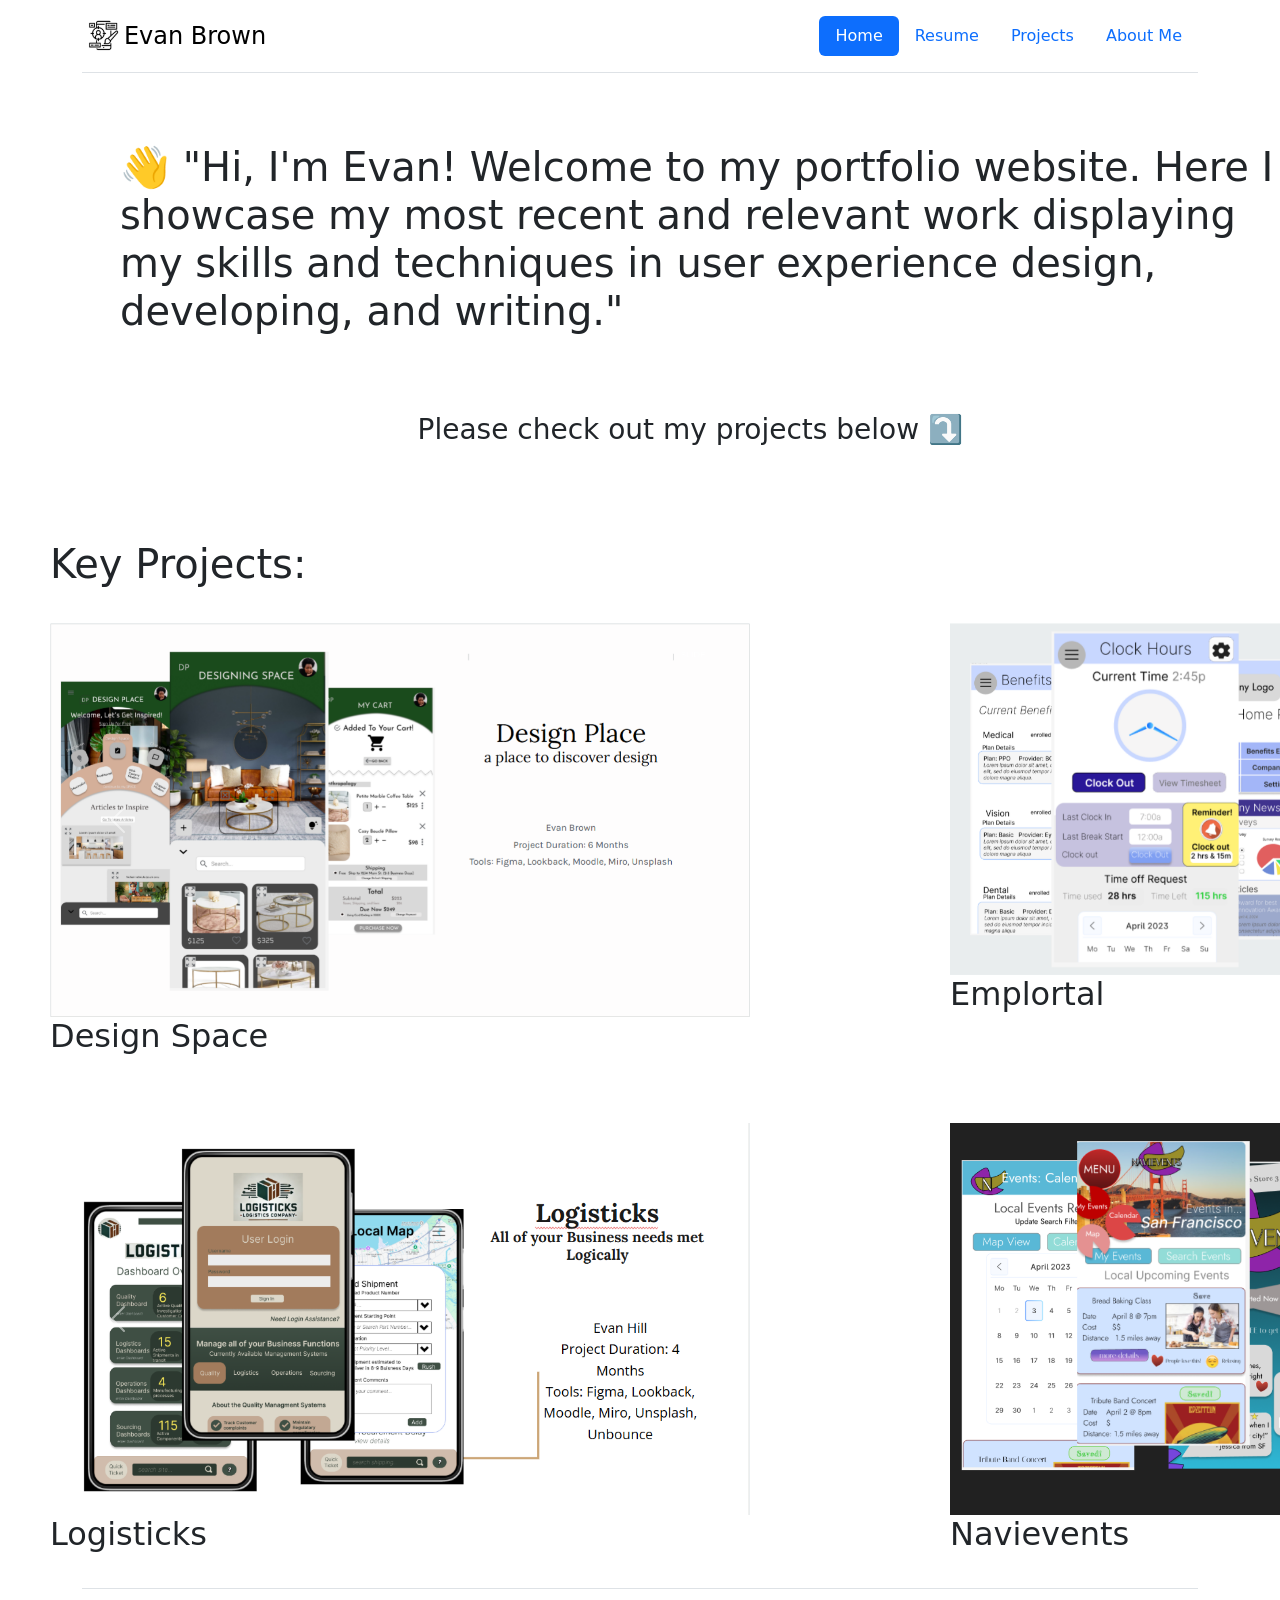
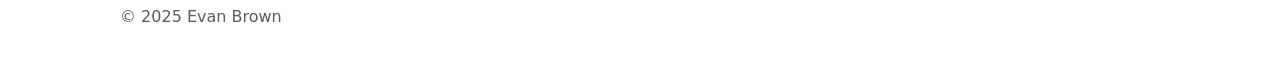
<file: index.html>
<!DOCTYPE html>
<html lang="en">
<head>
    <meta charset="UTF-8">
    <meta name="viewport" content="width=device-width, initial-scale=1.0">
    <title>Document</title>
    <link rel="stylesheet" href="./style.css">
<!-- add Bootstrap command -->
<link href="https://cdn.jsdelivr.net/npm/bootstrap@5.3.3/dist/css/bootstrap.min.css" rel="stylesheet" integrity="sha384-QWTKZyjpPEjISv5WaRU9OFeRpok6YctnYmDr5pNlyT2bRjXh0JMhjY6hW+ALEwIH" crossorigin="anonymous">
</head>
<body>
<!-- header options -->
 
  <div class="container">
    <header class="d-flex flex-wrap justify-content-center py-3 mb-4 border-bottom">
      <a href="./index.html" class="d-flex align-items-center mb-3 mb-md-0 me-md-auto link-body-emphasis text-decoration-none">
        <img src="./images/uxdesignlogo.PNG" alt="ux design logo" height="40">
        <span id="name" class="fs-4">Evan Brown</span>
      </a>

      <ul class="nav nav-pills">
        <li class="nav-item"><a href="./index.html" class="nav-link active" aria-current="page">Home</a></li>
        <li class="nav-item"><a href="./Resume.html" class="nav-link">Resume</a></li>
        <li class="nav-item"><a href="./projects.html" class="nav-link">Projects</a></li>
        <li class="nav-item"><a href="./aboutme.html" class="nav-link">About Me</a></li>
    
      </ul>
    </header>
  </div>
<!-- Photo and intro -->
 <div class="intro">
<!-- <div class="introImage" ><img src="./images/Evan-crop.jpg" alt="Evan photo"/></div> -->
<div class="textToIntro"><h1> 👋 "Hi, I'm Evan! Welcome to my portfolio website. Here I showcase my most recent and relevant work displaying my skills and techniques in user experience design, developing, and writing."</h1></div>
<div class="projectPointer"><h3> Please check out my projects below ⤵</h2></div>
<!-- <div class="arrow"><img src="" alt="arrow pointing down"/></div> -->
</div>
<!-- CROP ALL OF THE PROJECT PHOTOS- so they have no words -->
<!-- UX Design and Research, Web development Options -->
<h1 id="projectsHeader">Key Projects:</h1>

<div class="allProjects">
  <div class="projectPageProject one">
      <a href="./pldesignspace.html">
      <div id="carouselExampleAutoplaying" class="carousel slide" data-bs-ride="carousel">
        <div class="carousel-inner">
          <div class="carousel-item active">
            <img src="./slideDeck/Design Space/DPpage1.PNG" class="d-block w-100" alt="...">
          </div>
          <div class="carousel-item">
            <img src="./slideDeck/Design Space/DPpage2.PNG" class="d-block w-100" alt="...">
          </div>
          <div class="carousel-item">
            <img src="./slideDeck/Design Space/DPpage3.PNG" class="d-block w-100" alt="...">
          </div>
        </div>
        <button class="carousel-control-prev" type="button" data-bs-target="#carouselExampleAutoplaying" data-bs-slide="prev">
          <span class="carousel-control-prev-icon" aria-hidden="true"></span>
          <span class="visually-hidden">Previous</span>
        </button>
        <button class="carousel-control-next" type="button" data-bs-target="#carouselExampleAutoplaying" data-bs-slide="next">
          <span class="carousel-control-next-icon" aria-hidden="true"></span>
          <span class="visually-hidden">Next</span>
        </button>
      </div>
      
    </a>
    <h2>Design Space</h2>
    
    </div>
 
  <div class="projectPageProject two">
     <a href="./plemplortal.html">
      <div id="carouselExampleAutoplaying" class="carousel slide" data-bs-ride="carousel">
        <div class="carousel-inner">
          <div class="carousel-item active">
            <img src="./slideDeck/Emplortal/EMpage1.PNG" class="d-block w-100" alt="...">
          </div>
          <div class="carousel-item">
            <img src="./slideDeck/Emplortal/EMpage2.PNG" class="d-block w-100" alt="...">
          </div>
          <div class="carousel-item">
            <img src="./slideDeck/Emplortal/EMpage4.PNG" class="d-block w-100" alt="...">
          </div>
        </div>
        <button class="carousel-control-prev" type="button" data-bs-target="#carouselExampleAutoplaying" data-bs-slide="prev">
          <span class="carousel-control-prev-icon" aria-hidden="true"></span>
          <span class="visually-hidden">Previous</span>
        </button>
        <button class="carousel-control-next" type="button" data-bs-target="#carouselExampleAutoplaying" data-bs-slide="next">
          <span class="carousel-control-next-icon" aria-hidden="true"></span>
          <span class="visually-hidden">Next</span>
        </button>
      </div>
    </a>
    <h2>Emplortal</h2>
    </div>

  
  <div class="projectPageProject three">
     <a href="./pllogisticks.html">
      <div id="carouselExampleAutoplaying" class="carousel slide" data-bs-ride="carousel">
        <div class="carousel-inner">
          <div class="carousel-item active">
            <img src="./slideDeck/Logisticks/LOpage1.PNG" class="d-block w-100" alt="...">
          </div>
          <div class="carousel-item">
            <img src="./slideDeck/Logisticks/LOpage2.PNG" class="d-block w-100" alt="...">
          </div>
          <div class="carousel-item">
            <img src="./slideDeck/Logisticks/LOpage3.PNG" class="d-block w-100" alt="...">
          </div>
        </div>
        <button class="carousel-control-prev" type="button" data-bs-target="#carouselExampleAutoplaying" data-bs-slide="prev">
          <span class="carousel-control-prev-icon" aria-hidden="true"></span>
          <span class="visually-hidden">Previous</span>
        </button>
        <button class="carousel-control-next" type="button" data-bs-target="#carouselExampleAutoplaying" data-bs-slide="next">
          <span class="carousel-control-next-icon" aria-hidden="true"></span>
          <span class="visually-hidden">Next</span>
        </button>
      </div>
     
    </a>
    <h2>Logisticks</h2>
    </div>

  <div class="projectPageProject four">
      <a href="./plnavievents.html">
      <div id="carouselExampleAutoplaying" class="carousel slide" data-bs-ride="carousel">
        <div class="carousel-inner">
          <div class="carousel-item active">
            <img src="./slideDeck/Navievents/NApage1.PNG" class="d-block w-100" alt="...">
          </div>
          <div class="carousel-item">
            <img src="./slideDeck/Navievents/NApage4.PNG" class="d-block w-100" alt="...">
          </div>
          <div class="carousel-item">
            <img src="./slideDeck/Navievents/NApage6.PNG" class="d-block w-100" alt="...">
          </div>
        </div>
        <button class="carousel-control-prev" type="button" data-bs-target="#carouselExampleAutoplaying" data-bs-slide="prev">
          <span class="carousel-control-prev-icon" aria-hidden="true"></span>
          <span class="visually-hidden">Previous</span>
        </button>
        <button class="carousel-control-next" type="button" data-bs-target="#carouselExampleAutoplaying" data-bs-slide="next">
          <span class="carousel-control-next-icon" aria-hidden="true"></span>
          <span class="visually-hidden">Next</span>
        </button>
      </div>
    </a>
    <h2>Navievents</h2>
    </div>

  <!-- <div class="projectPageProject five">
      <p>Portfolio Web Design</p>
      <a href="./plportfolio.html">
      <div id="carouselExampleAutoplaying" class="carousel slide" data-bs-ride="carousel">
        <div class="carousel-inner">
          <div class="carousel-item active">
            <img src="..." class="d-block w-100" alt="...">
          </div>
          <div class="carousel-item">
            <img src="..." class="d-block w-100" alt="...">
          </div>
          <div class="carousel-item">
            <img src="..." class="d-block w-100" alt="...">
          </div>
        </div>
        <button class="carousel-control-prev" type="button" data-bs-target="#carouselExampleAutoplaying" data-bs-slide="prev">
          <span class="carousel-control-prev-icon" aria-hidden="true"></span>
          <span class="visually-hidden">Previous</span>
        </button>
        <button class="carousel-control-next" type="button" data-bs-target="#carouselExampleAutoplaying" data-bs-slide="next">
          <span class="carousel-control-next-icon" aria-hidden="true"></span>
          <span class="visually-hidden">Next</span>
        </button>
      </div>
    </a>
    <p>This includes:</p>
    </div> -->
  </div>
<!-- <div class="overArchingProjectContainer">
<h2>UX/UI Design and Research Focused: </h2>
<div class="homepageProjectUXContainer">
<div class="homepageProject DP">
  <a href="./pldesignspace.html"><img src="./slideDeck/Design Space/DPpage1.PNG" height="150"/>
  </a>
  <h3>Design Space</h3>
  <h4>includes: Wireframing, A/B Testing, Prototyping </h4>
  <h5>tools: Miro, Figma, etc.</h5>

</div>
<div class="homepageProject NV">
 <a href="./plnavievents.html"><img src="./slideDeck/Navievents/NApage1.PNG" height="150"/>
  </a>
  <h3>Navievents</h3>
  <h4>includes: Wireframing, A/B Testing, Prototyping </h4>
  <h5>tools: Miro, Figma, etc.</h5>
 
</div>

</div>


<div class="homepageProjectfullstackContainer">

<div class="homepageProject LO">
  <a href="./pllogisticks.html"><img src="./slideDeck/Logisticks/LOpage1.PNG" height="150"/>
  </a>
  <h3>Logisticks</h3>
  <h4>includes: Wireframing, A/B Testing, Prototyping </h4>
  <h5>tools: Miro, Figma, etc.</h5>
  
</div>

<div class="homepageProject EM">
  <a href="./plemplortal.html"><img src="./slideDeck/Emplortal/EMpage1.PNG" height="150"/>
  </a>
  <h3>Emplortal</h3>
  <h4>includes: Wireframing, A/B Testing, Prototyping </h4>
  <h5>tools: Miro, Figma, etc.</h5>
  <!-- add one page of web dev front and back () -->
</div>
</div>

<!-- <div class="homepageProject PO">
  <h3>Portfolio: </h3>
  <h4>To create this portfolio website </h4>
  <h5>tools included: HTML, CSS, Javascript, UX Design (including: Wireframing, Prototyping)</h5>
  <-- take screen cap of code -->


<!-- Maybe add Tindog and/or another project -->

<!-- create hover over effect with JS - include text with tool and skills on hover over?-->


<!-- 

<div class="projectContainer">
  <div class="container">
      <div class="one">
        <p>Design space</p>
        <a href="./pldesignspace.html">
        <div id="carouselExampleAutoplaying" class="carousel slide" data-bs-ride="carousel">
          <div class="carousel-inner">
            <div class="carousel-item active">
              <img src="./slideDeck/Design Space/DPpage1.PNG" class="d-block w-100" alt="...">
            </div>
            
          </div>
          <button class="carousel-control-prev" type="button" data-bs-target="#carouselExampleAutoplaying" data-bs-slide="prev">
            <span class="carousel-control-prev-icon" aria-hidden="true"></span>
            <span class="visually-hidden">Previous</span>
          </button>
          <button class="carousel-control-next" type="button" data-bs-target="#carouselExampleAutoplaying" data-bs-slide="next">
            <span class="carousel-control-next-icon" aria-hidden="true"></span>
            <span class="visually-hidden">Next</span>
          </button>
        </div>
      </a>
      </div>
      <div class="two">
        <p>Navievents</p>
        <a href="./plnavievents.html">
        <div id="carouselExampleAutoplaying" class="carousel slide" data-bs-ride="carousel">
          <div class="carousel-inner">
            <div class="carousel-item active">
              <img src="./slideDeck/Navievents/NApage1.PNG" class="d-block w-100" alt="...">
            </div>
        
          </div>
          <button class="carousel-control-prev" type="button" data-bs-target="#carouselExampleAutoplaying" data-bs-slide="prev">
            <span class="carousel-control-prev-icon" aria-hidden="true"></span>
            <span class="visually-hidden">Previous</span>
          </button>
          <button class="carousel-control-next" type="button" data-bs-target="#carouselExampleAutoplaying" data-bs-slide="next">
            <span class="carousel-control-next-icon" aria-hidden="true"></span>
            <span class="visually-hidden">Next</span>
          </button>
        </div>
      </a>
      </div>
      <div class="three">
        <p>Logisticks</p>
        <a href="./pllogisticks.html">
        <div id="carouselExampleAutoplaying" class="carousel slide" data-bs-ride="carousel">
          <div class="carousel-inner">
            <div class="carousel-item active">
              <img src="./slideDeck/Logisticks/LOpage1.PNG" class="d-block w-100" alt="...">
            </div>
           
          </div>
          <button class="carousel-control-prev" type="button" data-bs-target="#carouselExampleAutoplaying" data-bs-slide="prev">
            <span class="carousel-control-prev-icon" aria-hidden="true"></span>
            <span class="visually-hidden">Previous</span>
          </button>
          <button class="carousel-control-next" type="button" data-bs-target="#carouselExampleAutoplaying" data-bs-slide="next">
            <span class="carousel-control-next-icon" aria-hidden="true"></span>
            <span class="visually-hidden">Next</span>
          </button>
        </div>
      </a>
      </div>
      <div class="four">
          <p>Profile page</p>
          <a href="./plportfolio.html">
          <div id="carouselExampleAutoplaying" class="carousel slide" data-bs-ride="carousel">
              <div class="carousel-inner">
                <div class="carousel-item active">
                  <img src="..." class="d-block w-100" alt="...">
                </div>
           
              </div>
              <button class="carousel-control-prev" type="button" data-bs-target="#carouselExampleAutoplaying" data-bs-slide="prev">
                <span class="carousel-control-prev-icon" aria-hidden="true"></span>
                <span class="visually-hidden">Previous</span>
              </button>
              <button class="carousel-control-next" type="button" data-bs-target="#carouselExampleAutoplaying" data-bs-slide="next">
                <span class="carousel-control-next-icon" aria-hidden="true"></span>
                <span class="visually-hidden">Next</span>
              </button>
            </div>
          </a>
          
      </div>
      <div class="five">
          <p>emplortal</p>
          <a href="./plemplortal.html">
          <div id="carouselExampleAutoplaying" class="carousel slide" data-bs-ride="carousel">
              <div class="carousel-inner">
                <div class="carousel-item active">
                  <img src="./slideDeck/Emplortal/EMpage1.PNG" class="d-block w-100" alt="...">
                </div>
                <!-- <div class="carousel-item">
                  <img src="..." class="d-block w-100" alt="...">
                </div>
                <div class="carousel-item">
                  <img src="..." class="d-block w-100" alt="...">
                </div> -->
              <!-- </div>
              <button class="carousel-control-prev" type="button" data-bs-target="#carouselExampleAutoplaying" data-bs-slide="prev">
                <span class="carousel-control-prev-icon" aria-hidden="true"></span>
                <span class="visually-hidden">Previous</span>
              </button>
              <button class="carousel-control-next" type="button" data-bs-target="#carouselExampleAutoplaying" data-bs-slide="next">
                <span class="carousel-control-next-icon" aria-hidden="true"></span>
                <span class="visually-hidden">Next</span>
              </button>
            </div>
          </a>
      </div>
    </div>
  </div> --> 
<!-- Design Space (ux focus - future: add research)-->



<!--  Navievent (graphic design focus- future: more UI components/ graphic design) -->

<!--Logistiks DO all steps (full stack web dev focus- Now: MOST IMPORTANT- NEEDS HIFI then the rest add to ux-desktop and hi-fi design, add short 2 pages web dev - home/dashboard & something)  -->

<!-- Profile page (front end dev- now: web dev, look at web dev portfolios) -->

<!-- emplortal (research focus- now: FOCUS ON ADDING UX RESERACH R DATA ETC. look at ux research portfolios add to ux- new iterattion of hi-fi/ work station tablet/ add desktop- just one page to show breakpoints and for it to be the front page)-->




<div class="container" class="footer">
  <footer class="d-flex flex-wrap justify-content-between align-items-center py-3 my-4 border-top">
    <div class="col-md-4 d-flex align-items-center">
      <a href="/" class="mb-3 me-2 mb-md-0 text-body-secondary text-decoration-none lh-1">
        <svg class="bi" width="30" height="24"><use xlink:href="#bootstrap"></use></svg>
      </a>
      <span class="mb-3 mb-md-0 text-body-secondary">© 2025 Evan Brown</span>
    </div>

    <ul class="nav col-md-4 justify-content-end list-unstyled d-flex">
      <li class="ms-3"><a class="text-body-secondary" href="#"><svg class="bi" width="24" height="24"><use xlink:href="#linkedin"></use></svg></a></li>
    </ul>
  </footer>
</div>
<!-- add js command -->
</body>
</html>

<!-- 
Steps to do this: 
*Stage 0*
1. Create working portfolio site and just add the slides
-> You can post this site and apply with this, just update on each step 
2. Add deep dive on how portfolio - landing page 

*Next can be done in stages* 

*detailed steps 3-4 , study backend inbetween items- get to React*
  
 *study rest of core Backend- Get through React, Daps* 
 *finish all of Full Stack class* 

  Practice Front-End *most important*
  *Stage 5*
  9. create html, css, js for Logisticks 
  10. Layout the key points on google slides then add to landing Page

  (Stage: Happy with Portfolio as a whole!)

Practice Figma
  *Stage 1*
  3. create Logistiks desktop and hi-fi design on Figma
  4. add onto Miro, then google slides, then on landing page

  *Stage 2* 
  7. Create Emplortal quick UX hi-fi revision, desktop, tablet, and web version on Figma
  8. Add to Miro, Google slides, then on Landing Page 


  *Stage 8 and beyond*
  15. See how you can add to Portfolio website - including backend development for Logisticks and portfolio (search bar, logins, etc.) 
  16. Add portfolio updates to portfolio landing page 



  *Stage Later*
  5. Layout Navievents on landing page   
  6. add ux research tactics on google slides then on landing page (*can do later*)

  *Stage Later*
  1. Layout Design Space landing page
  2. Add ux research tactics on google slides then on landing page (*can do later*)
  
    *Stage Maybe later*
  13. update Navievents UX design - new iteration of hi-fi and add research tactics 
  14. update Design Space UX design - new iteration of hi-fi and add research tatics 

  
  *Stage Maybe Later/ maybe not*
  11. create html, css, js for Emplortal 
  12. Layout the key points on google slides then add to landing page 



 

  Then you are done! 
 
  *Add to your knowledge* 

   -->
</file>
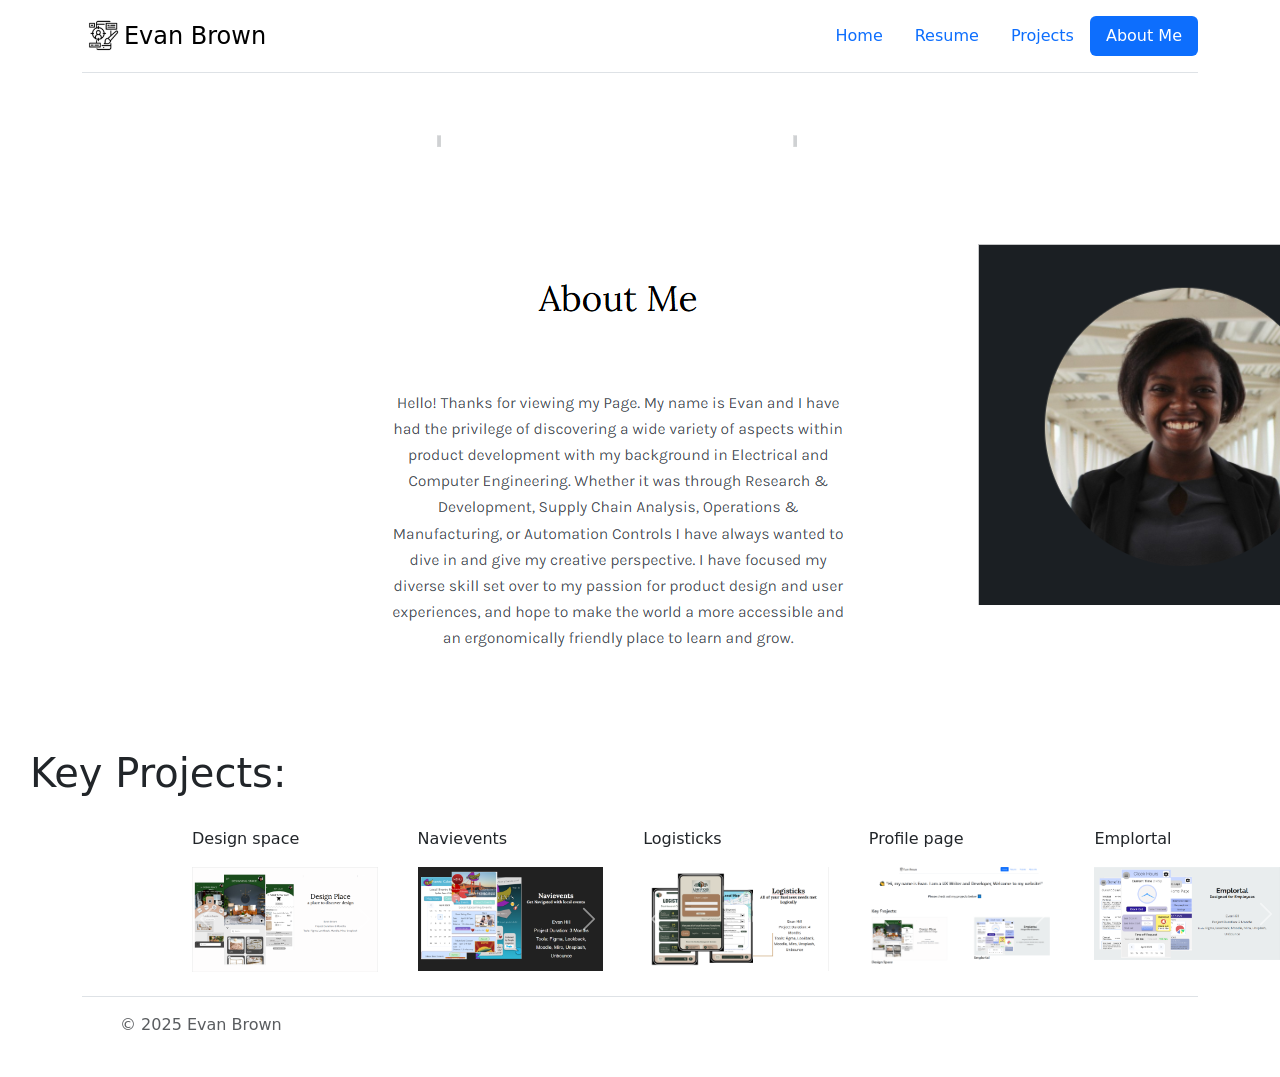
<file: aboutme.html>
<!DOCTYPE html>
<html lang="en">
<head>
    <meta charset="UTF-8">
    <meta name="viewport" content="width=device-width, initial-scale=1.0">
    <title>About Me</title>
    <link rel="stylesheet" href="./style.css">
    <link href="https://cdn.jsdelivr.net/npm/bootstrap@5.3.3/dist/css/bootstrap.min.css" rel="stylesheet" integrity="sha384-QWTKZyjpPEjISv5WaRU9OFeRpok6YctnYmDr5pNlyT2bRjXh0JMhjY6hW+ALEwIH" crossorigin="anonymous">
    
</head>
<body>
  <div class="container">
    <header class="d-flex flex-wrap justify-content-center py-3 mb-4 border-bottom">
      <a href="./index.html" class="d-flex align-items-center mb-3 mb-md-0 me-md-auto link-body-emphasis text-decoration-none">
        <img src="./images/uxdesignlogo.PNG" alt="ux design logo" height="40">
        <span id="name" class="fs-4">Evan Brown</span>
      </a>

      <ul class="nav nav-pills">
        <li class="nav-item"><a href="./index.html" class="nav-link " aria-current="page">Home</a></li>
        <li class="nav-item"><a href="./Resume.html" class="nav-link">Resume</a></li>
        <li class="nav-item"><a href="./projects.html" class="nav-link">Projects</a></li>
        <li class="nav-item"><a href="./aboutme.html" class="nav-link active">About Me</a></li>
    
      </ul>
    </header>
  </div>
    <img class="slideAboutMe" src="./slideDeck/About Me/About Me.PNG" alt="About me slide"/>

  <h1 class="textToIndent"> Key Projects:</h1>
  <div class="projectContainer">
    <div class="project one">
    <p>Design space</p>
    <a href="./pldesignspace.html">
    <div id="carouselExampleAutoplaying" class="carousel sz" data-bs-ride="carousel">
      <div class="carousel-inner">
        <div class="carousel-item active">
          <img src="./slideDeck/Design Space/DPpage1.PNG" class="d-block w-100" class="sz" alt="...">
        </div>
        <!-- <div class="carousel-item">
          <img src="..." class="d-block w-100" alt="...">
        </div>
        <div class="carousel-item">
          <img src="..." class="d-block w-100" alt="...">
        </div> -->
      </div>
      <button class="carousel-control-prev" type="button" data-bs-target="#carouselExampleAutoplaying" data-bs-slide="prev">
        <span class="carousel-control-prev-icon" aria-hidden="true"></span>
        <span class="visually-hidden">Previous</span>
      </button>
      <button class="carousel-control-next" type="button" data-bs-target="#carouselExampleAutoplaying" data-bs-slide="next">
        <span class="carousel-control-next-icon" aria-hidden="true"></span>
        <span class="visually-hidden">Next</span>
      </button>
    </div>
  </a>
  </div>
  <div class="project two">
    <p>Navievents</p>
    <a href="./plnavievents.html">
    <div id="carouselExampleAutoplaying" class="carousel sz" data-bs-ride="carousel" class="sz">
      <div class="carousel-inner">
        <div class="carousel-item active">
          <img src="./slideDeck/Navievents/NApage1.PNG" class="d-block w-100" alt="...">
        </div>
        <!-- <div class="carousel-item">
          <img src="./slideDeck/Navievents/NApage3.PNG" class="d-block w-100" alt="...">
        </div>
        <div class="carousel-item">
          <img src="./slideDeck/Navievents/NApage4.PNG" class="d-block w-100" alt="...">
        </div> -->
      </div>
      <button class="carousel-control-prev" type="button" data-bs-target="#carouselExampleAutoplaying" data-bs-slide="prev">
        <span class="carousel-control-prev-icon" aria-hidden="true"></span>
        <span class="visually-hidden">Previous</span>
      </button>
      <button class="carousel-control-next" type="button" data-bs-target="#carouselExampleAutoplaying" data-bs-slide="next">
        <span class="carousel-control-next-icon" aria-hidden="true"></span>
        <span class="visually-hidden">Next</span>
      </button>
    </div>
  </a>
  </div>
  <div class="project three">
    <p>Logisticks</p>
    <a href="./pllogisticks.html">
    <div id="carouselExampleAutoplaying" class="carousel sz" data-bs-ride="carousel" class="sz">
      <div class="carousel-inner">
        <div class="carousel-item active">
          <img src="./slideDeck/Logisticks/LOpage1.PNG" class="d-block w-100" alt="...">
        </div>
        <!-- <div class="carousel-item">
          <img src="..." class="d-block w-100" alt="...">
        </div>
        <div class="carousel-item">
          <img src="..." class="d-block w-100" alt="...">
        </div> -->
      </div>
      <button class="carousel-control-prev" type="button" data-bs-target="#carouselExampleAutoplaying" data-bs-slide="prev">
        <span class="carousel-control-prev-icon" aria-hidden="true"></span>
        <span class="visually-hidden">Previous</span>
      </button>
      <button class="carousel-control-next" type="button" data-bs-target="#carouselExampleAutoplaying" data-bs-slide="next">
        <span class="carousel-control-next-icon" aria-hidden="true"></span>
        <span class="visually-hidden">Next</span>
      </button>
    </div>
  </a>
  </div>
  <div class="project four">
      <p>Profile page</p>
      <a href="./plportfolio.html">
      <div id="carouselExampleAutoplaying" class="carousel sz" data-bs-ride="carousel" class="sz">
          <div class="carousel-inner">
            <div class="carousel-item active">
              <img src="./slideDeck/Portfolio/Homepage.PNG" class="d-block w-100" alt="...">
            </div>
            <!-- <div class="carousel-item">
              <img src="..." class="d-block w-100" alt="...">
            </div>
            <div class="carousel-item">
              <img src="..." class="d-block w-100" alt="...">
            </div> -->
          </div>
          <button class="carousel-control-prev" type="button" data-bs-target="#carouselExampleAutoplaying" data-bs-slide="prev">
            <span class="carousel-control-prev-icon" aria-hidden="true"></span>
            <span class="visually-hidden">Previous</span>
          </button>
          <button class="carousel-control-next" type="button" data-bs-target="#carouselExampleAutoplaying" data-bs-slide="next">
            <span class="carousel-control-next-icon" aria-hidden="true"></span>
            <span class="visually-hidden">Next</span>
          </button>
        </div>
      </a>
      
  </div>
  <div class="project five">
      <p>Emplortal</p>
      <a href="./plemplortal.html">
      <div id="carouselExampleAutoplaying" class="carousel sz" data-bs-ride="carousel" class="sz">
          <div class="carousel-inner">
            <div class="carousel-item active">
              <img src="./slideDeck/Emplortal/EMpage1.PNG" class="d-block w-100" alt="...">
            </div>
            <!-- <div class="carousel-item">
              <img src="..." class="d-block w-100" alt="...">
            </div>
            <div class="carousel-item">
              <img src="..." class="d-block w-100" alt="...">
            </div> -->
          </div>
          <button class="carousel-control-prev" type="button" data-bs-target="#carouselExampleAutoplaying" data-bs-slide="prev">
            <span class="carousel-control-prev-icon" aria-hidden="true"></span>
            <span class="visually-hidden">Previous</span>
          </button>
          <button class="carousel-control-next" type="button" data-bs-target="#carouselExampleAutoplaying" data-bs-slide="next">
            <span class="carousel-control-next-icon" aria-hidden="true"></span>
            <span class="visually-hidden">Next</span>
          </button>
        </div>
      </a>
  </div>

</div>


    <div class="container" class="footer">
      <footer class="d-flex flex-wrap justify-content-between align-items-center py-3 my-4 border-top">
        <div class="col-md-4 d-flex align-items-center">
          <a href="/" class="mb-3 me-2 mb-md-0 text-body-secondary text-decoration-none lh-1">
            <svg class="bi" width="30" height="24"><use xlink:href="#bootstrap"></use></svg>
          </a>
          <span class="mb-3 mb-md-0 text-body-secondary">© 2025 Evan Brown</span>
        </div>
    
        <ul class="nav col-md-4 justify-content-end list-unstyled d-flex">
          <li class="ms-3"><a class="text-body-secondary" href="#"><svg class="bi" width="24" height="24"><use xlink:href="#linkedin"></use></svg></a></li>
        </ul>
      </footer>
    </div>
</body>
</html>
</file>
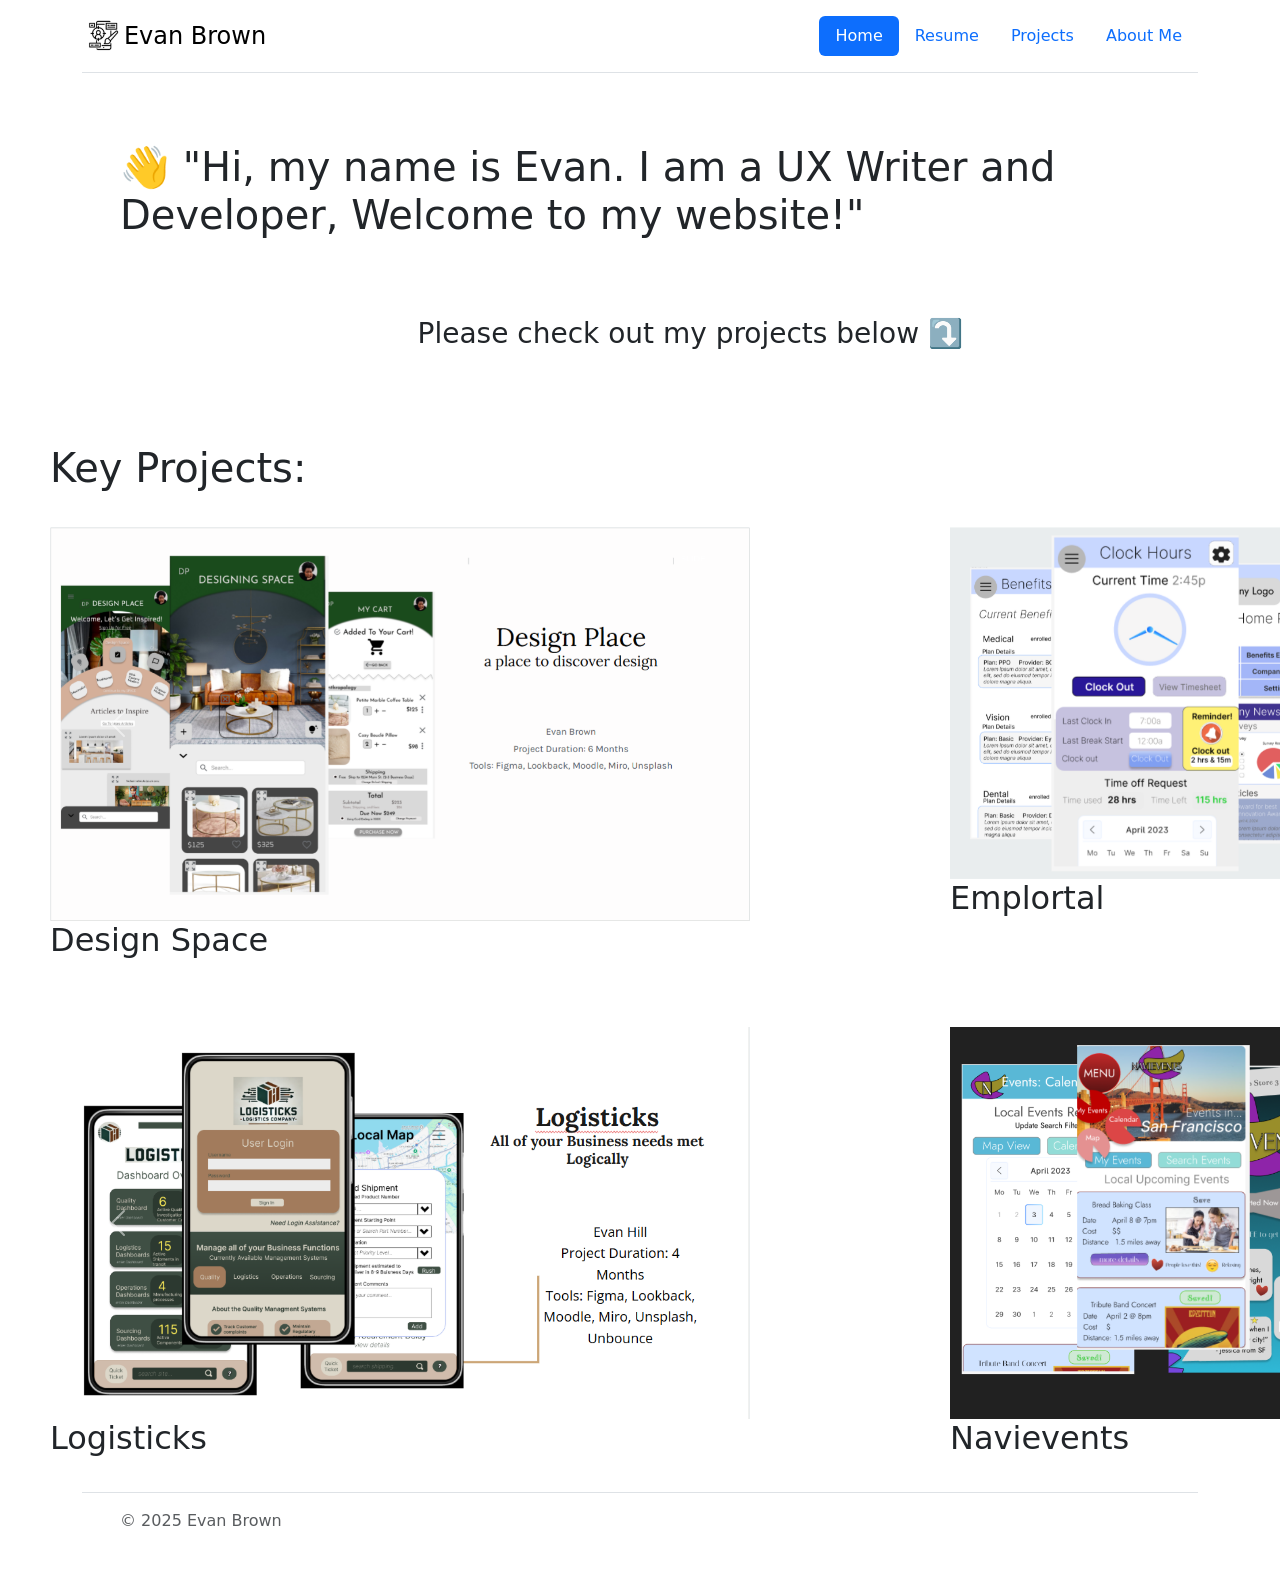
<file: homepage.html>
<!DOCTYPE html>
<html lang="en">
<head>
    <meta charset="UTF-8">
    <meta name="viewport" content="width=device-width, initial-scale=1.0">
    <title>Document</title>
    <link rel="stylesheet" href="./style.css">
<!-- add Bootstrap command -->
<link href="https://cdn.jsdelivr.net/npm/bootstrap@5.3.3/dist/css/bootstrap.min.css" rel="stylesheet" integrity="sha384-QWTKZyjpPEjISv5WaRU9OFeRpok6YctnYmDr5pNlyT2bRjXh0JMhjY6hW+ALEwIH" crossorigin="anonymous">
</head>
<body>
<!-- header options -->
 
  <div class="container">
    <header class="d-flex flex-wrap justify-content-center py-3 mb-4 border-bottom">
      <a href="./homepage.html" class="d-flex align-items-center mb-3 mb-md-0 me-md-auto link-body-emphasis text-decoration-none">
        <img src="./images/uxdesignlogo.PNG" alt="ux design logo" height="40">
        <span id="name" class="fs-4">Evan Brown</span>
      </a>

      <ul class="nav nav-pills">
        <li class="nav-item"><a href="./homepage.html" class="nav-link active" aria-current="page">Home</a></li>
        <li class="nav-item"><a href="./Resume.html" class="nav-link">Resume</a></li>
        <li class="nav-item"><a href="./projects.html" class="nav-link">Projects</a></li>
        <li class="nav-item"><a href="./aboutme.html" class="nav-link">About Me</a></li>
    
      </ul>
    </header>
  </div>
<!-- Photo and intro -->
 <div class="intro">
<!-- <div class="introImage" ><img src="./images/Evan-crop.jpg" alt="Evan photo"/></div> -->
<div class="textToIntro"><h1> 👋 "Hi, my name is Evan. I am a UX Writer and Developer, Welcome to my website!"</h1></div>
<div class="projectPointer"><h3> Please check out my projects below ⤵</h2></div>
<!-- <div class="arrow"><img src="" alt="arrow pointing down"/></div> -->
</div>
<!-- CROP ALL OF THE PROJECT PHOTOS- so they have no words -->
<!-- UX Design and Research, Web development Options -->
<h1 id="projectsHeader">Key Projects:</h1>

<div class="allProjects">
  <div class="projectPageProject one">
      <a href="./pldesignspace.html">
      <div id="carouselExampleAutoplaying" class="carousel slide" data-bs-ride="carousel">
        <div class="carousel-inner">
          <div class="carousel-item active">
            <img src="./slideDeck/Design Space/DPpage1.PNG" class="d-block w-100" alt="...">
          </div>
          <div class="carousel-item">
            <img src="./slideDeck/Design Space/DPpage2.PNG" class="d-block w-100" alt="...">
          </div>
          <div class="carousel-item">
            <img src="./slideDeck/Design Space/DPpage3.PNG" class="d-block w-100" alt="...">
          </div>
        </div>
        <button class="carousel-control-prev" type="button" data-bs-target="#carouselExampleAutoplaying" data-bs-slide="prev">
          <span class="carousel-control-prev-icon" aria-hidden="true"></span>
          <span class="visually-hidden">Previous</span>
        </button>
        <button class="carousel-control-next" type="button" data-bs-target="#carouselExampleAutoplaying" data-bs-slide="next">
          <span class="carousel-control-next-icon" aria-hidden="true"></span>
          <span class="visually-hidden">Next</span>
        </button>
      </div>
      
    </a>
    <h2>Design Space</h2>
    
    </div>
 
  <div class="projectPageProject two">
     <a href="./plemplortal.html">
      <div id="carouselExampleAutoplaying" class="carousel slide" data-bs-ride="carousel">
        <div class="carousel-inner">
          <div class="carousel-item active">
            <img src="./slideDeck/Emplortal/EMpage1.PNG" class="d-block w-100" alt="...">
          </div>
          <div class="carousel-item">
            <img src="./slideDeck/Emplortal/EMpage2.PNG" class="d-block w-100" alt="...">
          </div>
          <div class="carousel-item">
            <img src="./slideDeck/Emplortal/EMpage4.PNG" class="d-block w-100" alt="...">
          </div>
        </div>
        <button class="carousel-control-prev" type="button" data-bs-target="#carouselExampleAutoplaying" data-bs-slide="prev">
          <span class="carousel-control-prev-icon" aria-hidden="true"></span>
          <span class="visually-hidden">Previous</span>
        </button>
        <button class="carousel-control-next" type="button" data-bs-target="#carouselExampleAutoplaying" data-bs-slide="next">
          <span class="carousel-control-next-icon" aria-hidden="true"></span>
          <span class="visually-hidden">Next</span>
        </button>
      </div>
    </a>
    <h2>Emplortal</h2>
    </div>

  
  <div class="projectPageProject three">
     <a href="./pllogisticks.html">
      <div id="carouselExampleAutoplaying" class="carousel slide" data-bs-ride="carousel">
        <div class="carousel-inner">
          <div class="carousel-item active">
            <img src="./slideDeck/Logisticks/LOpage1.PNG" class="d-block w-100" alt="...">
          </div>
          <div class="carousel-item">
            <img src="./slideDeck/Logisticks/LOpage2.PNG" class="d-block w-100" alt="...">
          </div>
          <div class="carousel-item">
            <img src="./slideDeck/Logisticks/LOpage3.PNG" class="d-block w-100" alt="...">
          </div>
        </div>
        <button class="carousel-control-prev" type="button" data-bs-target="#carouselExampleAutoplaying" data-bs-slide="prev">
          <span class="carousel-control-prev-icon" aria-hidden="true"></span>
          <span class="visually-hidden">Previous</span>
        </button>
        <button class="carousel-control-next" type="button" data-bs-target="#carouselExampleAutoplaying" data-bs-slide="next">
          <span class="carousel-control-next-icon" aria-hidden="true"></span>
          <span class="visually-hidden">Next</span>
        </button>
      </div>
     
    </a>
    <h2>Logisticks</h2>
    </div>

  <div class="projectPageProject four">
      <a href="./plnavievents.html">
      <div id="carouselExampleAutoplaying" class="carousel slide" data-bs-ride="carousel">
        <div class="carousel-inner">
          <div class="carousel-item active">
            <img src="./slideDeck/Navievents/NApage1.PNG" class="d-block w-100" alt="...">
          </div>
          <div class="carousel-item">
            <img src="./slideDeck/Navievents/NApage4.PNG" class="d-block w-100" alt="...">
          </div>
          <div class="carousel-item">
            <img src="./slideDeck/Navievents/NApage6.PNG" class="d-block w-100" alt="...">
          </div>
        </div>
        <button class="carousel-control-prev" type="button" data-bs-target="#carouselExampleAutoplaying" data-bs-slide="prev">
          <span class="carousel-control-prev-icon" aria-hidden="true"></span>
          <span class="visually-hidden">Previous</span>
        </button>
        <button class="carousel-control-next" type="button" data-bs-target="#carouselExampleAutoplaying" data-bs-slide="next">
          <span class="carousel-control-next-icon" aria-hidden="true"></span>
          <span class="visually-hidden">Next</span>
        </button>
      </div>
    </a>
    <h2>Navievents</h2>
    </div>

  <!-- <div class="projectPageProject five">
      <p>Portfolio Web Design</p>
      <a href="./plportfolio.html">
      <div id="carouselExampleAutoplaying" class="carousel slide" data-bs-ride="carousel">
        <div class="carousel-inner">
          <div class="carousel-item active">
            <img src="..." class="d-block w-100" alt="...">
          </div>
          <div class="carousel-item">
            <img src="..." class="d-block w-100" alt="...">
          </div>
          <div class="carousel-item">
            <img src="..." class="d-block w-100" alt="...">
          </div>
        </div>
        <button class="carousel-control-prev" type="button" data-bs-target="#carouselExampleAutoplaying" data-bs-slide="prev">
          <span class="carousel-control-prev-icon" aria-hidden="true"></span>
          <span class="visually-hidden">Previous</span>
        </button>
        <button class="carousel-control-next" type="button" data-bs-target="#carouselExampleAutoplaying" data-bs-slide="next">
          <span class="carousel-control-next-icon" aria-hidden="true"></span>
          <span class="visually-hidden">Next</span>
        </button>
      </div>
    </a>
    <p>This includes:</p>
    </div> -->
  </div>
<!-- <div class="overArchingProjectContainer">
<h2>UX/UI Design and Research Focused: </h2>
<div class="homepageProjectUXContainer">
<div class="homepageProject DP">
  <a href="./pldesignspace.html"><img src="./slideDeck/Design Space/DPpage1.PNG" height="150"/>
  </a>
  <h3>Design Space</h3>
  <h4>includes: Wireframing, A/B Testing, Prototyping </h4>
  <h5>tools: Miro, Figma, etc.</h5>

</div>
<div class="homepageProject NV">
 <a href="./plnavievents.html"><img src="./slideDeck/Navievents/NApage1.PNG" height="150"/>
  </a>
  <h3>Navievents</h3>
  <h4>includes: Wireframing, A/B Testing, Prototyping </h4>
  <h5>tools: Miro, Figma, etc.</h5>
 
</div>

</div>


<div class="homepageProjectfullstackContainer">

<div class="homepageProject LO">
  <a href="./pllogisticks.html"><img src="./slideDeck/Logisticks/LOpage1.PNG" height="150"/>
  </a>
  <h3>Logisticks</h3>
  <h4>includes: Wireframing, A/B Testing, Prototyping </h4>
  <h5>tools: Miro, Figma, etc.</h5>
  
</div>

<div class="homepageProject EM">
  <a href="./plemplortal.html"><img src="./slideDeck/Emplortal/EMpage1.PNG" height="150"/>
  </a>
  <h3>Emplortal</h3>
  <h4>includes: Wireframing, A/B Testing, Prototyping </h4>
  <h5>tools: Miro, Figma, etc.</h5>
  <!-- add one page of web dev front and back () -->
</div>
</div>

<!-- <div class="homepageProject PO">
  <h3>Portfolio: </h3>
  <h4>To create this portfolio website </h4>
  <h5>tools included: HTML, CSS, Javascript, UX Design (including: Wireframing, Prototyping)</h5>
  <-- take screen cap of code -->


<!-- Maybe add Tindog and/or another project -->

<!-- create hover over effect with JS - include text with tool and skills on hover over?-->


<!-- 

<div class="projectContainer">
  <div class="container">
      <div class="one">
        <p>Design space</p>
        <a href="./pldesignspace.html">
        <div id="carouselExampleAutoplaying" class="carousel slide" data-bs-ride="carousel">
          <div class="carousel-inner">
            <div class="carousel-item active">
              <img src="./slideDeck/Design Space/DPpage1.PNG" class="d-block w-100" alt="...">
            </div>
            
          </div>
          <button class="carousel-control-prev" type="button" data-bs-target="#carouselExampleAutoplaying" data-bs-slide="prev">
            <span class="carousel-control-prev-icon" aria-hidden="true"></span>
            <span class="visually-hidden">Previous</span>
          </button>
          <button class="carousel-control-next" type="button" data-bs-target="#carouselExampleAutoplaying" data-bs-slide="next">
            <span class="carousel-control-next-icon" aria-hidden="true"></span>
            <span class="visually-hidden">Next</span>
          </button>
        </div>
      </a>
      </div>
      <div class="two">
        <p>Navievents</p>
        <a href="./plnavievents.html">
        <div id="carouselExampleAutoplaying" class="carousel slide" data-bs-ride="carousel">
          <div class="carousel-inner">
            <div class="carousel-item active">
              <img src="./slideDeck/Navievents/NApage1.PNG" class="d-block w-100" alt="...">
            </div>
        
          </div>
          <button class="carousel-control-prev" type="button" data-bs-target="#carouselExampleAutoplaying" data-bs-slide="prev">
            <span class="carousel-control-prev-icon" aria-hidden="true"></span>
            <span class="visually-hidden">Previous</span>
          </button>
          <button class="carousel-control-next" type="button" data-bs-target="#carouselExampleAutoplaying" data-bs-slide="next">
            <span class="carousel-control-next-icon" aria-hidden="true"></span>
            <span class="visually-hidden">Next</span>
          </button>
        </div>
      </a>
      </div>
      <div class="three">
        <p>Logisticks</p>
        <a href="./pllogisticks.html">
        <div id="carouselExampleAutoplaying" class="carousel slide" data-bs-ride="carousel">
          <div class="carousel-inner">
            <div class="carousel-item active">
              <img src="./slideDeck/Logisticks/LOpage1.PNG" class="d-block w-100" alt="...">
            </div>
           
          </div>
          <button class="carousel-control-prev" type="button" data-bs-target="#carouselExampleAutoplaying" data-bs-slide="prev">
            <span class="carousel-control-prev-icon" aria-hidden="true"></span>
            <span class="visually-hidden">Previous</span>
          </button>
          <button class="carousel-control-next" type="button" data-bs-target="#carouselExampleAutoplaying" data-bs-slide="next">
            <span class="carousel-control-next-icon" aria-hidden="true"></span>
            <span class="visually-hidden">Next</span>
          </button>
        </div>
      </a>
      </div>
      <div class="four">
          <p>Profile page</p>
          <a href="./plportfolio.html">
          <div id="carouselExampleAutoplaying" class="carousel slide" data-bs-ride="carousel">
              <div class="carousel-inner">
                <div class="carousel-item active">
                  <img src="..." class="d-block w-100" alt="...">
                </div>
           
              </div>
              <button class="carousel-control-prev" type="button" data-bs-target="#carouselExampleAutoplaying" data-bs-slide="prev">
                <span class="carousel-control-prev-icon" aria-hidden="true"></span>
                <span class="visually-hidden">Previous</span>
              </button>
              <button class="carousel-control-next" type="button" data-bs-target="#carouselExampleAutoplaying" data-bs-slide="next">
                <span class="carousel-control-next-icon" aria-hidden="true"></span>
                <span class="visually-hidden">Next</span>
              </button>
            </div>
          </a>
          
      </div>
      <div class="five">
          <p>emplortal</p>
          <a href="./plemplortal.html">
          <div id="carouselExampleAutoplaying" class="carousel slide" data-bs-ride="carousel">
              <div class="carousel-inner">
                <div class="carousel-item active">
                  <img src="./slideDeck/Emplortal/EMpage1.PNG" class="d-block w-100" alt="...">
                </div>
                <!-- <div class="carousel-item">
                  <img src="..." class="d-block w-100" alt="...">
                </div>
                <div class="carousel-item">
                  <img src="..." class="d-block w-100" alt="...">
                </div> -->
              <!-- </div>
              <button class="carousel-control-prev" type="button" data-bs-target="#carouselExampleAutoplaying" data-bs-slide="prev">
                <span class="carousel-control-prev-icon" aria-hidden="true"></span>
                <span class="visually-hidden">Previous</span>
              </button>
              <button class="carousel-control-next" type="button" data-bs-target="#carouselExampleAutoplaying" data-bs-slide="next">
                <span class="carousel-control-next-icon" aria-hidden="true"></span>
                <span class="visually-hidden">Next</span>
              </button>
            </div>
          </a>
      </div>
    </div>
  </div> --> 
<!-- Design Space (ux focus - future: add research)-->



<!--  Navievent (graphic design focus- future: more UI components/ graphic design) -->

<!--Logistiks DO all steps (full stack web dev focus- Now: MOST IMPORTANT- NEEDS HIFI then the rest add to ux-desktop and hi-fi design, add short 2 pages web dev - home/dashboard & something)  -->

<!-- Profile page (front end dev- now: web dev, look at web dev portfolios) -->

<!-- emplortal (research focus- now: FOCUS ON ADDING UX RESERACH R DATA ETC. look at ux research portfolios add to ux- new iterattion of hi-fi/ work station tablet/ add desktop- just one page to show breakpoints and for it to be the front page)-->




<div class="container" class="footer">
  <footer class="d-flex flex-wrap justify-content-between align-items-center py-3 my-4 border-top">
    <div class="col-md-4 d-flex align-items-center">
      <a href="/" class="mb-3 me-2 mb-md-0 text-body-secondary text-decoration-none lh-1">
        <svg class="bi" width="30" height="24"><use xlink:href="#bootstrap"></use></svg>
      </a>
      <span class="mb-3 mb-md-0 text-body-secondary">© 2025 Evan Brown</span>
    </div>

    <ul class="nav col-md-4 justify-content-end list-unstyled d-flex">
      <li class="ms-3"><a class="text-body-secondary" href="#"><svg class="bi" width="24" height="24"><use xlink:href="#linkedin"></use></svg></a></li>
    </ul>
  </footer>
</div>
<!-- add js command -->
</body>
</html>

<!-- 
Steps to do this: 
*Stage 0*
1. Create working portfolio site and just add the slides
-> You can post this site and apply with this, just update on each step 
2. Add deep dive on how portfolio - landing page 

*Next can be done in stages* 

*detailed steps 3-4 , study backend inbetween items- get to React*
  
 *study rest of core Backend- Get through React, Daps* 
 *finish all of Full Stack class* 

  Practice Front-End *most important*
  *Stage 5*
  9. create html, css, js for Logisticks 
  10. Layout the key points on google slides then add to landing Page

  (Stage: Happy with Portfolio as a whole!)

Practice Figma
  *Stage 1*
  3. create Logistiks desktop and hi-fi design on Figma
  4. add onto Miro, then google slides, then on landing page

  *Stage 2* 
  7. Create Emplortal quick UX hi-fi revision, desktop, tablet, and web version on Figma
  8. Add to Miro, Google slides, then on Landing Page 


  *Stage 8 and beyond*
  15. See how you can add to Portfolio website - including backend development for Logisticks and portfolio (search bar, logins, etc.) 
  16. Add portfolio updates to portfolio landing page 



  *Stage Later*
  5. Layout Navievents on landing page   
  6. add ux research tactics on google slides then on landing page (*can do later*)

  *Stage Later*
  1. Layout Design Space landing page
  2. Add ux research tactics on google slides then on landing page (*can do later*)
  
    *Stage Maybe later*
  13. update Navievents UX design - new iteration of hi-fi and add research tactics 
  14. update Design Space UX design - new iteration of hi-fi and add research tatics 

  
  *Stage Maybe Later/ maybe not*
  11. create html, css, js for Emplortal 
  12. Layout the key points on google slides then add to landing page 



 

  Then you are done! 
 
  *Add to your knowledge* 

   -->
</file>
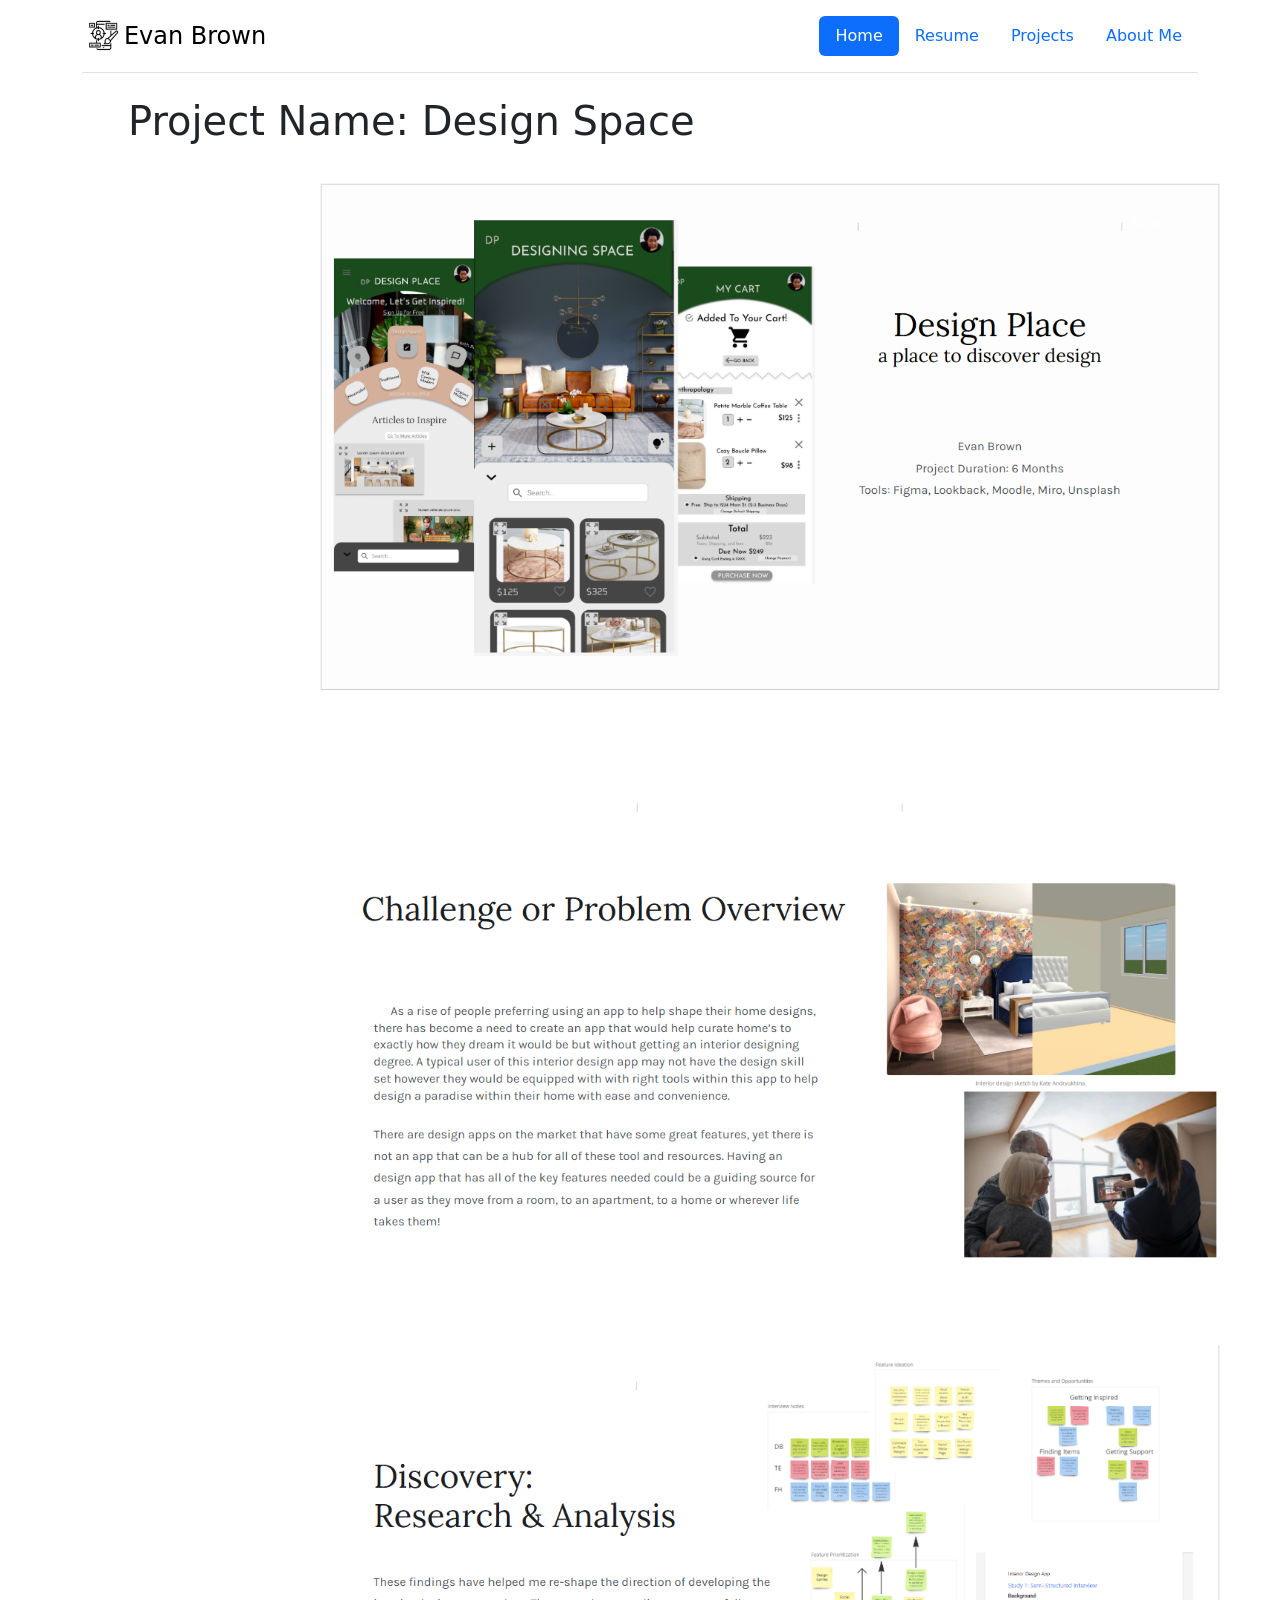
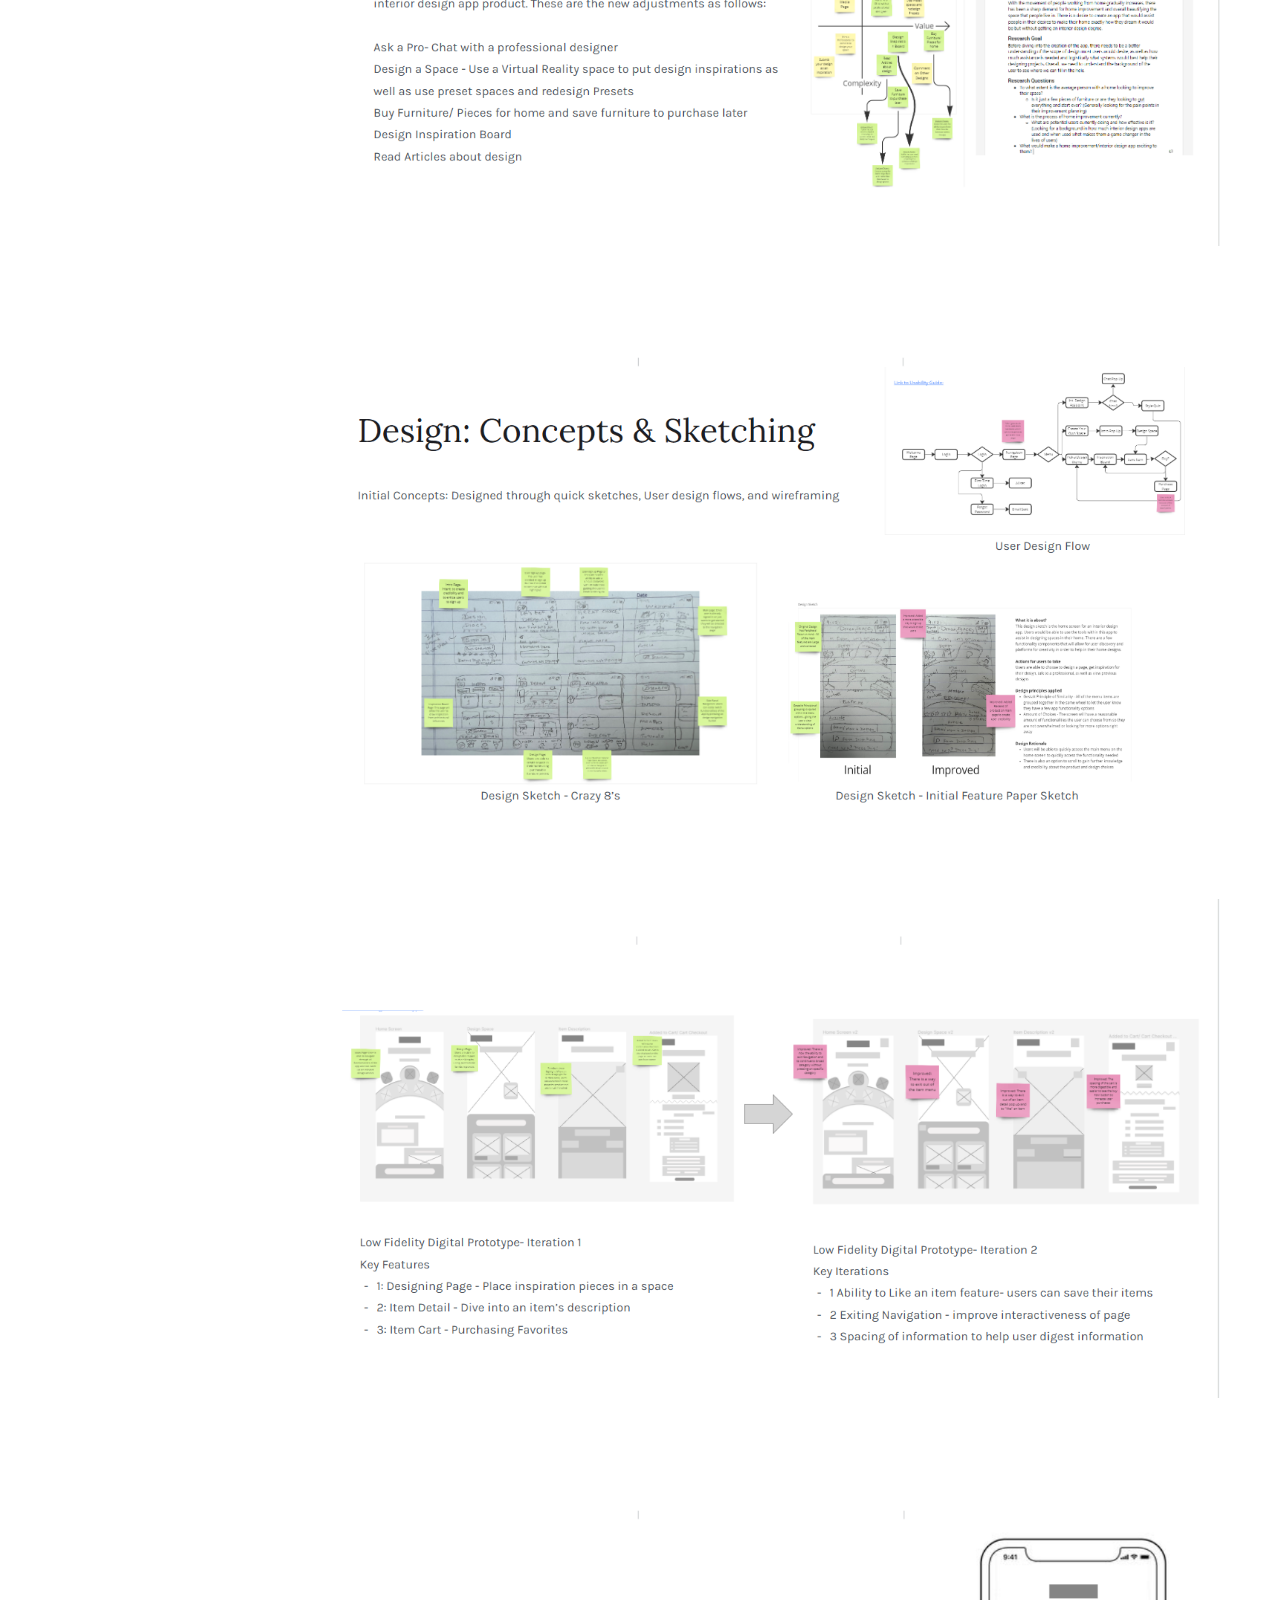
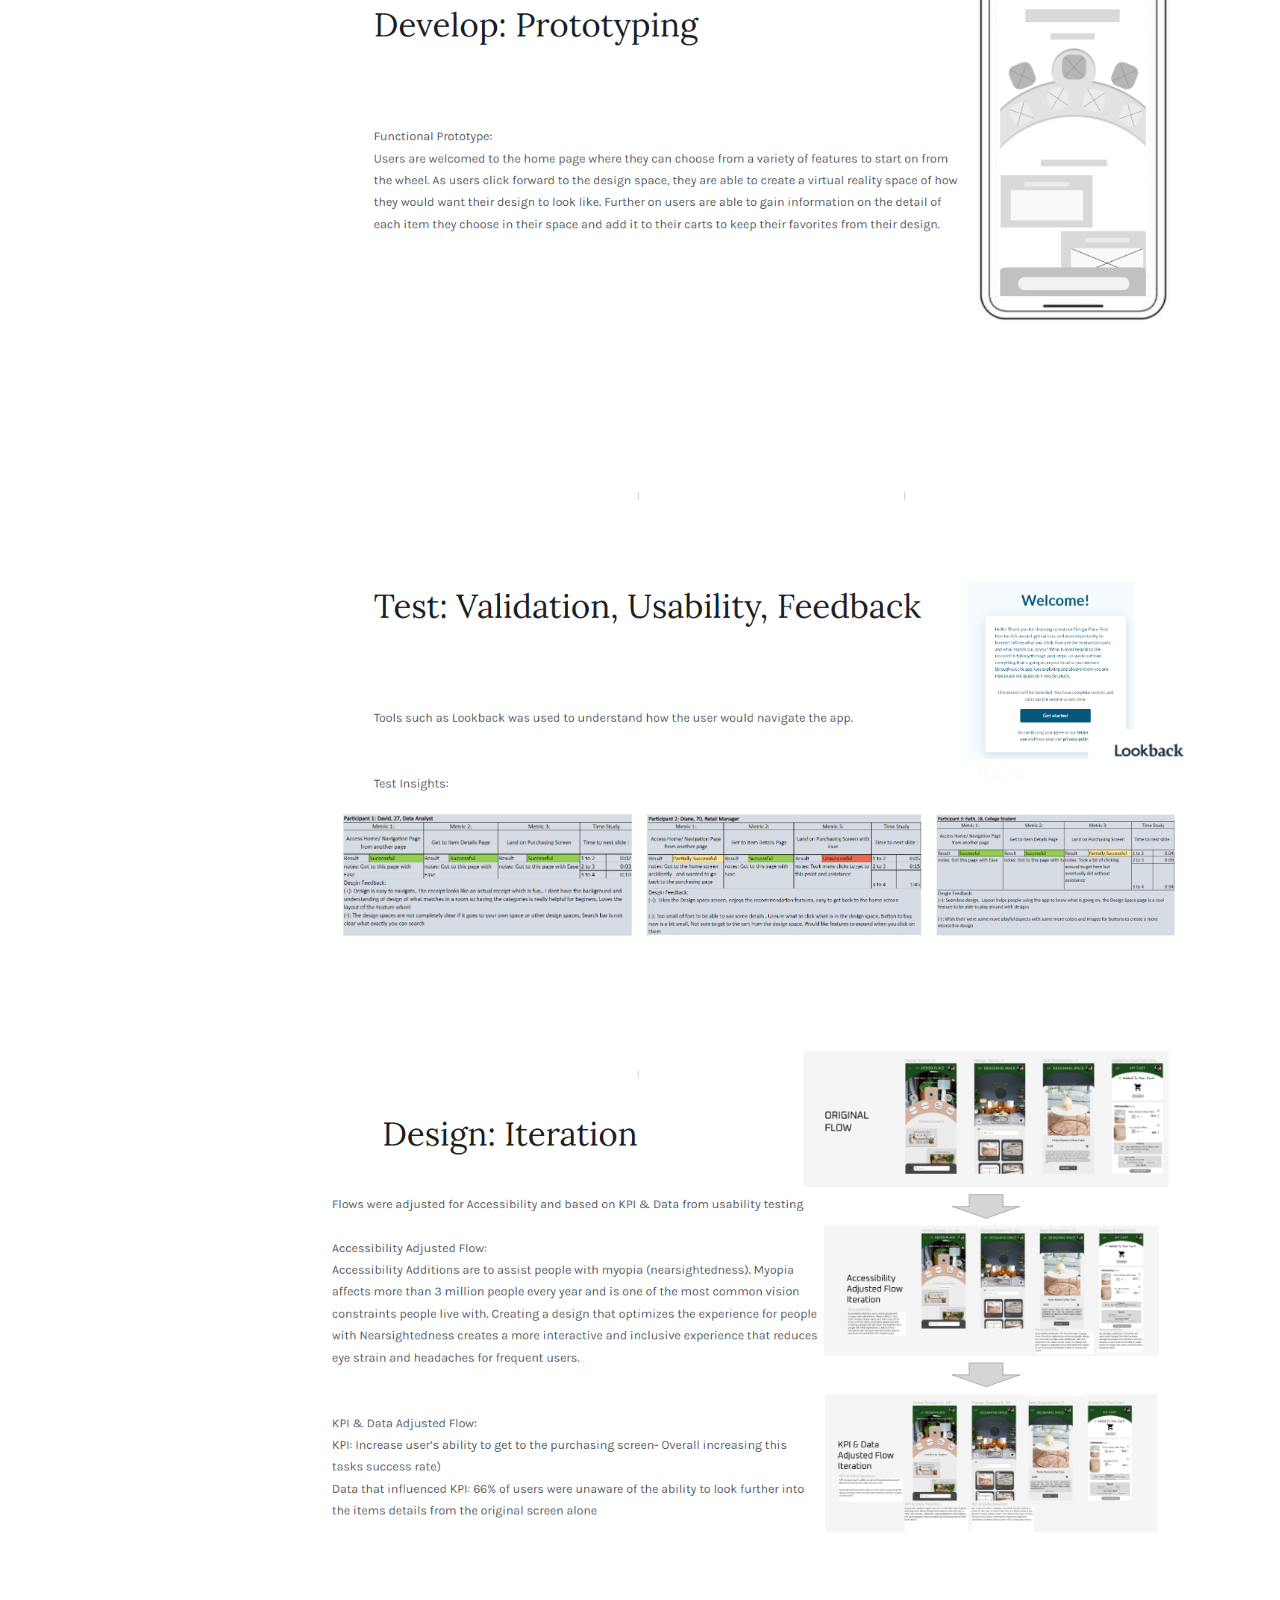
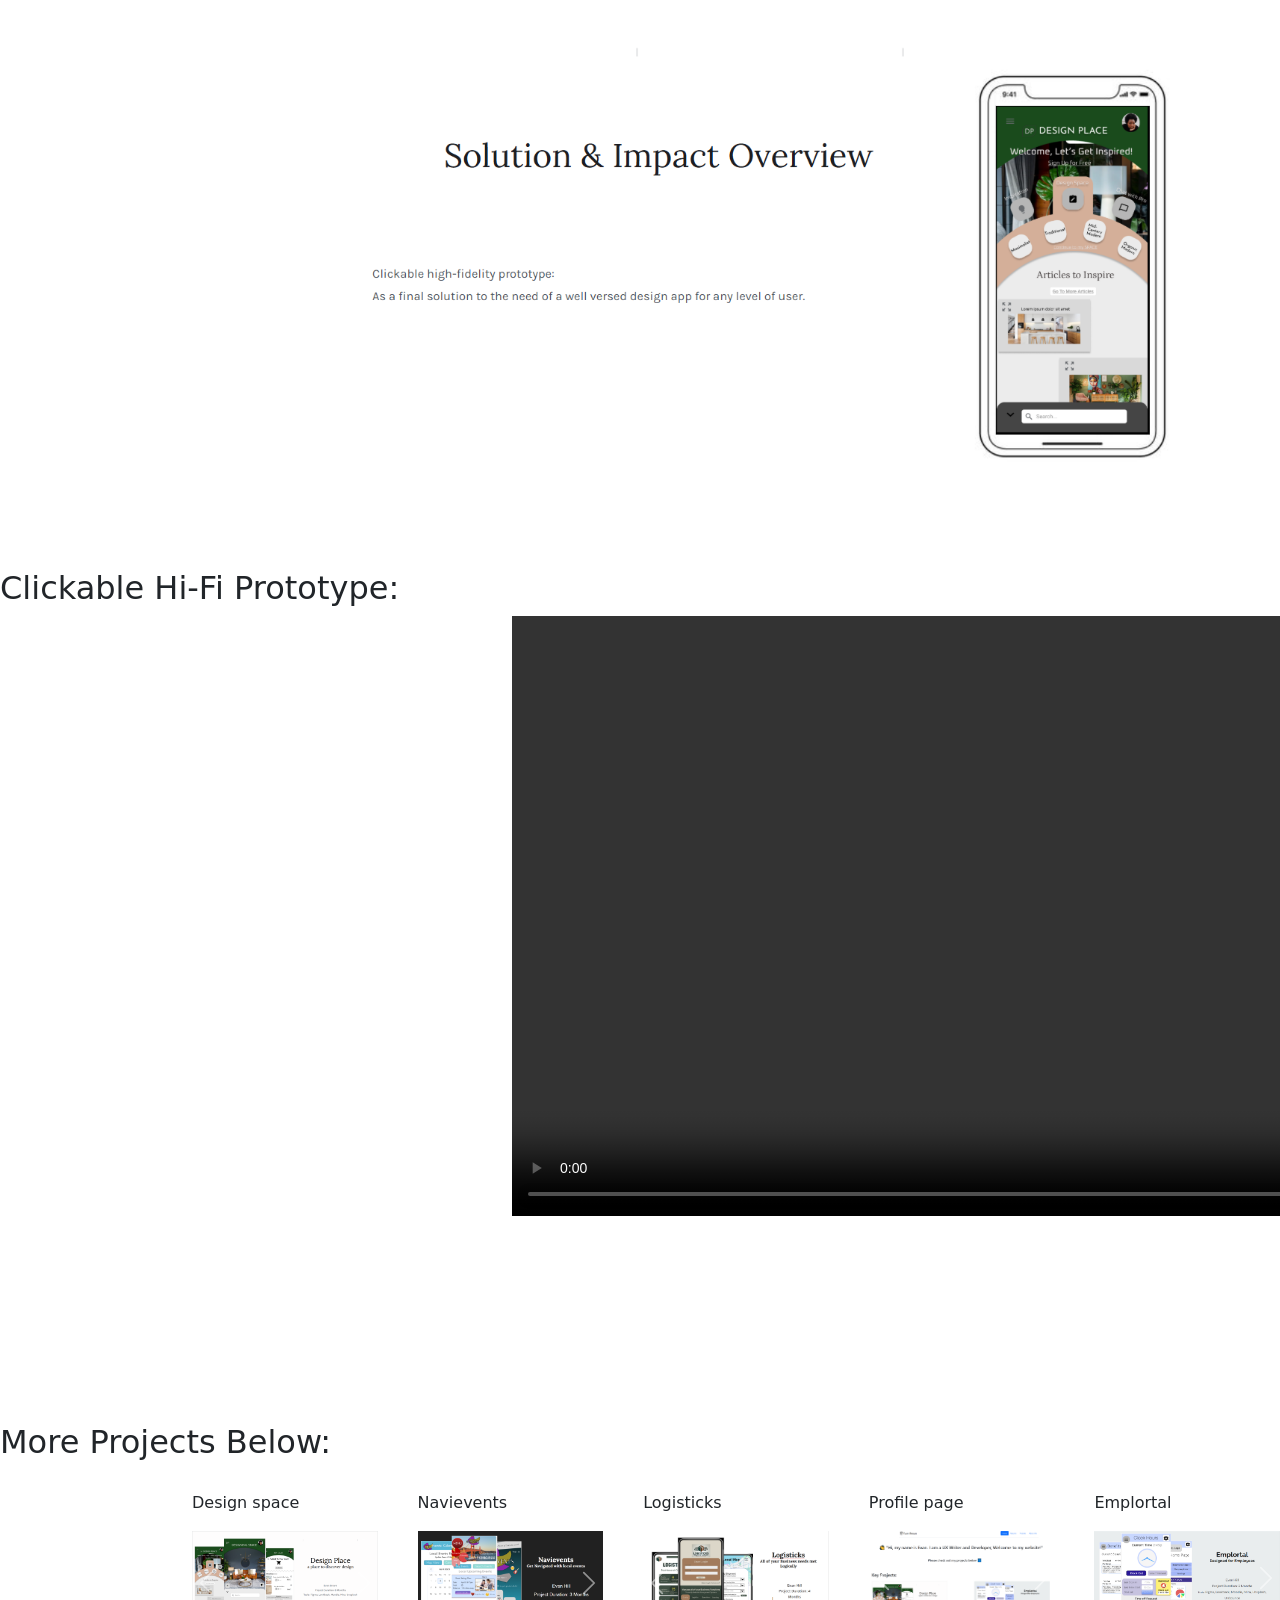
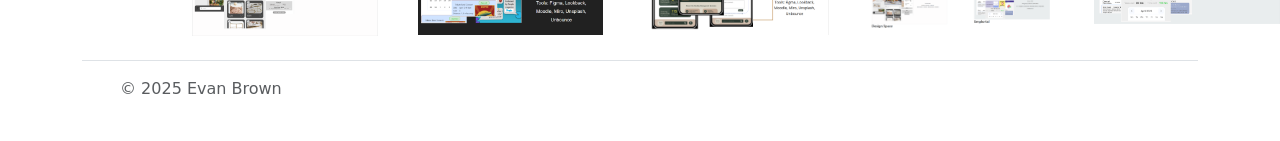
<file: pldesignspace.html>
<!DOCTYPE html>
<html lang="en">
<head>
    <meta charset="UTF-8">
    <meta name="viewport" content="width=device-width, initial-scale=1.0">
    <title>Design Space Project</title>
    <link rel="stylesheet" href="./style.css">
    <link href="https://cdn.jsdelivr.net/npm/bootstrap@5.3.3/dist/css/bootstrap.min.css" rel="stylesheet" integrity="sha384-QWTKZyjpPEjISv5WaRU9OFeRpok6YctnYmDr5pNlyT2bRjXh0JMhjY6hW+ALEwIH" crossorigin="anonymous">
    
</head>
<body>
  <div class="container">
    <header class="d-flex flex-wrap justify-content-center py-3 mb-4 border-bottom">
      <a href="./index.html" class="d-flex align-items-center mb-3 mb-md-0 me-md-auto link-body-emphasis text-decoration-none">
        <img src="./images/uxdesignlogo.PNG" alt="ux design logo" height="40">
        <span id="name" class="fs-4">Evan Brown</span>
      </a>

      <ul class="nav nav-pills">
        <li class="nav-item"><a href="./index.html" class="nav-link active" aria-current="page">Home</a></li>
        <li class="nav-item"><a href="./Resume.html" class="nav-link">Resume</a></li>
        <li class="nav-item"><a href="./projects.html" class="nav-link">Projects</a></li>
        <li class="nav-item"><a href="./aboutme.html" class="nav-link">About Me</a></li>
    
      </ul>
    </header>
  </div>
  <h1 class="title">
    Project Name: Design Space 
   </h1> 

       <!-- <h2>Design Space is an app to design your *dream* home</h2> -->
       <div class="projectImages">
<div><img class="slide one" alt="slide deck one" src="./slideDeck/Design Space/DPpage1.PNG"/></div>
<div><img class="slide two" alt="slide deck two" src="./slideDeck/Design Space/DPpage2.PNG"/></div>
<div><img class="slide three" alt="slide deck three" src="./slideDeck/Design Space/DPpage3.PNG"/></div>
<div><img class="slide four" alt="slide deck four" src="./slideDeck/Design Space/DPpage4.PNG"/></div>
<div><img class="slide five" alt="slide deck five" src="./slideDeck/Design Space/DPpage5.PNG"/></div>
<div><img class="slide six" alt="slide deck six" src="./slideDeck/Design Space/DPpage6.PNG"/></div>
<div><img class="slide seven" alt="slide deck seven" src="./slideDeck/Design Space/DPpage7.PNG"/></div>
<div><img class="slide eight" alt="slide deck eight" src="./slideDeck/Design Space/DPpage8.PNG"/></div>
<div><img class="slide nine" alt="slide deck nine" src="./slideDeck/Design Space/DPpage9.PNG"/></div>
<h2>Clickable Hi-Fi Prototype:</h2>
<video class="dpvid" controls autoplay>
  <source src="./slideDeck/Design Space/ScreenRecording_02-13-2025 10-04-24_1.mp4" type="video/mp4">
 </video>
</div>
<!-- <p> Add Research Slides </p> -->

<h2>More Projects Below:</h2>

<div class="projectContainer">
      <div class="project one">
        <p>Design space</p>
        <a href="./pldesignspace.html">
        <div id="carouselExampleAutoplaying" class="carousel sz" data-bs-ride="carousel">
          <div class="carousel-inner">
            <div class="carousel-item active">
              <img src="./slideDeck/Design Space/DPpage1.PNG" class="d-block w-100" alt="...">
            </div>
            <!-- <div class="carousel-item">
              <img src="..." class="d-block w-100" alt="...">
            </div>
            <div class="carousel-item">
              <img src="..." class="d-block w-100" alt="...">
            </div> -->
          </div>
          <button class="carousel-control-prev" type="button" data-bs-target="#carouselExampleAutoplaying" data-bs-slide="prev">
            <span class="carousel-control-prev-icon" aria-hidden="true"></span>
            <span class="visually-hidden">Previous</span>
          </button>
          <button class="carousel-control-next" type="button" data-bs-target="#carouselExampleAutoplaying" data-bs-slide="next">
            <span class="carousel-control-next-icon" aria-hidden="true"></span>
            <span class="visually-hidden">Next</span>
          </button>
        </div>
      </a>
      </div>
      <div class="project two">
        <p>Navievents</p>
        <a href="./plnavievents.html">
        <div id="carouselExampleAutoplaying" class="carousel sz" data-bs-ride="carousel">
          <div class="carousel-inner">
            <div class="carousel-item active">
              <img src="./slideDeck/Navievents/NApage1.PNG" class="d-block w-100" alt="...">
            </div>
            <!-- <div class="carousel-item">
              <img src="./slideDeck/Navievents/NApage3.PNG" class="d-block w-100" alt="...">
            </div>
            <div class="carousel-item">
              <img src="./slideDeck/Navievents/NApage4.PNG" class="d-block w-100" alt="...">
            </div> -->
          </div>
          <button class="carousel-control-prev" type="button" data-bs-target="#carouselExampleAutoplaying" data-bs-slide="prev">
            <span class="carousel-control-prev-icon" aria-hidden="true"></span>
            <span class="visually-hidden">Previous</span>
          </button>
          <button class="carousel-control-next" type="button" data-bs-target="#carouselExampleAutoplaying" data-bs-slide="next">
            <span class="carousel-control-next-icon" aria-hidden="true"></span>
            <span class="visually-hidden">Next</span>
          </button>
        </div>
      </a>
      </div>
      <div class="project three">
        <p>Logisticks</p>
        <a href="./pllogisticks.html">
        <div id="carouselExampleAutoplaying" class="carousel sz" data-bs-ride="carousel">
          <div class="carousel-inner">
            <div class="carousel-item active">
              <img src="./slideDeck/Logisticks/LOpage1.PNG" class="d-block w-100" alt="...">
            </div>
            <!-- <div class="carousel-item">
              <img src="..." class="d-block w-100" alt="...">
            </div>
            <div class="carousel-item">
              <img src="..." class="d-block w-100" alt="...">
            </div> -->
          </div>
          <button class="carousel-control-prev" type="button" data-bs-target="#carouselExampleAutoplaying" data-bs-slide="prev">
            <span class="carousel-control-prev-icon" aria-hidden="true"></span>
            <span class="visually-hidden">Previous</span>
          </button>
          <button class="carousel-control-next" type="button" data-bs-target="#carouselExampleAutoplaying" data-bs-slide="next">
            <span class="carousel-control-next-icon" aria-hidden="true"></span>
            <span class="visually-hidden">Next</span>
          </button>
        </div>
      </a>
      </div>
      <div class="project four">
          <p>Profile page</p>
          <a href="./plportfolio.html">
          <div id="carouselExampleAutoplaying" class="carousel sz" data-bs-ride="carousel">
              <div class="carousel-inner">
                <div class="carousel-item active">
                  <img src="./slideDeck/Portfolio/Homepage.PNG" class="d-block w-100" alt="...">
                </div>
                <!-- <div class="carousel-item">
                  <img src="..." class="d-block w-100" alt="...">
                </div>
                <div class="carousel-item">
                  <img src="..." class="d-block w-100" alt="...">
                </div> -->
              </div>
              <button class="carousel-control-prev" type="button" data-bs-target="#carouselExampleAutoplaying" data-bs-slide="prev">
                <span class="carousel-control-prev-icon" aria-hidden="true"></span>
                <span class="visually-hidden">Previous</span>
              </button>
              <button class="carousel-control-next" type="button" data-bs-target="#carouselExampleAutoplaying" data-bs-slide="next">
                <span class="carousel-control-next-icon" aria-hidden="true"></span>
                <span class="visually-hidden">Next</span>
              </button>
            </div>
          </a>
          
      </div>
      <div class="project five">
          <p>Emplortal</p>
          <a href="./plemplortal.html">
          <div id="carouselExampleAutoplaying" class="carousel sz" data-bs-ride="carousel">
              <div class="carousel-inner">
                <div class="carousel-item active">
                  <img src="./slideDeck/Emplortal/EMpage1.PNG" class="d-block w-100" alt="...">
                </div>
                <!-- <div class="carousel-item">
                  <img src="..." class="d-block w-100" alt="...">
                </div>
                <div class="carousel-item">
                  <img src="..." class="d-block w-100" alt="...">
                </div> -->
              </div>
              <button class="carousel-control-prev" type="button" data-bs-target="#carouselExampleAutoplaying" data-bs-slide="prev">
                <span class="carousel-control-prev-icon" aria-hidden="true"></span>
                <span class="visually-hidden">Previous</span>
              </button>
              <button class="carousel-control-next" type="button" data-bs-target="#carouselExampleAutoplaying" data-bs-slide="next">
                <span class="carousel-control-next-icon" aria-hidden="true"></span>
                <span class="visually-hidden">Next</span>
              </button>
            </div>
          </a>
        </div>
  </div>

  <div class="container" class="footer">
    <footer class="d-flex flex-wrap justify-content-between align-items-center py-3 my-4 border-top">
      <div class="col-md-4 d-flex align-items-center">
        <a href="/" class="mb-3 me-2 mb-md-0 text-body-secondary text-decoration-none lh-1">
          <svg class="bi" width="30" height="24"><use xlink:href="#bootstrap"></use></svg>
        </a>
        <span class="mb-3 mb-md-0 text-body-secondary">© 2025 Evan Brown</span>
      </div>
  
      <ul class="nav col-md-4 justify-content-end list-unstyled d-flex">
        <li class="ms-3"><a class="text-body-secondary" href="#"><svg class="bi" width="24" height="24"><use xlink:href="#linkedin"></use></svg></a></li>
      </ul>
    </footer>
  </div>
</body>
</html>
</file>
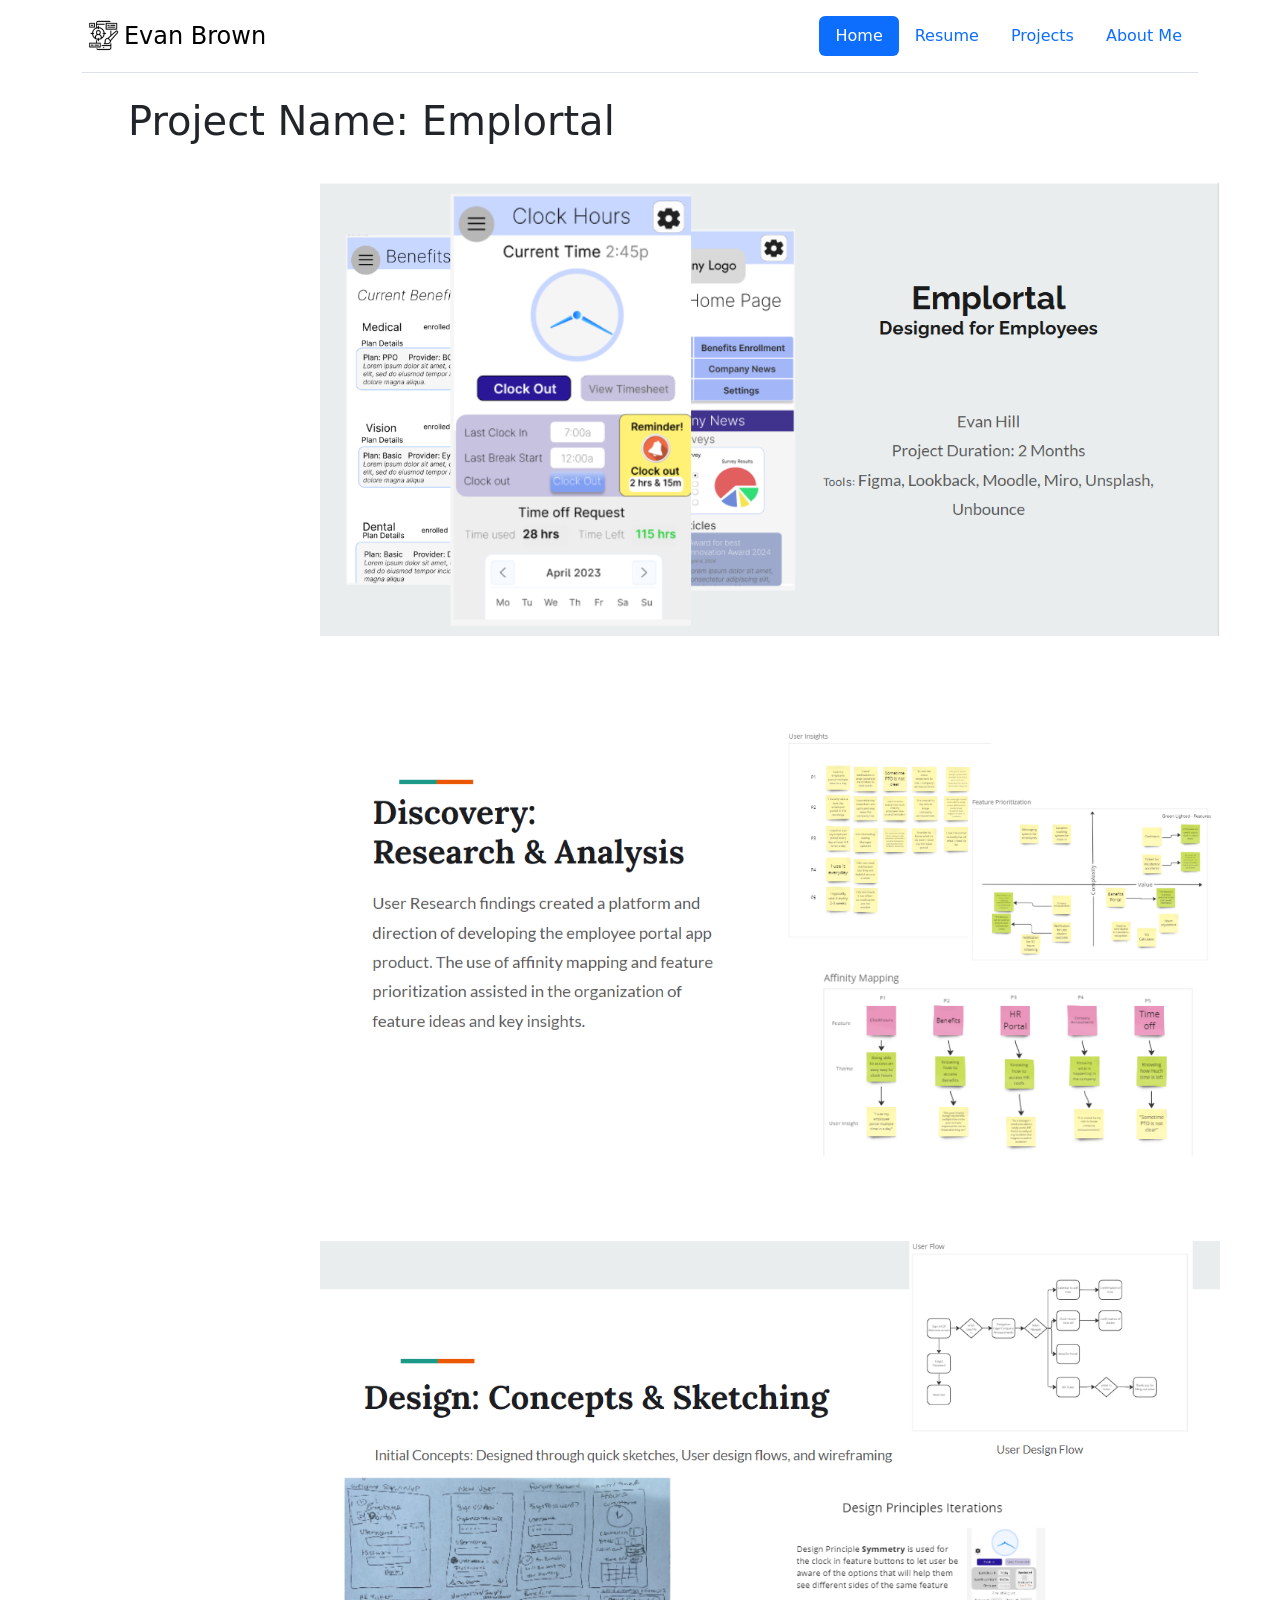
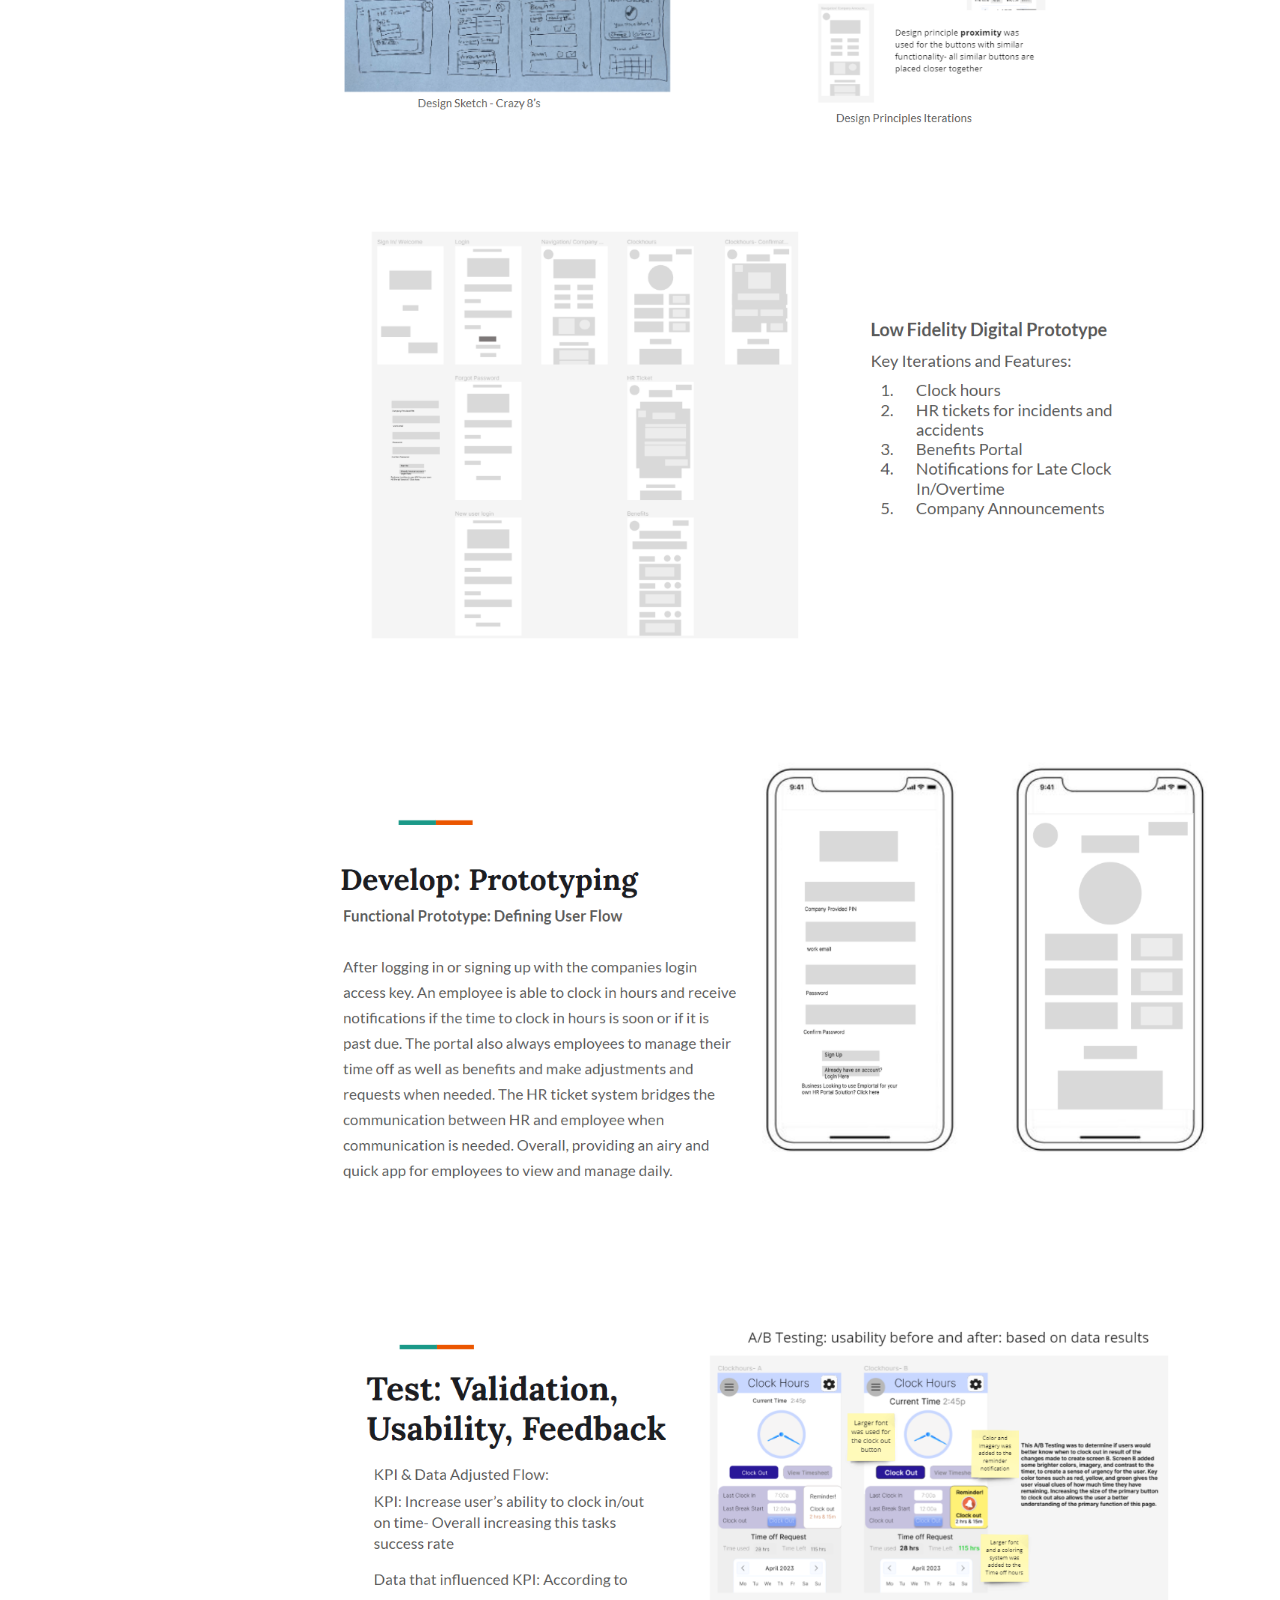
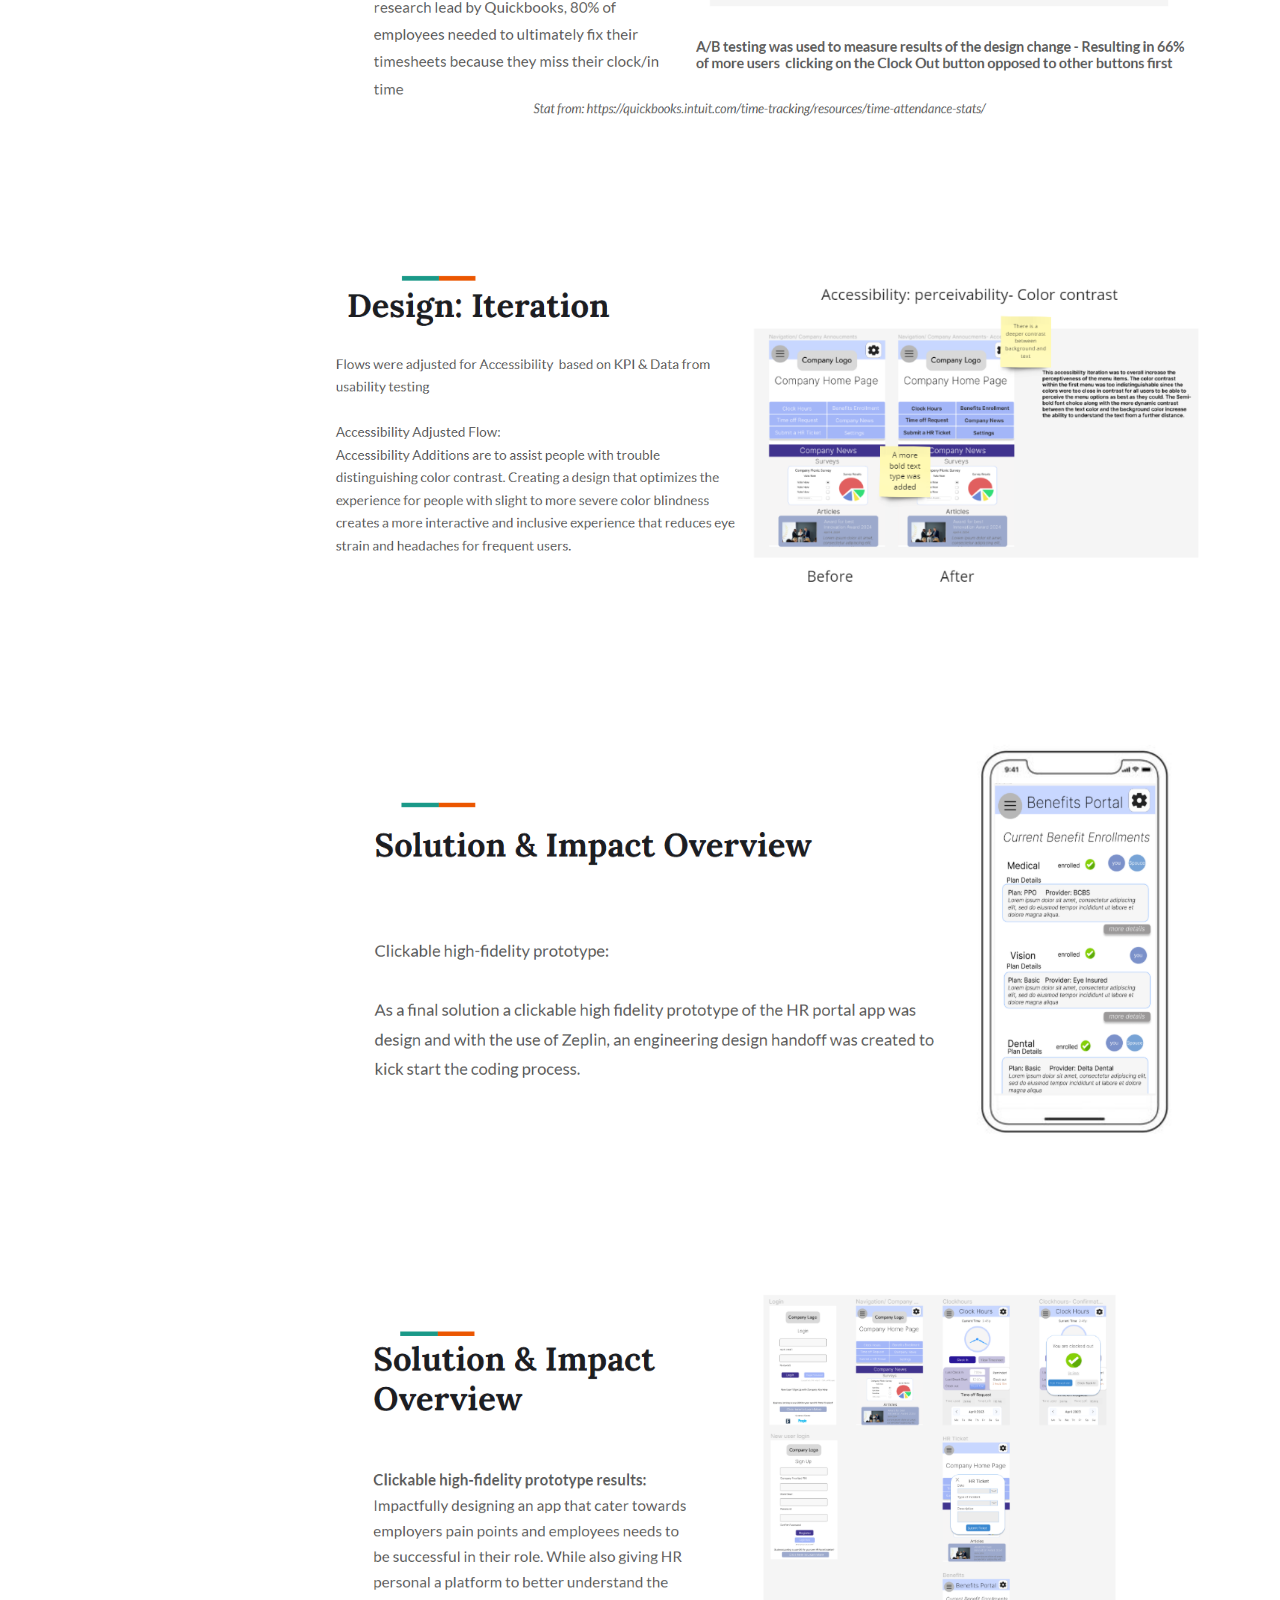
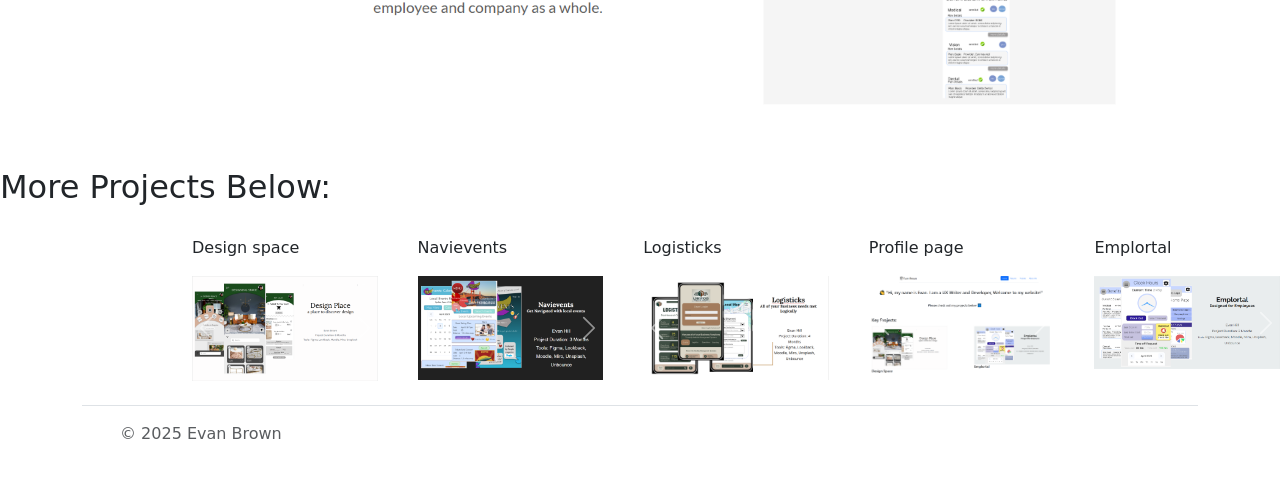
<file: plemplortal.html>
<!DOCTYPE html>
<html lang="en">
<head>
    <meta charset="UTF-8">
    <meta name="viewport" content="width=device-width, initial-scale=1.0">
    <title>Emplortal Project</title>
   
    <link href="https://cdn.jsdelivr.net/npm/bootstrap@5.3.3/dist/css/bootstrap.min.css" rel="stylesheet" integrity="sha384-QWTKZyjpPEjISv5WaRU9OFeRpok6YctnYmDr5pNlyT2bRjXh0JMhjY6hW+ALEwIH" crossorigin="anonymous">    
    <link rel="stylesheet" href="./style.css">
  </head>
<body>
  <div class="container">
    <header class="d-flex flex-wrap justify-content-center py-3 mb-4 border-bottom">
      <a href="./index.html" class="d-flex align-items-center mb-3 mb-md-0 me-md-auto link-body-emphasis text-decoration-none">
        <img src="./images/uxdesignlogo.PNG" alt="ux design logo" height="40">
        <span id="name" class="fs-4">Evan Brown</span>
      </a>

      <ul class="nav nav-pills">
        <li class="nav-item"><a href="./index.html" class="nav-link active" aria-current="page">Home</a></li>
        <li class="nav-item"><a href="./Resume.html" class="nav-link">Resume</a></li>
        <li class="nav-item"><a href="./projects.html" class="nav-link">Projects</a></li>
        <li class="nav-item"><a href="./aboutme.html" class="nav-link">About Me</a></li>
    
      </ul>
    </header>
  </div>

  <!-- add responsiveness -->
   <h1 class="title">
    Project Name: Emplortal
   </h1> 
 
    
<div class="projectImages">
  <div><img class="slide one" alt="Slide Deck 1" src="./slideDeck/Emplortal/EMpage1.PNG"/></div>
<div><img class="slide two" alt="Slide Deck 2" src="./slideDeck/Emplortal/EMpage2.PNG"/></div>
<div><img class="slide three" alt="Slide Deck 3" src="./slideDeck/Emplortal/EMpage3.PNG"/></div>
<div><img class="slide four" alt="Slide Deck 4" src="./slideDeck/Emplortal/EMpage4.PNG"/></div>
<div><img class="slide five" alt="Slide Deck 5" src="./slideDeck/Emplortal/EMpage5.PNG"/></div>
<div><img class="slide six" alt="Slide Deck 6" src="./slideDeck/Emplortal/EMpage6.PNG"/></div>
<div><img class="slide seven" alt="Slide Deck 7" src="./slideDeck/Emplortal/EMpage7.PNG"/></div>
<div><img class="slide eight" alt="Slide Deck 8" src="./slideDeck/Emplortal/EMpage8.PNG"/></div>
<div><img class="slide nine" alt="Slide Deck 9" src="./slideDeck/Emplortal/EMpage9.PNG"/></div>
</div>
<h2>More Projects Below:</h2>
<div class="projectContainer">
        <div class="project one">
        <p>Design space</p>
        <a href="./pldesignspace.html">
        <div id="carouselExampleAutoplaying" class="carousel sz" data-bs-ride="carousel">
          <div class="carousel-inner">
            <div class="carousel-item active">
              <img src="./slideDeck/Design Space/DPpage1.PNG" class="d-block w-100" class="sz" alt="...">
            </div>
            <!-- <div class="carousel-item">
              <img src="..." class="d-block w-100" alt="...">
            </div>
            <div class="carousel-item">
              <img src="..." class="d-block w-100" alt="...">
            </div> -->
          </div>
          <button class="carousel-control-prev" type="button" data-bs-target="#carouselExampleAutoplaying" data-bs-slide="prev">
            <span class="carousel-control-prev-icon" aria-hidden="true"></span>
            <span class="visually-hidden">Previous</span>
          </button>
          <button class="carousel-control-next" type="button" data-bs-target="#carouselExampleAutoplaying" data-bs-slide="next">
            <span class="carousel-control-next-icon" aria-hidden="true"></span>
            <span class="visually-hidden">Next</span>
          </button>
        </div>
      </a>
      </div>
      <div class="project two">
        <p>Navievents</p>
        <a href="./plnavievents.html">
        <div id="carouselExampleAutoplaying" class="carousel sz" data-bs-ride="carousel" class="sz">
          <div class="carousel-inner">
            <div class="carousel-item active">
              <img src="./slideDeck/Navievents/NApage1.PNG" class="d-block w-100" alt="...">
            </div>
            <!-- <div class="carousel-item">
              <img src="./slideDeck/Navievents/NApage3.PNG" class="d-block w-100" alt="...">
            </div>
            <div class="carousel-item">
              <img src="./slideDeck/Navievents/NApage4.PNG" class="d-block w-100" alt="...">
            </div> -->
          </div>
          <button class="carousel-control-prev" type="button" data-bs-target="#carouselExampleAutoplaying" data-bs-slide="prev">
            <span class="carousel-control-prev-icon" aria-hidden="true"></span>
            <span class="visually-hidden">Previous</span>
          </button>
          <button class="carousel-control-next" type="button" data-bs-target="#carouselExampleAutoplaying" data-bs-slide="next">
            <span class="carousel-control-next-icon" aria-hidden="true"></span>
            <span class="visually-hidden">Next</span>
          </button>
        </div>
      </a>
      </div>
      <div class="project three">
        <p>Logisticks</p>
        <a href="./pllogisticks.html">
        <div id="carouselExampleAutoplaying" class="carousel sz" data-bs-ride="carousel" class="sz">
          <div class="carousel-inner">
            <div class="carousel-item active">
              <img src="./slideDeck/Logisticks/LOpage1.PNG" class="d-block w-100" alt="...">
            </div>
            <!-- <div class="carousel-item">
              <img src="..." class="d-block w-100" alt="...">
            </div>
            <div class="carousel-item">
              <img src="..." class="d-block w-100" alt="...">
            </div> -->
          </div>
          <button class="carousel-control-prev" type="button" data-bs-target="#carouselExampleAutoplaying" data-bs-slide="prev">
            <span class="carousel-control-prev-icon" aria-hidden="true"></span>
            <span class="visually-hidden">Previous</span>
          </button>
          <button class="carousel-control-next" type="button" data-bs-target="#carouselExampleAutoplaying" data-bs-slide="next">
            <span class="carousel-control-next-icon" aria-hidden="true"></span>
            <span class="visually-hidden">Next</span>
          </button>
        </div>
      </a>
      </div>
      <div class="project four">
          <p>Profile page</p>
          <a href="./plportfolio.html">
          <div id="carouselExampleAutoplaying" class="carousel sz" data-bs-ride="carousel" class="sz">
              <div class="carousel-inner">
                <div class="carousel-item active">
                  <img src="./slideDeck/Portfolio/Homepage.PNG" class="d-block w-100" alt="...">
                </div>
                <!-- <div class="carousel-item">
                  <img src="..." class="d-block w-100" alt="...">
                </div>
                <div class="carousel-item">
                  <img src="..." class="d-block w-100" alt="...">
                </div> -->
              </div>
              <button class="carousel-control-prev" type="button" data-bs-target="#carouselExampleAutoplaying" data-bs-slide="prev">
                <span class="carousel-control-prev-icon" aria-hidden="true"></span>
                <span class="visually-hidden">Previous</span>
              </button>
              <button class="carousel-control-next" type="button" data-bs-target="#carouselExampleAutoplaying" data-bs-slide="next">
                <span class="carousel-control-next-icon" aria-hidden="true"></span>
                <span class="visually-hidden">Next</span>
              </button>
            </div>
          </a>
          
      </div>
      <div class="project five">
          <p>Emplortal</p>
          <a href="./plemplortal.html">
          <div id="carouselExampleAutoplaying" class="carousel sz" data-bs-ride="carousel" class="sz">
              <div class="carousel-inner">
                <div class="carousel-item active">
                  <img src="./slideDeck/Emplortal/EMpage1.PNG" class="d-block w-100" alt="...">
                </div>
                <!-- <div class="carousel-item">
                  <img src="..." class="d-block w-100" alt="...">
                </div>
                <div class="carousel-item">
                  <img src="..." class="d-block w-100" alt="...">
                </div> -->
              </div>
              <button class="carousel-control-prev" type="button" data-bs-target="#carouselExampleAutoplaying" data-bs-slide="prev">
                <span class="carousel-control-prev-icon" aria-hidden="true"></span>
                <span class="visually-hidden">Previous</span>
              </button>
              <button class="carousel-control-next" type="button" data-bs-target="#carouselExampleAutoplaying" data-bs-slide="next">
                <span class="carousel-control-next-icon" aria-hidden="true"></span>
                <span class="visually-hidden">Next</span>
              </button>
            </div>
          </a>
      </div>
   
  </div>



    <div class="container" class="footer">
      <footer class="d-flex flex-wrap justify-content-between align-items-center py-3 my-4 border-top">
        <div class="col-md-4 d-flex align-items-center">
          <a href="/" class="mb-3 me-2 mb-md-0 text-body-secondary text-decoration-none lh-1">
            <svg class="bi" width="30" height="24"><use xlink:href="#bootstrap"></use></svg>
          </a>
          <span class="mb-3 mb-md-0 text-body-secondary">© 2025 Evan Brown</span>
        </div>
    
        <ul class="nav col-md-4 justify-content-end list-unstyled d-flex">
          <li class="ms-3"><a class="text-body-secondary" href="#"><svg class="bi" width="24" height="24"><use xlink:href="#linkedin"></use></svg></a></li>
        </ul>
      </footer>
    </div>
</body>
</html>
</file>
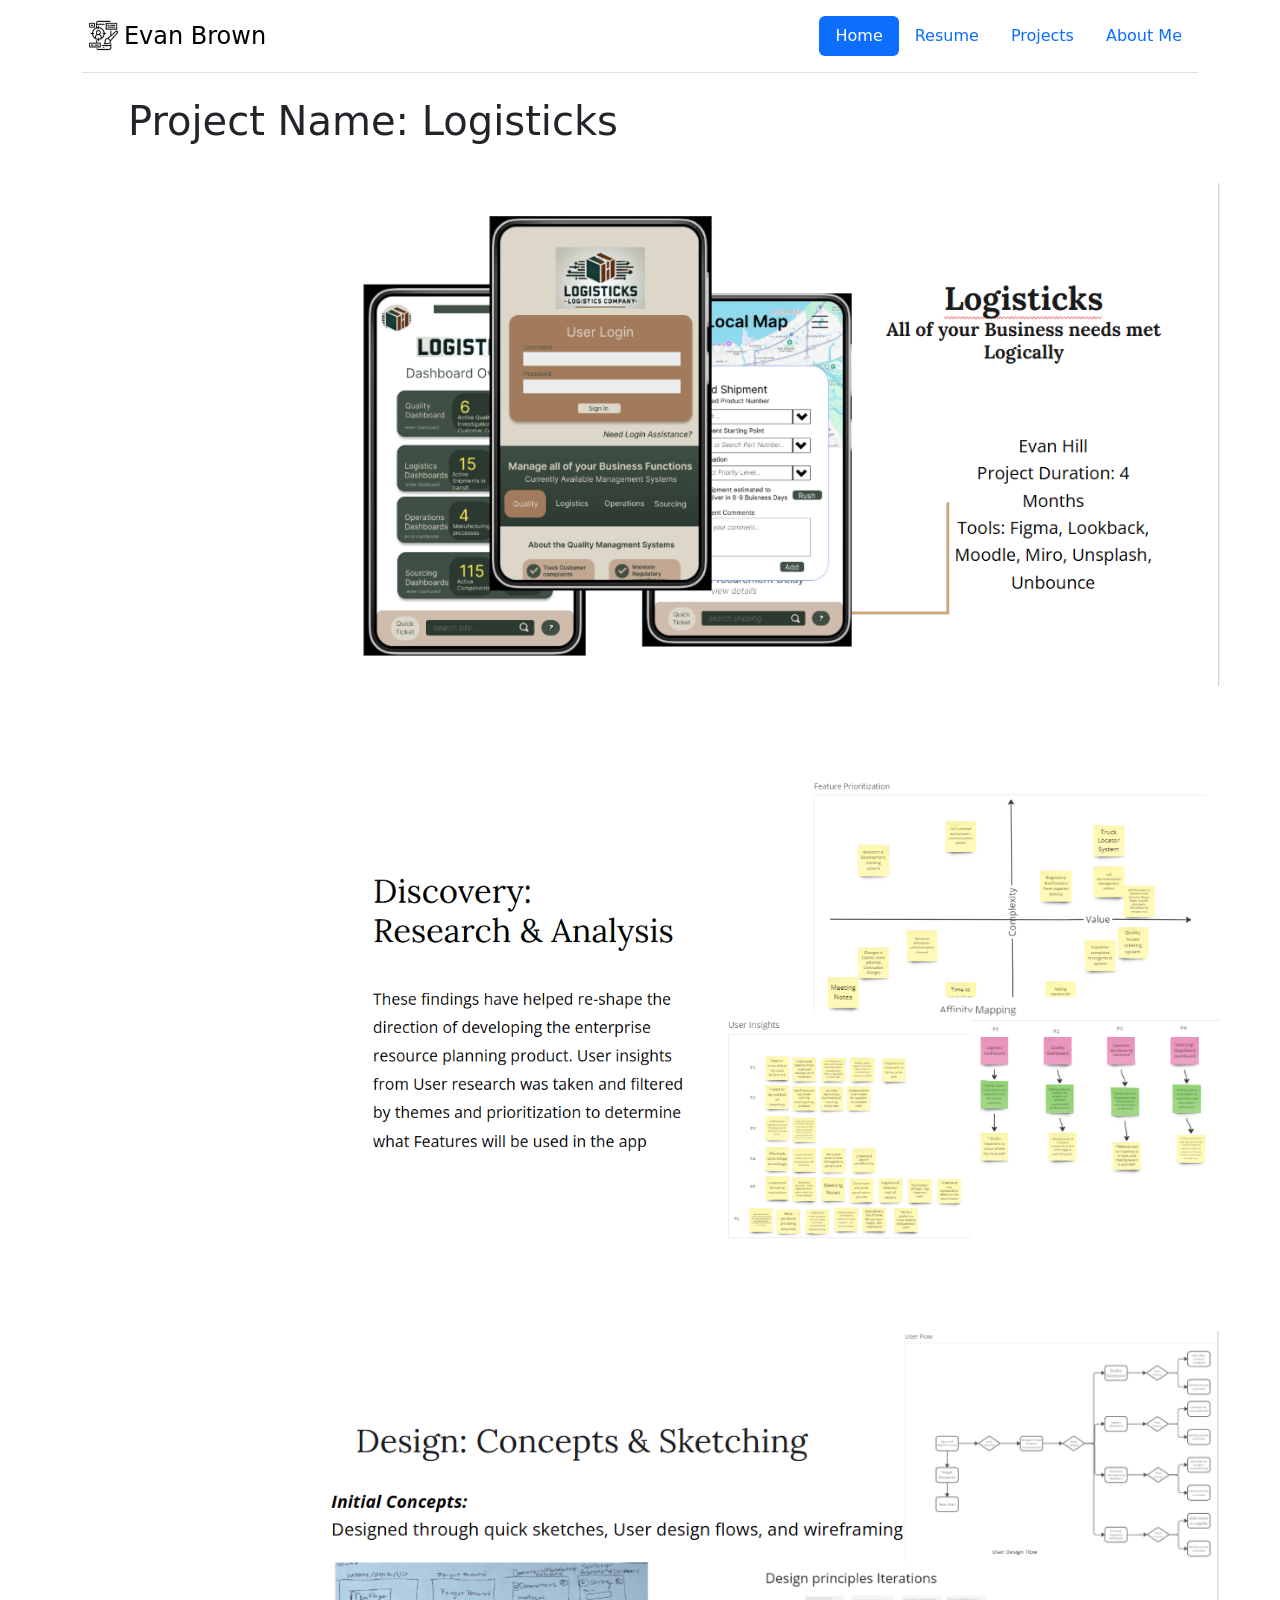
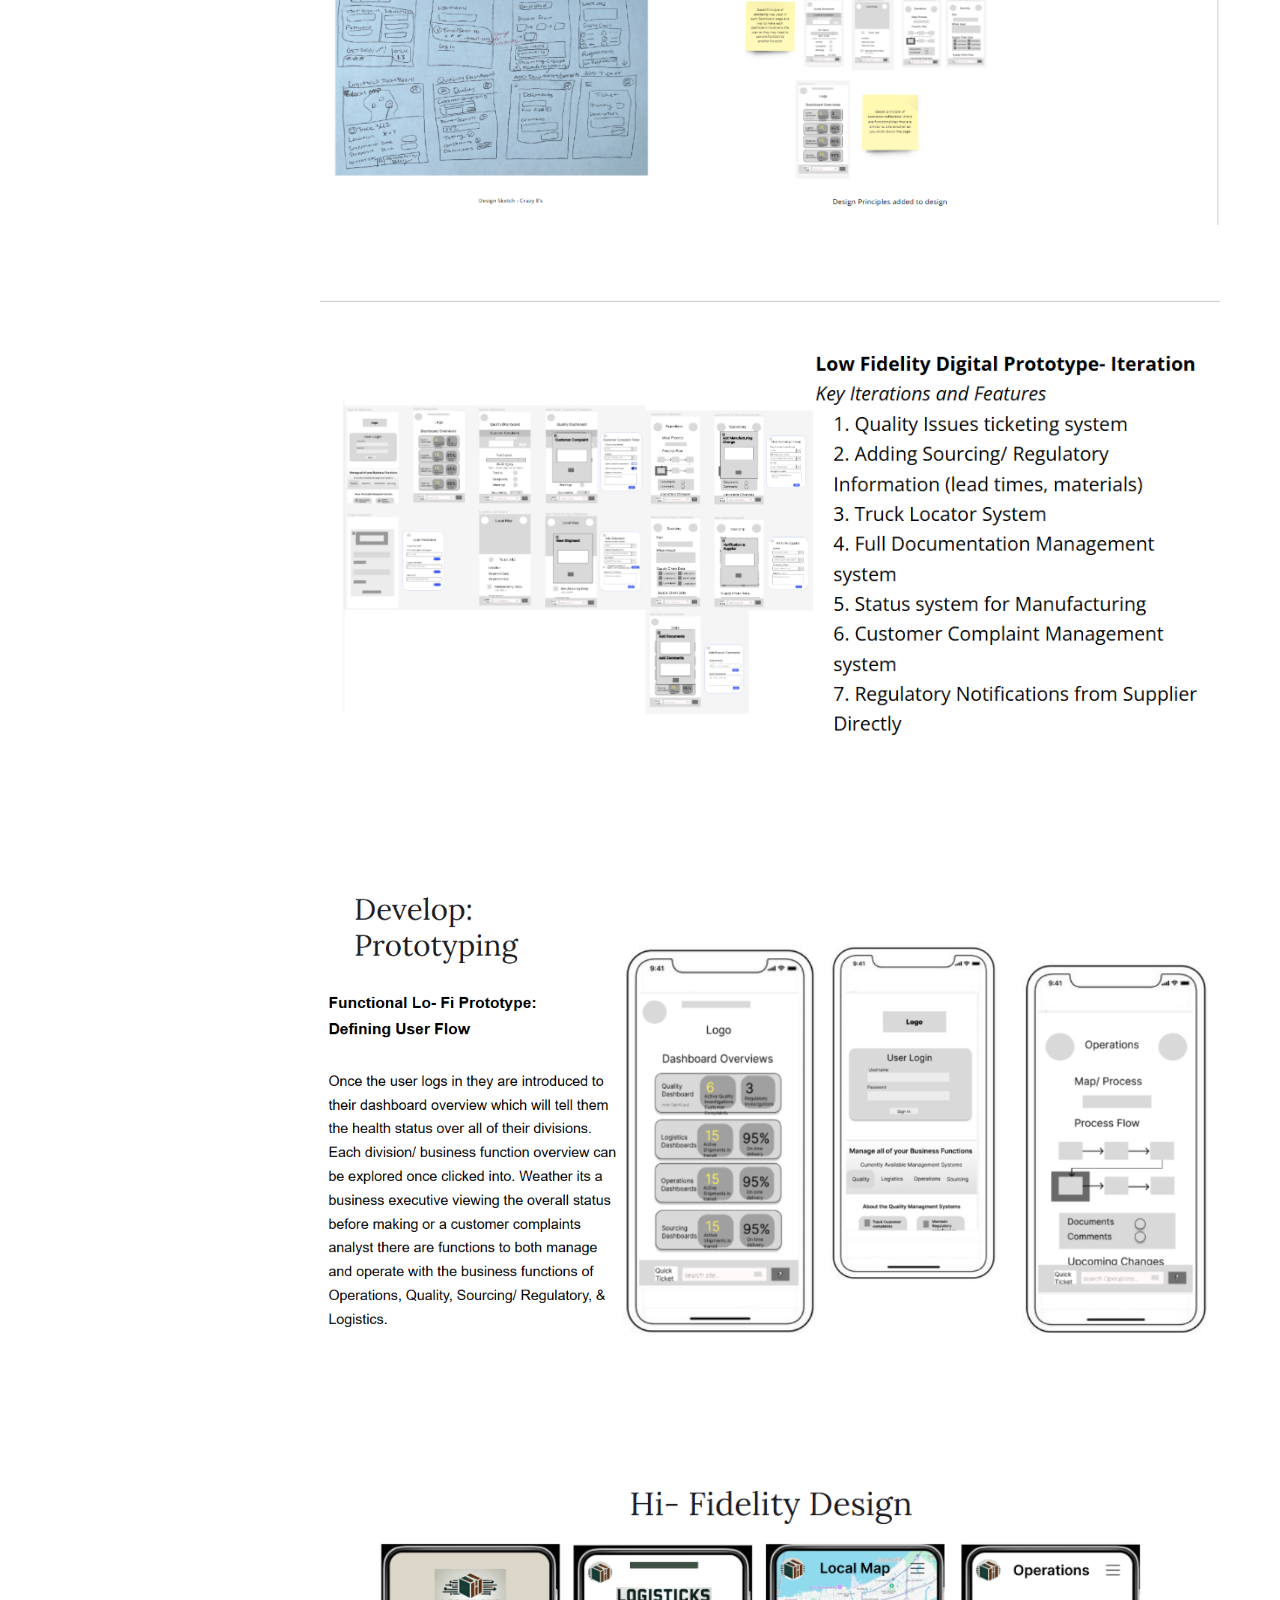
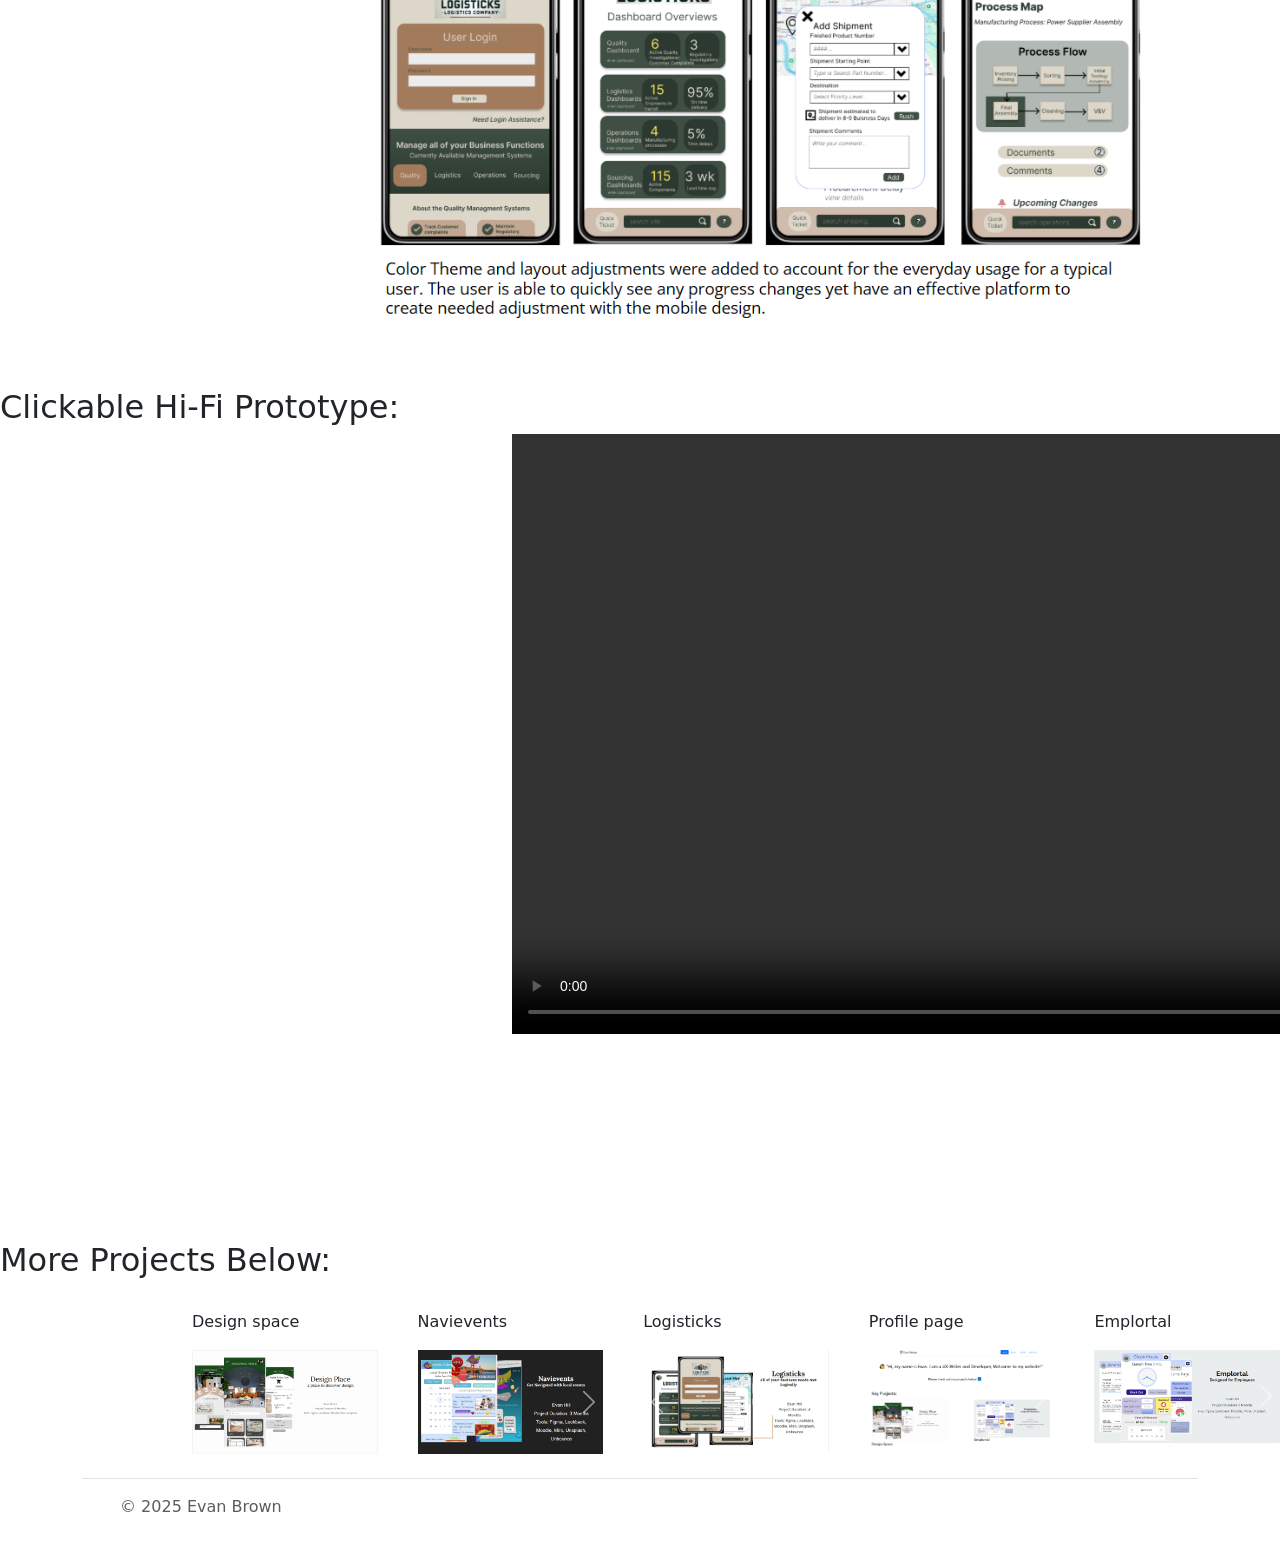
<file: pllogisticks.html>
<!DOCTYPE html>
<html lang="en">
<head>
    <meta charset="UTF-8">
    <meta name="viewport" content="width=device-width, initial-scale=1.0">
    <title>Logisticks Project</title>
    <link rel="stylesheet" href="./style.css">
    <link href="https://cdn.jsdelivr.net/npm/bootstrap@5.3.3/dist/css/bootstrap.min.css" rel="stylesheet" integrity="sha384-QWTKZyjpPEjISv5WaRU9OFeRpok6YctnYmDr5pNlyT2bRjXh0JMhjY6hW+ALEwIH" crossorigin="anonymous">

</head>
<body>
  <div class="container">
    <header class="d-flex flex-wrap justify-content-center py-3 mb-4 border-bottom">
      <a href="./index.html" class="d-flex align-items-center mb-3 mb-md-0 me-md-auto link-body-emphasis text-decoration-none">
        <img src="./images/uxdesignlogo.PNG" alt="ux design logo" height="40">
        <span id="name" class="fs-4">Evan Brown</span>
      </a>

      <ul class="nav nav-pills">
        <li class="nav-item"><a href="./index.html" class="nav-link active" aria-current="page">Home</a></li>
        <li class="nav-item"><a href="./Resume.html" class="nav-link">Resume</a></li>
        <li class="nav-item"><a href="./projects.html" class="nav-link">Projects</a></li>
        <li class="nav-item"><a href="./aboutme.html" class="nav-link">About Me</a></li>
    
      </ul>
    </header>
  </div>
 
      </div>

      <h1 class="title">
    Project Name: Logisticks
   </h1> 
 <div class="projectImages">
    <div><img class="slide one" alt="slide deck one" src="./slideDeck/Logisticks/LOpage1.PNG"/></div>
    <div><img class="slide two" alt="slide deck two" src="./slideDeck/Logisticks/LOpage2.PNG"/></div>
    <div><img class="slide three" alt="slide deck three" src="./slideDeck/Logisticks/LOpage3.PNG"/></div>
    <div><img class="slide four" alt="slide deck four" src="./slideDeck/Logisticks/LOpage4.PNG"/></div>
    <div><img class="slide five" alt="slide deck five" src="./slideDeck/Logisticks/LOpage5.PNG"/></div>
    <div><img class="slide nine" alt="slide deck six" src="./slideDeck/Logisticks/LOpage6.PNG"/></div>
    <h2>Clickable Hi-Fi Prototype:</h2>
<video class="dpvid" controls autoplay>
  <source src="./slideDeck/Logisticks/ScreenRecording_03-17-2025 13-04-46_1.mp4" type="video/mp4">
 </video>
</div>
</div>

<h2>More Projects Below:</h2>

  <div class="projectContainer">
    <div class="project one">
    <p>Design space</p>
    <a href="./pldesignspace.html">
    <div id="carouselExampleAutoplaying" class="carousel sz" data-bs-ride="carousel">
      <div class="carousel-inner">
        <div class="carousel-item active">
          <img src="./slideDeck/Design Space/DPpage1.PNG" class="d-block w-100" class="sz" alt="...">
        </div>
        <!-- <div class="carousel-item">
          <img src="..." class="d-block w-100" alt="...">
        </div>
        <div class="carousel-item">
          <img src="..." class="d-block w-100" alt="...">
        </div> -->
      </div>
      <button class="carousel-control-prev" type="button" data-bs-target="#carouselExampleAutoplaying" data-bs-slide="prev">
        <span class="carousel-control-prev-icon" aria-hidden="true"></span>
        <span class="visually-hidden">Previous</span>
      </button>
      <button class="carousel-control-next" type="button" data-bs-target="#carouselExampleAutoplaying" data-bs-slide="next">
        <span class="carousel-control-next-icon" aria-hidden="true"></span>
        <span class="visually-hidden">Next</span>
      </button>
    </div>
  </a>
  </div>
  <div class="project two">
    <p>Navievents</p>
    <a href="./plnavievents.html">
    <div id="carouselExampleAutoplaying" class="carousel sz" data-bs-ride="carousel" class="sz">
      <div class="carousel-inner">
        <div class="carousel-item active">
          <img src="./slideDeck/Navievents/NApage1.PNG" class="d-block w-100" alt="...">
        </div>
        <!-- <div class="carousel-item">
          <img src="./slideDeck/Navievents/NApage3.PNG" class="d-block w-100" alt="...">
        </div>
        <div class="carousel-item">
          <img src="./slideDeck/Navievents/NApage4.PNG" class="d-block w-100" alt="...">
        </div> -->
      </div>
      <button class="carousel-control-prev" type="button" data-bs-target="#carouselExampleAutoplaying" data-bs-slide="prev">
        <span class="carousel-control-prev-icon" aria-hidden="true"></span>
        <span class="visually-hidden">Previous</span>
      </button>
      <button class="carousel-control-next" type="button" data-bs-target="#carouselExampleAutoplaying" data-bs-slide="next">
        <span class="carousel-control-next-icon" aria-hidden="true"></span>
        <span class="visually-hidden">Next</span>
      </button>
    </div>
  </a>
  </div>
  <div class="project three">
    <p>Logisticks</p>
    <a href="./pllogisticks.html">
    <div id="carouselExampleAutoplaying" class="carousel sz" data-bs-ride="carousel" class="sz">
      <div class="carousel-inner">
        <div class="carousel-item active">
          <img src="./slideDeck/Logisticks/LOpage1.PNG" class="d-block w-100" alt="...">
        </div>
        <!-- <div class="carousel-item">
          <img src="..." class="d-block w-100" alt="...">
        </div>
        <div class="carousel-item">
          <img src="..." class="d-block w-100" alt="...">
        </div> -->
      </div>
      <button class="carousel-control-prev" type="button" data-bs-target="#carouselExampleAutoplaying" data-bs-slide="prev">
        <span class="carousel-control-prev-icon" aria-hidden="true"></span>
        <span class="visually-hidden">Previous</span>
      </button>
      <button class="carousel-control-next" type="button" data-bs-target="#carouselExampleAutoplaying" data-bs-slide="next">
        <span class="carousel-control-next-icon" aria-hidden="true"></span>
        <span class="visually-hidden">Next</span>
      </button>
    </div>
  </a>
  </div>
  <div class="project four">
      <p>Profile page</p>
      <a href="./plportfolio.html">
      <div id="carouselExampleAutoplaying" class="carousel sz" data-bs-ride="carousel" class="sz">
          <div class="carousel-inner">
            <div class="carousel-item active">
              <img src="./slideDeck/Portfolio/Homepage.PNG" class="d-block w-100" alt="...">
            </div>
            <!-- <div class="carousel-item">
              <img src="..." class="d-block w-100" alt="...">
            </div>
            <div class="carousel-item">
              <img src="..." class="d-block w-100" alt="...">
            </div> -->
          </div>
          <button class="carousel-control-prev" type="button" data-bs-target="#carouselExampleAutoplaying" data-bs-slide="prev">
            <span class="carousel-control-prev-icon" aria-hidden="true"></span>
            <span class="visually-hidden">Previous</span>
          </button>
          <button class="carousel-control-next" type="button" data-bs-target="#carouselExampleAutoplaying" data-bs-slide="next">
            <span class="carousel-control-next-icon" aria-hidden="true"></span>
            <span class="visually-hidden">Next</span>
          </button>
        </div>
      </a>
      
  </div>
  <div class="project five">
      <p>Emplortal</p>
      <a href="./plemplortal.html">
      <div id="carouselExampleAutoplaying" class="carousel sz" data-bs-ride="carousel" class="sz">
          <div class="carousel-inner">
            <div class="carousel-item active">
              <img src="./slideDeck/Emplortal/EMpage1.PNG" class="d-block w-100" alt="...">
            </div>
            <!-- <div class="carousel-item">
              <img src="..." class="d-block w-100" alt="...">
            </div>
            <div class="carousel-item">
              <img src="..." class="d-block w-100" alt="...">
            </div> -->
          </div>
          <button class="carousel-control-prev" type="button" data-bs-target="#carouselExampleAutoplaying" data-bs-slide="prev">
            <span class="carousel-control-prev-icon" aria-hidden="true"></span>
            <span class="visually-hidden">Previous</span>
          </button>
          <button class="carousel-control-next" type="button" data-bs-target="#carouselExampleAutoplaying" data-bs-slide="next">
            <span class="carousel-control-next-icon" aria-hidden="true"></span>
            <span class="visually-hidden">Next</span>
          </button>
        </div>
      </a>
  </div>

</div>



  <div class="container" class="footer">
    <footer class="d-flex flex-wrap justify-content-between align-items-center py-3 my-4 border-top">
      <div class="col-md-4 d-flex align-items-center">
        <a href="/" class="mb-3 me-2 mb-md-0 text-body-secondary text-decoration-none lh-1">
          <svg class="bi" width="30" height="24"><use xlink:href="#bootstrap"></use></svg>
        </a>
        <span class="mb-3 mb-md-0 text-body-secondary">© 2025 Evan Brown</span>
      </div>
  
      <ul class="nav col-md-4 justify-content-end list-unstyled d-flex">
        <li class="ms-3"><a class="text-body-secondary" href="#"><svg class="bi" width="24" height="24"><use xlink:href="#linkedin"></use></svg></a></li>
      </ul>
    </footer>
  </div>

</body>
</html>
</file>
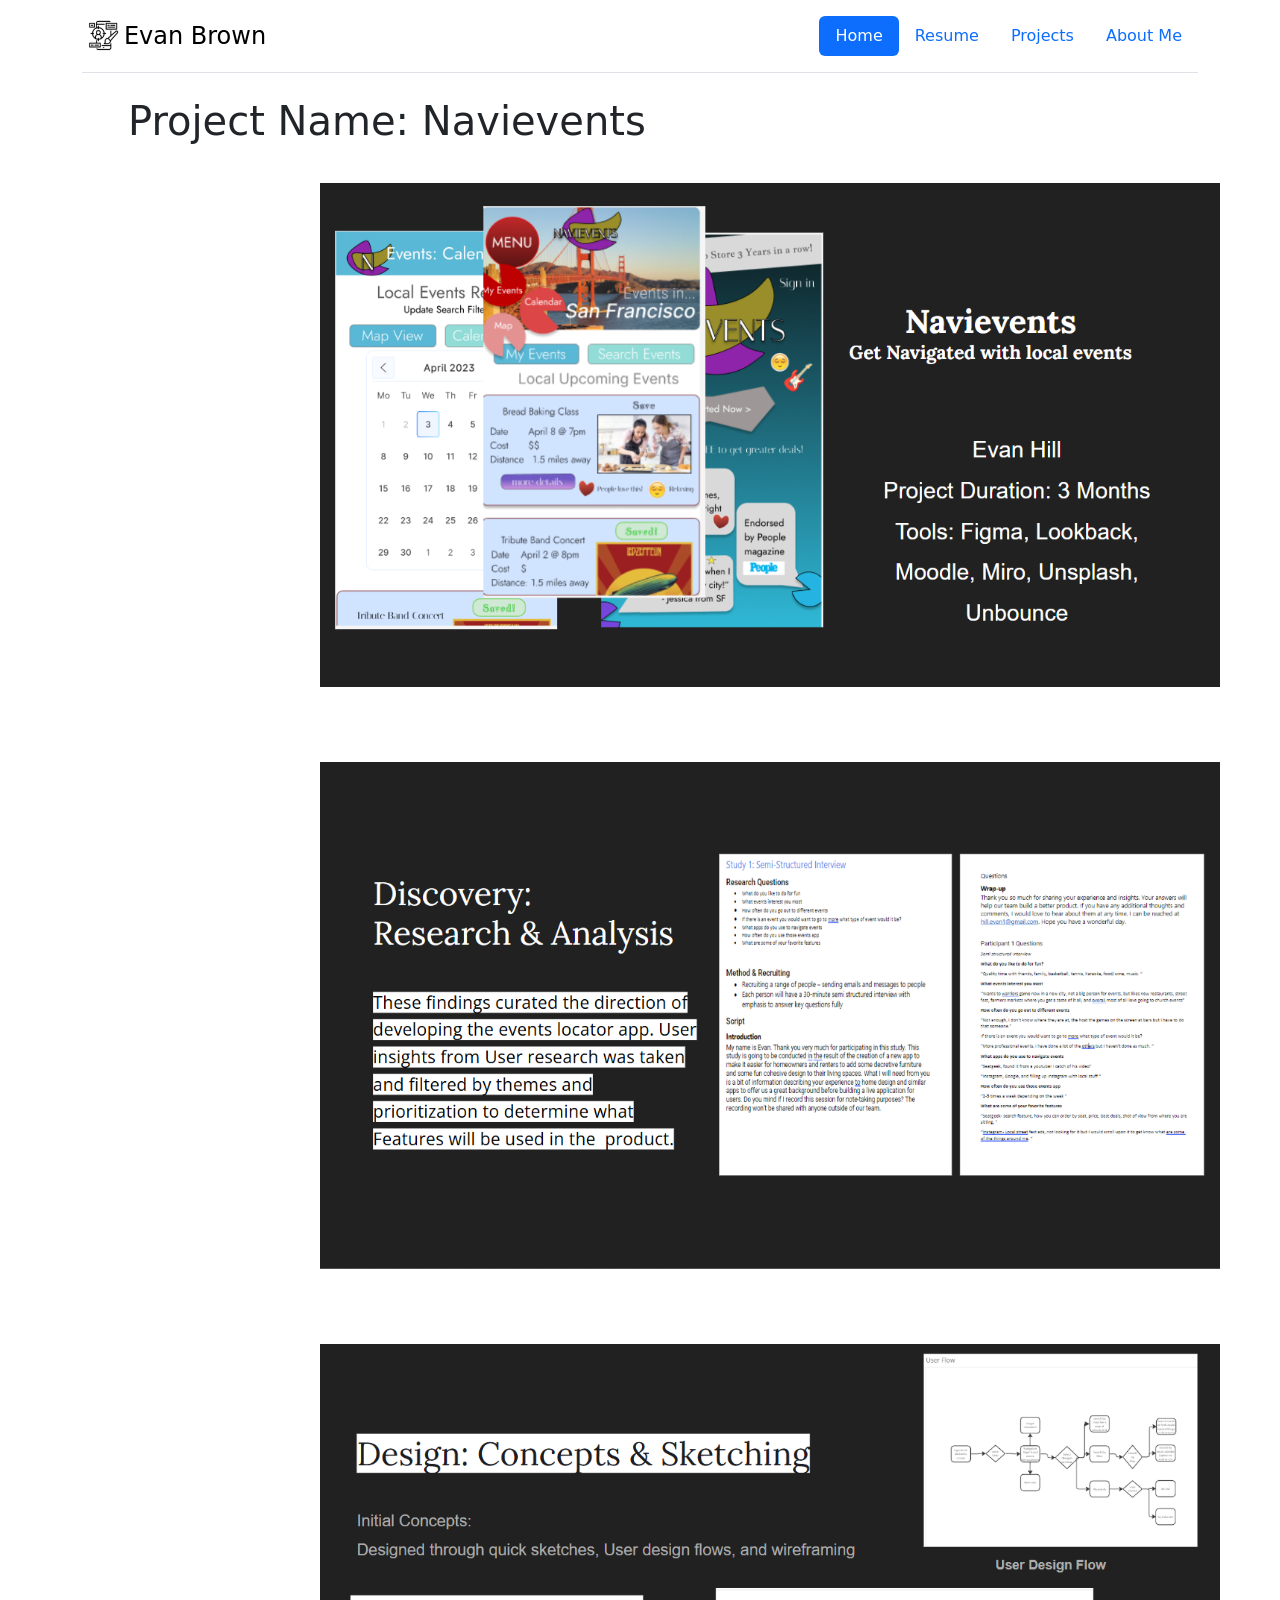
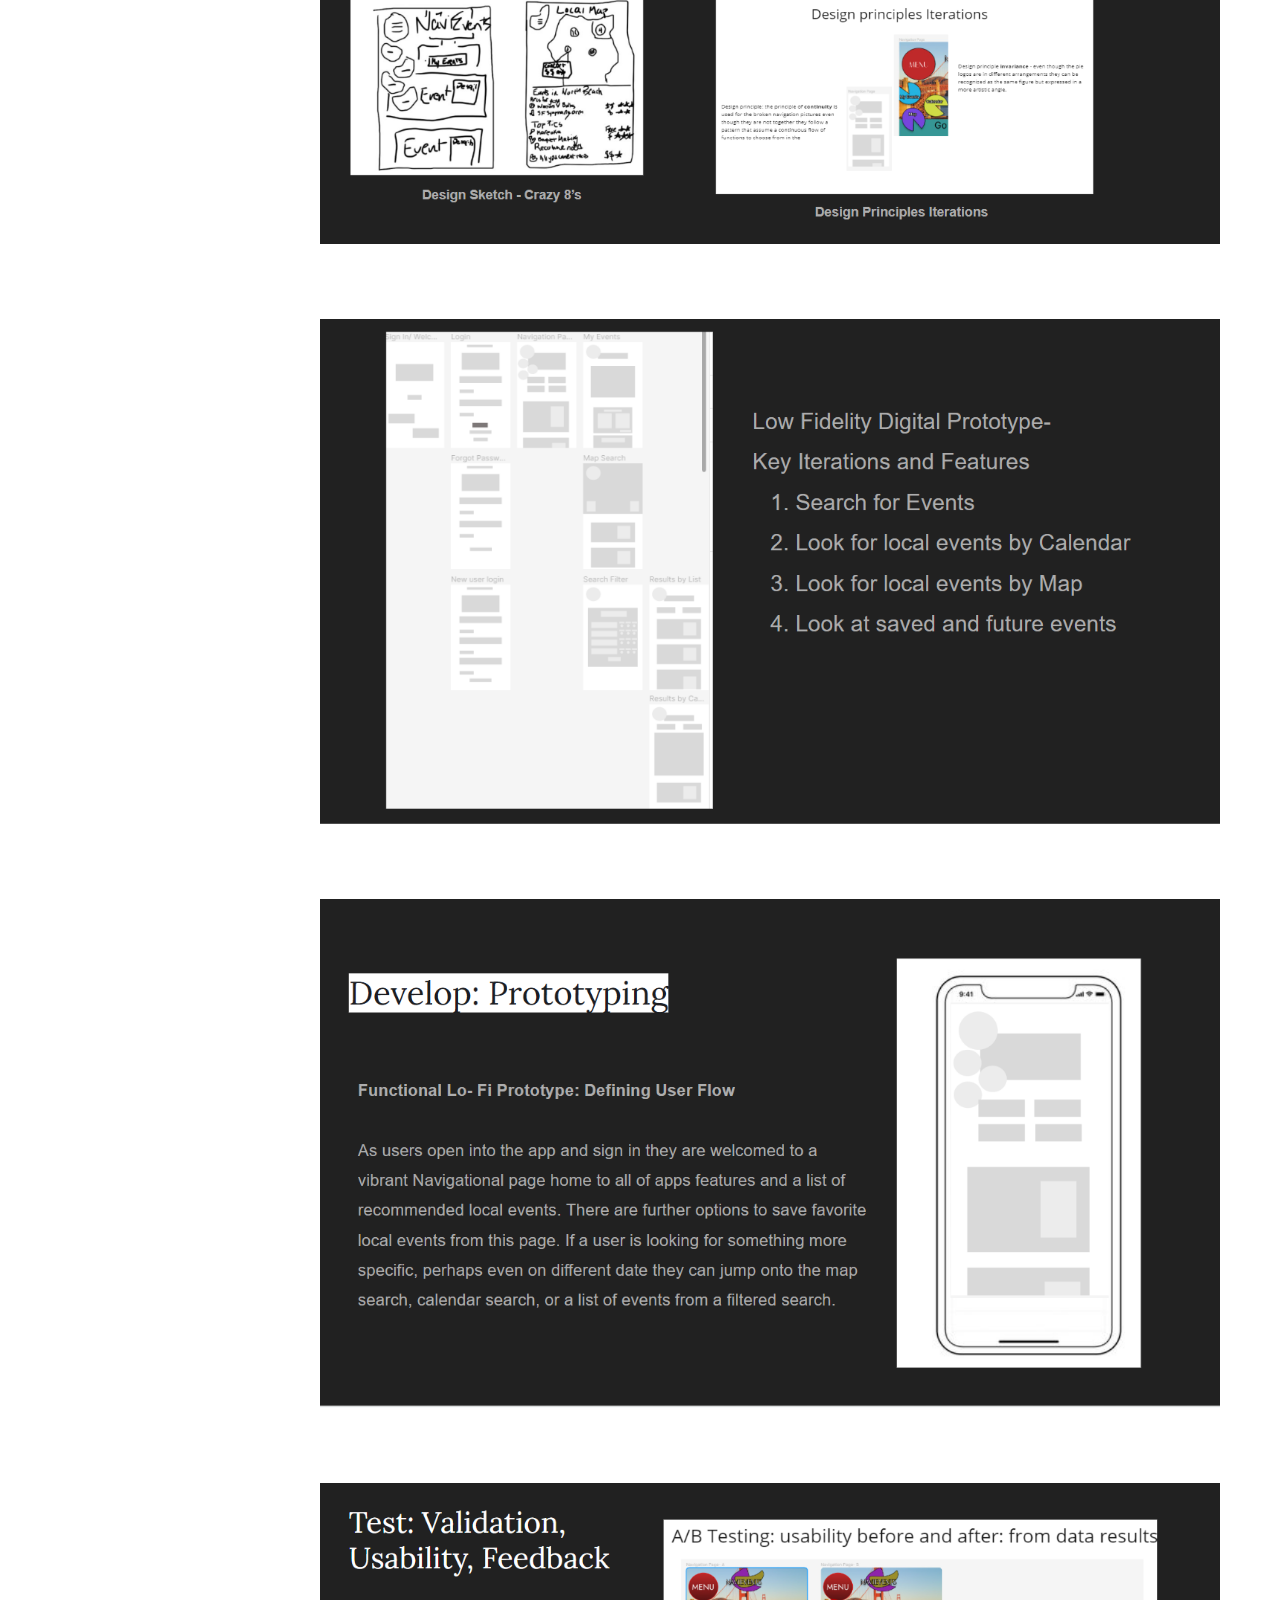
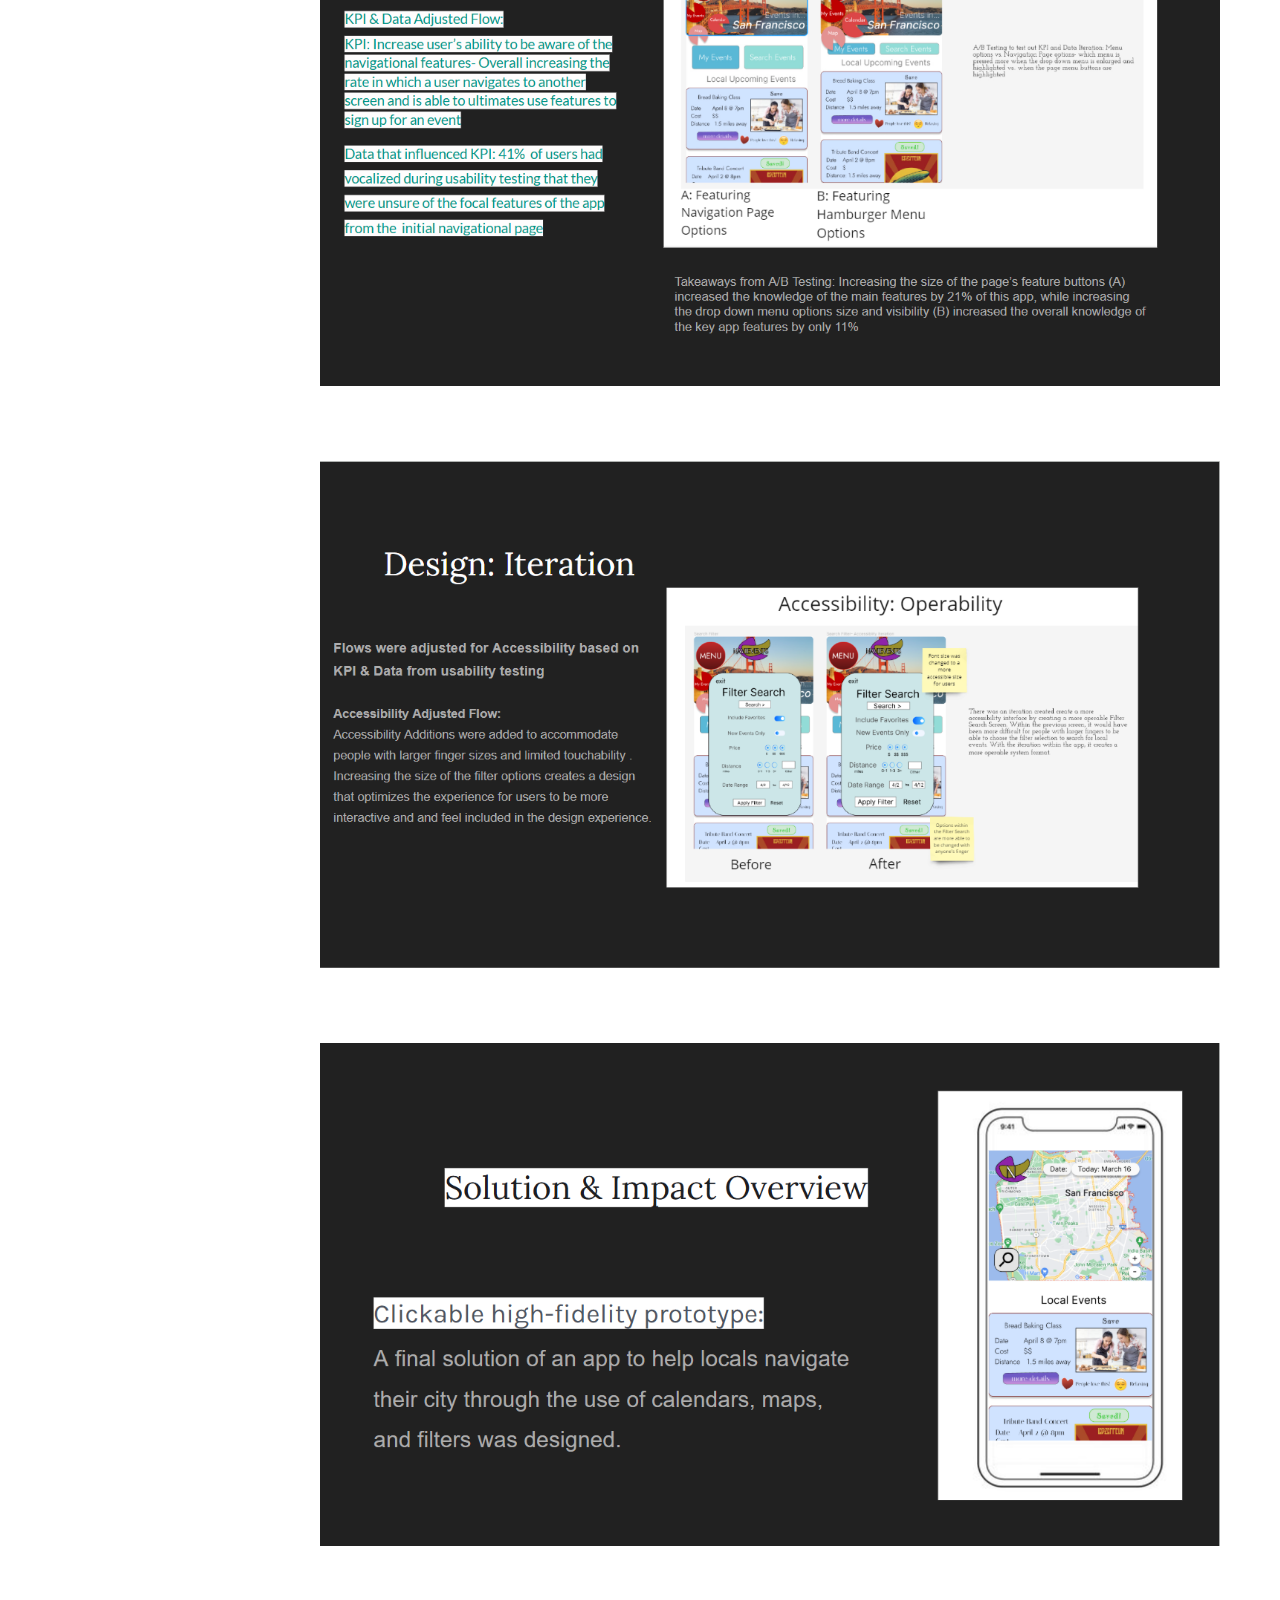
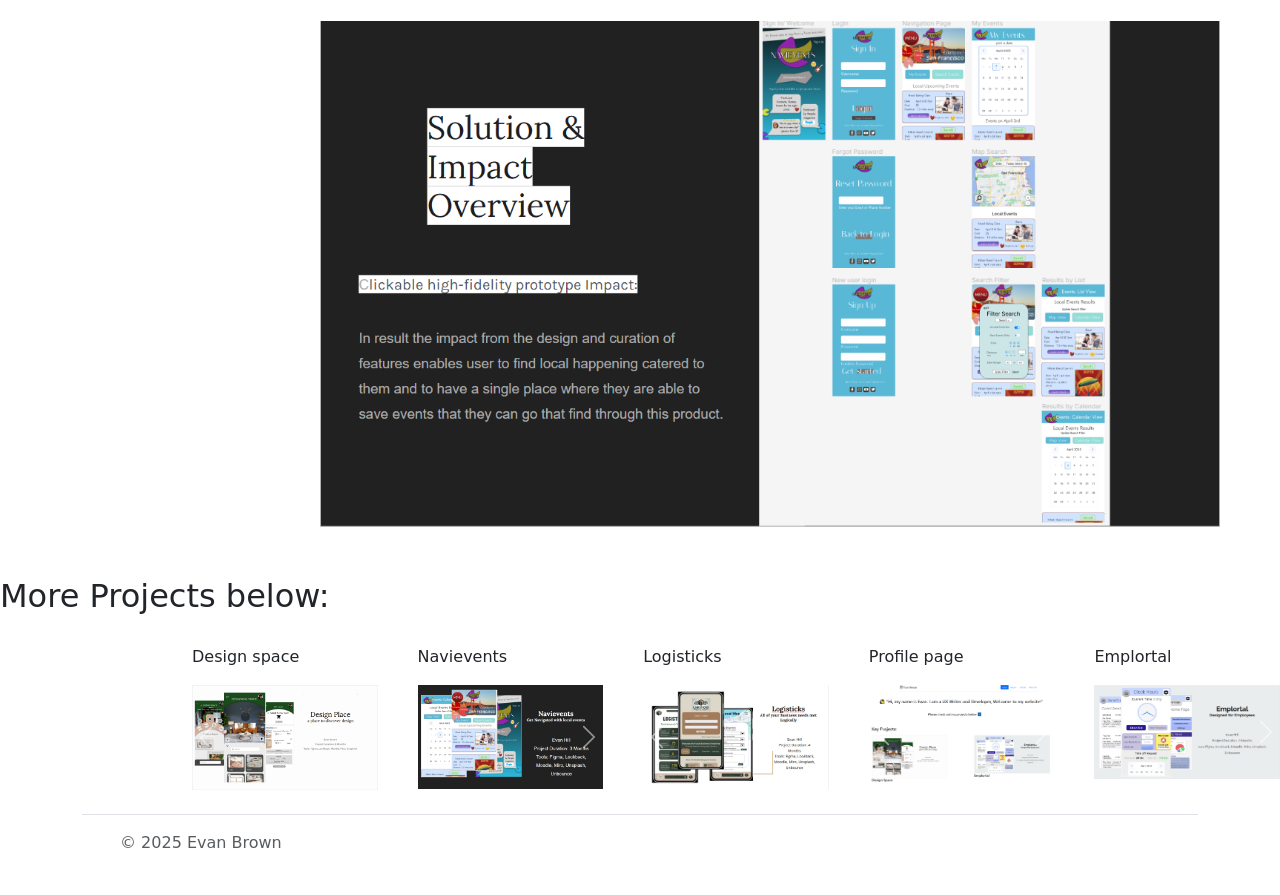
<file: plnavievents.html>
<!DOCTYPE html>
<html lang="en">
<head>
    <meta charset="UTF-8">
    <meta name="viewport" content="width=device-width, initial-scale=1.0">
    <title>Navievents Project</title>
    <link rel="stylesheet" href="./style.css">
    <link href="https://cdn.jsdelivr.net/npm/bootstrap@5.3.3/dist/css/bootstrap.min.css" rel="stylesheet" integrity="sha384-QWTKZyjpPEjISv5WaRU9OFeRpok6YctnYmDr5pNlyT2bRjXh0JMhjY6hW+ALEwIH" crossorigin="anonymous">

</head>
<body>
  
    <div class="container">
        <header class="d-flex flex-wrap justify-content-center py-3 mb-4 border-bottom">
          <a href="./index.html" class="d-flex align-items-center mb-3 mb-md-0 me-md-auto link-body-emphasis text-decoration-none">
            <img src="./images/uxdesignlogo.PNG" alt="ux design logo" height="40">
            <span id="name" class="fs-4">Evan Brown</span>
          </a>
          <ul class="nav nav-pills">
            <li class="nav-item"><a href="./index.html" class="nav-link active" aria-current="page">Home</a></li>
            <li class="nav-item"><a href="./Resume.html" class="nav-link">Resume</a></li>
            <li class="nav-item"><a href="./projects.html" class="nav-link">Projects</a></li>
            <li class="nav-item"><a href="./aboutme.html" class="nav-link">About Me</a></li>
        
          </ul>
        
        </header>
      </div>


      <h1 class="title">
    Project Name: Navievents
   </h1> 
<div class="projectImages">
    <div><img class="slide one" alt="slide deck one" src="./slideDeck/Navievents/NApage1.PNG"/></div>
    <div><img class="slide two" alt="slide deck two" src="./slideDeck/Navievents/NApage2.PNG"/></div>
    <div><img class="slide three" alt="slide deck three" src="./slideDeck/Navievents/NApage3.PNG"/></div>
    <div><img class="slide four" alt="slide deck four" src="./slideDeck/Navievents/NApage4.PNG"/></div>
    <div><img class="slide five" alt="slide deck five" src="./slideDeck/Navievents/NApage5.PNG"/></div>
    <div><img class="slide six" alt="slide deck six" src="./slideDeck/Navievents/NApage6.PNG"/></div>
    <div><img class="slide seven" alt="slide deck seven" src="./slideDeck/Navievents/NApage7.PNG"/></div>
    <div><img class="slide eight" alt="slide deck eight" src="./slideDeck/Navievents/NApage8.PNG"/></div>
    <div><img class="slide nine" alt="slide deck nine" src="./slideDeck/Navievents/NApage9.PNG"/></div>
</div>
<h2>More Projects below:</h2>
<div class="projectContainer">
        <div class="project one">
          <p>Design space</p>
          <a href="./pldesignspace.html">
          <div id="carouselExampleAutoplaying" class="carousel sz" data-bs-ride="carousel">
            <div class="carousel-inner">
              <div class="carousel-item active">
                <img src="./slideDeck/Design Space/DPpage1.PNG" class="d-block w-100" alt="...">
              </div>
              <!-- <div class="carousel-item">
                <img src="..." class="d-block w-100" alt="...">
              </div>
              <div class="carousel-item">
                <img src="..." class="d-block w-100" alt="...">
              </div> -->
            </div>
            <button class="carousel-control-prev" type="button" data-bs-target="#carouselExampleAutoplaying" data-bs-slide="prev">
              <span class="carousel-control-prev-icon" aria-hidden="true"></span>
              <span class="visually-hidden">Previous</span>
            </button>
            <button class="carousel-control-next" type="button" data-bs-target="#carouselExampleAutoplaying" data-bs-slide="next">
              <span class="carousel-control-next-icon" aria-hidden="true"></span>
              <span class="visually-hidden">Next</span>
            </button>
          </div>
        </a>
        </div>
        <div class="project two">
          <p>Navievents</p>
          <a href="./plnavievents.html">
          <div id="carouselExampleAutoplaying" class="carousel sz" data-bs-ride="carousel">
            <div class="carousel-inner">
              <div class="carousel-item active">
                <img src="./slideDeck/Navievents/NApage1.PNG" class="d-block w-100" alt="...">
              </div>
              <!-- <div class="carousel-item">
                <img src="./slideDeck/Navievents/NApage3.PNG" class="d-block w-100" alt="...">
              </div>
              <div class="carousel-item">
                <img src="./slideDeck/Navievents/NApage4.PNG" class="d-block w-100" alt="...">
              </div> -->
            </div>
            <button class="carousel-control-prev" type="button" data-bs-target="#carouselExampleAutoplaying" data-bs-slide="prev">
              <span class="carousel-control-prev-icon" aria-hidden="true"></span>
              <span class="visually-hidden">Previous</span>
            </button>
            <button class="carousel-control-next" type="button" data-bs-target="#carouselExampleAutoplaying" data-bs-slide="next">
              <span class="carousel-control-next-icon" aria-hidden="true"></span>
              <span class="visually-hidden">Next</span>
            </button>
          </div>
        </a>
        </div>
        <div class="project three">
          <p>Logisticks</p>
          <a href="./pllogisticks.html">
          <div id="carouselExampleAutoplaying" class="carousel sz" data-bs-ride="carousel">
            <div class="carousel-inner">
              <div class="carousel-item active">
                <img src="./slideDeck/Logisticks/LOpage1.PNG" class="d-block w-100" alt="...">
              </div>
              <!-- <div class="carousel-item">
                <img src="..." class="d-block w-100" alt="...">
              </div>
              <div class="carousel-item">
                <img src="..." class="d-block w-100" alt="...">
              </div> -->
            </div>
            <button class="carousel-control-prev" type="button" data-bs-target="#carouselExampleAutoplaying" data-bs-slide="prev">
              <span class="carousel-control-prev-icon" aria-hidden="true"></span>
              <span class="visually-hidden">Previous</span>
            </button>
            <button class="carousel-control-next" type="button" data-bs-target="#carouselExampleAutoplaying" data-bs-slide="next">
              <span class="carousel-control-next-icon" aria-hidden="true"></span>
              <span class="visually-hidden">Next</span>
            </button>
          </div>
        </a>
        </div>
        <div class="project four">
            <p>Profile page</p>
            <a href="./plportfolio.html">
            <div id="carouselExampleAutoplaying" class="carousel sz" data-bs-ride="carousel">
                <div class="carousel-inner">
                  <div class="carousel-item active">
                    <img src="./slideDeck/Portfolio/Homepage.PNG" class="d-block w-100" alt="...">
                  </div>
                  <!-- <div class="carousel-item">
                    <img src="..." class="d-block w-100" alt="...">
                  </div>
                  <div class="carousel-item">
                    <img src="..." class="d-block w-100" alt="...">
                  </div> -->
                </div>
                <button class="carousel-control-prev" type="button" data-bs-target="#carouselExampleAutoplaying" data-bs-slide="prev">
                  <span class="carousel-control-prev-icon" aria-hidden="true"></span>
                  <span class="visually-hidden">Previous</span>
                </button>
                <button class="carousel-control-next" type="button" data-bs-target="#carouselExampleAutoplaying" data-bs-slide="next">
                  <span class="carousel-control-next-icon" aria-hidden="true"></span>
                  <span class="visually-hidden">Next</span>
                </button>
              </div>
            </a>
            
        </div>
        <div class="project five">
            <p>Emplortal</p>
            <a href="./plemplortal.html">
            <div id="carouselExampleAutoplaying" class="carousel sz" data-bs-ride="carousel">
                <div class="carousel-inner">
                  <div class="carousel-item active">
                    <img src="./slideDeck/Emplortal/EMpage1.PNG" class="d-block w-100" alt="...">
                  </div>
                  <!-- <div class="carousel-item">
                    <img src="..." class="d-block w-100" alt="...">
                  </div>
                  <div class="carousel-item">
                    <img src="..." class="d-block w-100" alt="...">
                  </div> -->
                </div>
                <button class="carousel-control-prev" type="button" data-bs-target="#carouselExampleAutoplaying" data-bs-slide="prev">
                  <span class="carousel-control-prev-icon" aria-hidden="true"></span>
                  <span class="visually-hidden">Previous</span>
                </button>
                <button class="carousel-control-next" type="button" data-bs-target="#carouselExampleAutoplaying" data-bs-slide="next">
                  <span class="carousel-control-next-icon" aria-hidden="true"></span>
                  <span class="visually-hidden">Next</span>
                </button>
              </div>
            </a>
        </div>
     </div>

    <div class="container" class="footer">
      <footer class="d-flex flex-wrap justify-content-between align-items-center py-3 my-4 border-top">
        <div class="col-md-4 d-flex align-items-center">
          <a href="/" class="mb-3 me-2 mb-md-0 text-body-secondary text-decoration-none lh-1">
            <svg class="bi" width="30" height="24"><use xlink:href="#bootstrap"></use></svg>
          </a>
          <span class="mb-3 mb-md-0 text-body-secondary">© 2025 Evan Brown</span>
        </div>
    
        <ul class="nav col-md-4 justify-content-end list-unstyled d-flex">
          <li class="ms-3"><a class="text-body-secondary" href="#"><svg class="bi" width="24" height="24"><use xlink:href="#linkedin"></use></svg></a></li>
        </ul>
      </footer>
    </div>
</body>
</html>
</file>
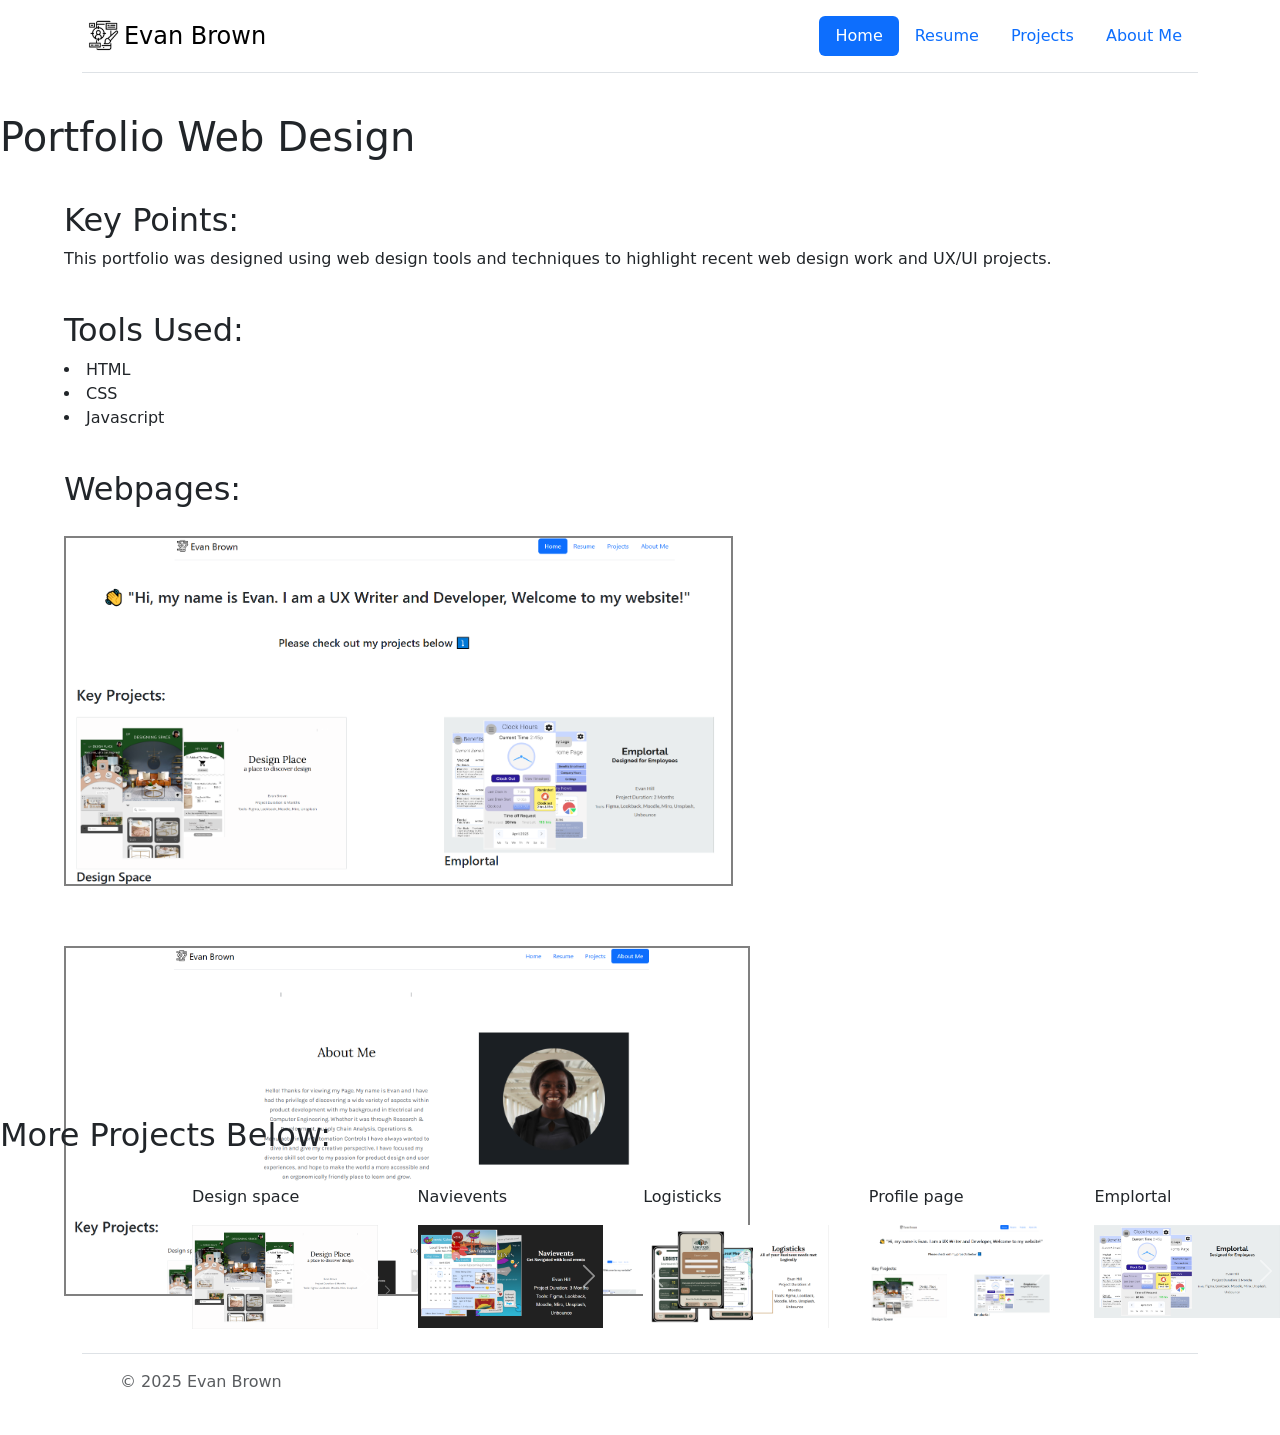
<file: plportfolio.html>
<!DOCTYPE html>
<html lang="en">
<head>
    <meta charset="UTF-8">
    <meta name="viewport" content="width=device-width, initial-scale=1.0">
    <title>Portfolio Landing Page</title>
    <link rel="stylesheet" href="./style.css">
    <link href="https://cdn.jsdelivr.net/npm/bootstrap@5.3.3/dist/css/bootstrap.min.css" rel="stylesheet" integrity="sha384-QWTKZyjpPEjISv5WaRU9OFeRpok6YctnYmDr5pNlyT2bRjXh0JMhjY6hW+ALEwIH" crossorigin="anonymous">

</head>
<body>
  <div class="container">
    <header class="d-flex flex-wrap justify-content-center py-3 mb-4 border-bottom">
      <a href="./index.html" class="d-flex align-items-center mb-3 mb-md-0 me-md-auto link-body-emphasis text-decoration-none">
        <img src="./images/uxdesignlogo.PNG" alt="ux design logo" height="40">
        <span id="name" class="fs-4">Evan Brown</span>
      </a>

      <ul class="nav nav-pills">
        <li class="nav-item"><a href="./index.html" class="nav-link active" aria-current="page">Home</a></li>
        <li class="nav-item"><a href="./Resume.html" class="nav-link">Resume</a></li>
        <li class="nav-item"><a href="./projects.html" class="nav-link">Projects</a></li>
        <li class="nav-item"><a href="./aboutme.html" class="nav-link">About Me</a></li>
    
      </ul>
    </header>
  </div>
  <h1 class="plheading portfolio">Portfolio Web Design </h1>
  <div class="plcontent">
    <h2 class="plheading keyPoints">Key Points: </h2>
    <p> This portfolio was designed using web design tools and techniques to highlight recent web design work and UX/UI projects. </p>
    <h2 class="plheading tools">Tools Used:</h2>
    <li>HTML</li>
    <li>CSS</li>
    <li>Javascript</li>

    
    <h2 class="plheading webpages">Webpages:</h2>

   <div class="portfolioImages">
    <img src="slideDeck/Portfolio/Homepage.PNG" alt="homepage"/>
    <img src="./slideDeck/Portfolio/About Me.PNG" alt="aboutme"/>
  </div>
  </div>
      <h2 class="plheading moreProjects">More Projects Below:</h2>
    <div class="projectContainer">
      <div class="project one">
        <p>Design space</p>
        <a href="./pldesignspace.html">
        <div id="carouselExampleAutoplaying" class="carousel sz" data-bs-ride="carousel">
          <div class="carousel-inner">
            <div class="carousel-item active">
              <img src="./slideDeck/Design Space/DPpage1.PNG" class="d-block w-100" alt="...">
            </div>
            <!-- <div class="carousel-item">
              <img src="..." class="d-block w-100" alt="...">
            </div>
            <div class="carousel-item">
              <img src="..." class="d-block w-100" alt="...">
            </div> -->
          </div>
          <button class="carousel-control-prev" type="button" data-bs-target="#carouselExampleAutoplaying" data-bs-slide="prev">
            <span class="carousel-control-prev-icon" aria-hidden="true"></span>
            <span class="visually-hidden">Previous</span>
          </button>
          <button class="carousel-control-next" type="button" data-bs-target="#carouselExampleAutoplaying" data-bs-slide="next">
            <span class="carousel-control-next-icon" aria-hidden="true"></span>
            <span class="visually-hidden">Next</span>
          </button>
        </div>
      </a>
      </div>
      <div class="project two">
        <p>Navievents</p>
        <a href="./plnavievents.html">
        <div id="carouselExampleAutoplaying" class="carousel sz" data-bs-ride="carousel">
          <div class="carousel-inner">
            <div class="carousel-item active">
              <img src="./slideDeck/Navievents/NApage1.PNG" class="d-block w-100" alt="...">
            </div>
            <!-- <div class="carousel-item">
              <img src="./slideDeck/Navievents/NApage3.PNG" class="d-block w-100" alt="...">
            </div>
            <div class="carousel-item">
              <img src="./slideDeck/Navievents/NApage4.PNG" class="d-block w-100" alt="...">
            </div> -->
          </div>
          <button class="carousel-control-prev" type="button" data-bs-target="#carouselExampleAutoplaying" data-bs-slide="prev">
            <span class="carousel-control-prev-icon" aria-hidden="true"></span>
            <span class="visually-hidden">Previous</span>
          </button>
          <button class="carousel-control-next" type="button" data-bs-target="#carouselExampleAutoplaying" data-bs-slide="next">
            <span class="carousel-control-next-icon" aria-hidden="true"></span>
            <span class="visually-hidden">Next</span>
          </button>
        </div>
      </a>
      </div>
      <div class="project three">
        <p>Logisticks</p>
        <a href="./pllogisticks.html">
        <div id="carouselExampleAutoplaying" class="carousel sz" data-bs-ride="carousel">
          <div class="carousel-inner">
            <div class="carousel-item active">
              <img src="./slideDeck/Logisticks/LOpage1.PNG" class="d-block w-100" alt="...">
            </div>
            <!-- <div class="carousel-item">
              <img src="..." class="d-block w-100" alt="...">
            </div>
            <div class="carousel-item">
              <img src="..." class="d-block w-100" alt="...">
            </div> -->
          </div>
          <button class="carousel-control-prev" type="button" data-bs-target="#carouselExampleAutoplaying" data-bs-slide="prev">
            <span class="carousel-control-prev-icon" aria-hidden="true"></span>
            <span class="visually-hidden">Previous</span>
          </button>
          <button class="carousel-control-next" type="button" data-bs-target="#carouselExampleAutoplaying" data-bs-slide="next">
            <span class="carousel-control-next-icon" aria-hidden="true"></span>
            <span class="visually-hidden">Next</span>
          </button>
        </div>
      </a>
      </div>
      <div class="project four">
          <p>Profile page</p>
          <a href="./plportfolio.html">
          <div id="carouselExampleAutoplaying" class="carousel sz" data-bs-ride="carousel">
              <div class="carousel-inner">
                <div class="carousel-item active">
                  <img src="./slideDeck/Portfolio/Homepage.PNG" class="d-block w-100" alt="...">
                </div>
                <!-- <div class="carousel-item">
                  <img src="..." class="d-block w-100" alt="...">
                </div>
                <div class="carousel-item">
                  <img src="..." class="d-block w-100" alt="...">
                </div> -->
              </div>
              <button class="carousel-control-prev" type="button" data-bs-target="#carouselExampleAutoplaying" data-bs-slide="prev">
                <span class="carousel-control-prev-icon" aria-hidden="true"></span>
                <span class="visually-hidden">Previous</span>
              </button>
              <button class="carousel-control-next" type="button" data-bs-target="#carouselExampleAutoplaying" data-bs-slide="next">
                <span class="carousel-control-next-icon" aria-hidden="true"></span>
                <span class="visually-hidden">Next</span>
              </button>
            </div>
          </a>
          
      </div>
      <div class="project five">
          <p>Emplortal</p>
          <a href="./plemplortal.html">
          <div id="carouselExampleAutoplaying" class="carousel sz" data-bs-ride="carousel">
              <div class="carousel-inner">
                <div class="carousel-item active">
                  <img src="./slideDeck/Emplortal/EMpage1.PNG" class="d-block w-100" alt="...">
                </div>
                <!-- <div class="carousel-item">
                  <img src="..." class="d-block w-100" alt="...">
                </div>
                <div class="carousel-item">
                  <img src="..." class="d-block w-100" alt="...">
                </div> -->
              </div>
              <button class="carousel-control-prev" type="button" data-bs-target="#carouselExampleAutoplaying" data-bs-slide="prev">
                <span class="carousel-control-prev-icon" aria-hidden="true"></span>
                <span class="visually-hidden">Previous</span>
              </button>
              <button class="carousel-control-next" type="button" data-bs-target="#carouselExampleAutoplaying" data-bs-slide="next">
                <span class="carousel-control-next-icon" aria-hidden="true"></span>
                <span class="visually-hidden">Next</span>
              </button>
            </div>
          </a>
      </div>
   </div>



      <div class="container" class="footer">
        <footer class="d-flex flex-wrap justify-content-between align-items-center py-3 my-4 border-top">
          <div class="col-md-4 d-flex align-items-center">
            <a href="/" class="mb-3 me-2 mb-md-0 text-body-secondary text-decoration-none lh-1">
              <svg class="bi" width="30" height="24"><use xlink:href="#bootstrap"></use></svg>
            </a>
            <span class="mb-3 mb-md-0 text-body-secondary">© 2025 Evan Brown</span>
          </div>
      
          <ul class="nav col-md-4 justify-content-end list-unstyled d-flex">
            <li class="ms-3"><a class="text-body-secondary" href="#"><svg class="bi" width="24" height="24"><use xlink:href="#linkedin"></use></svg></a></li>
          </ul>
        </footer>
      </div>
</body>
</html>
</file>
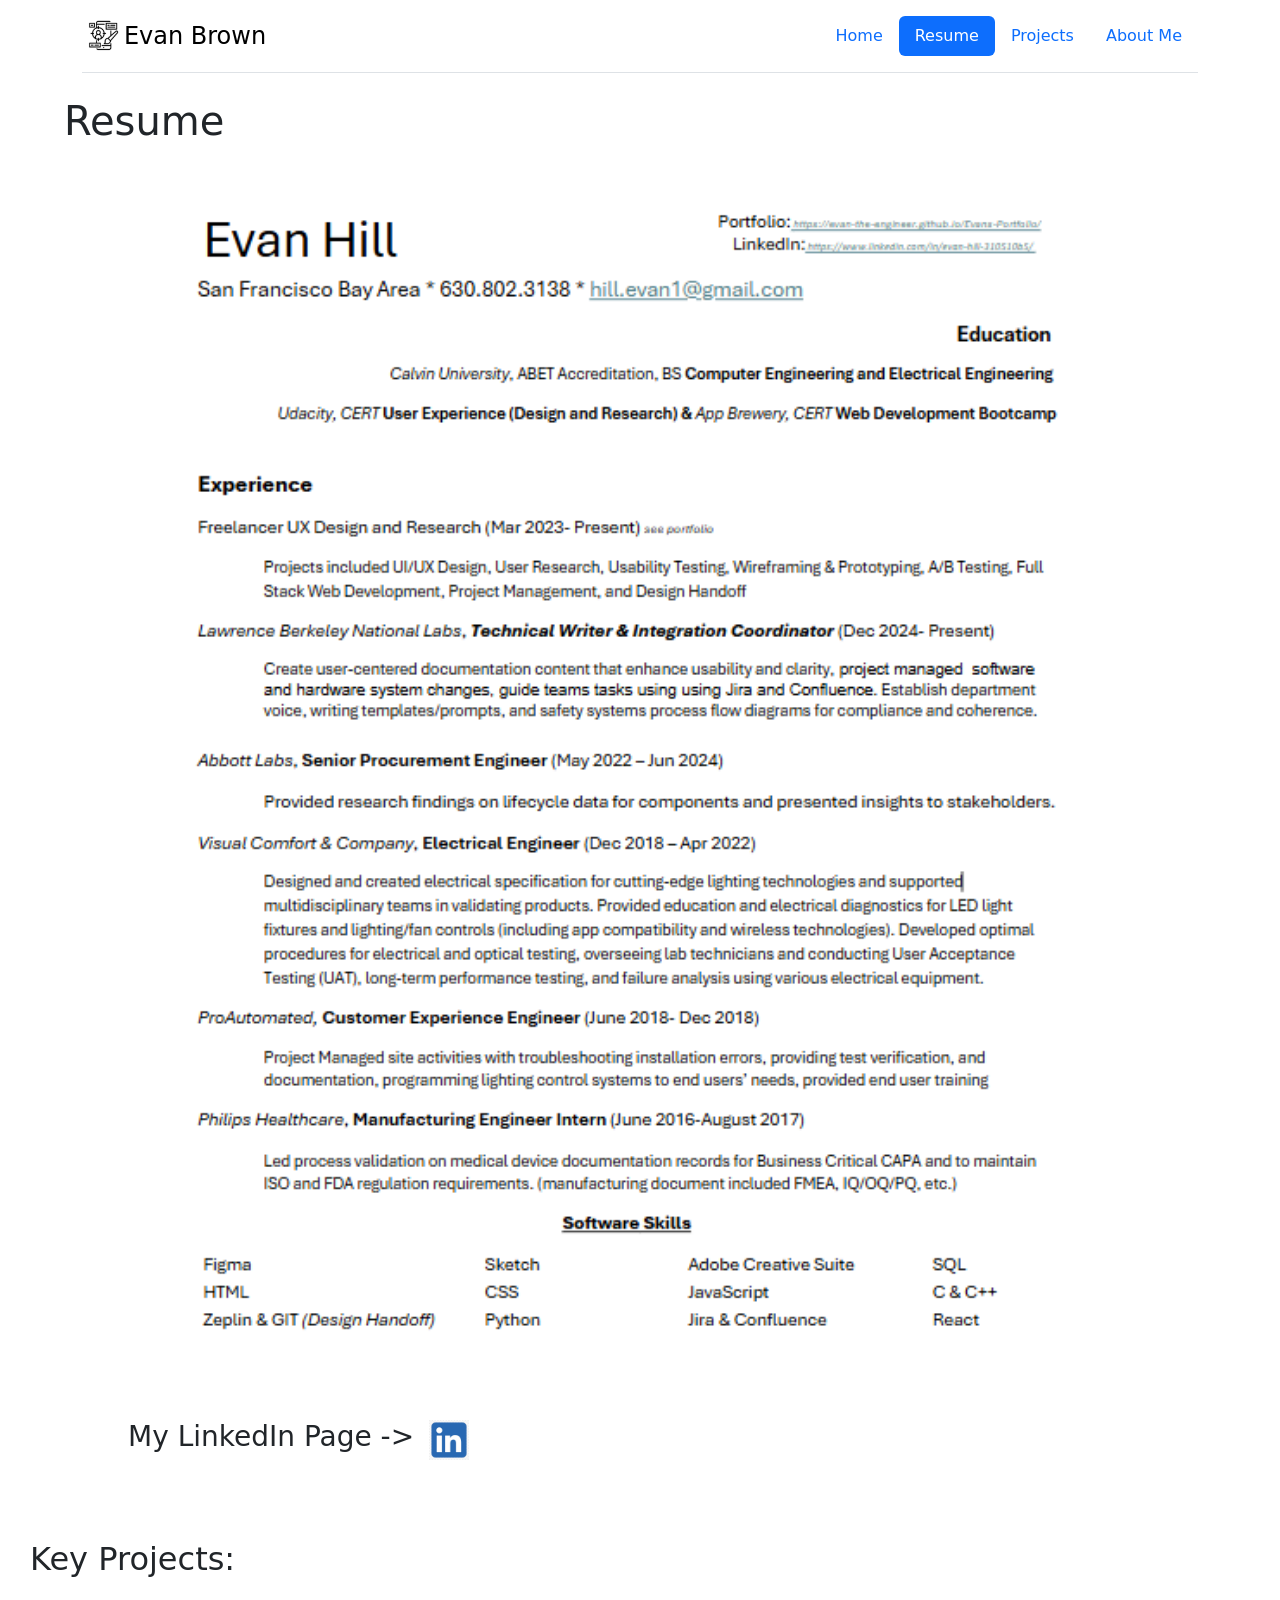
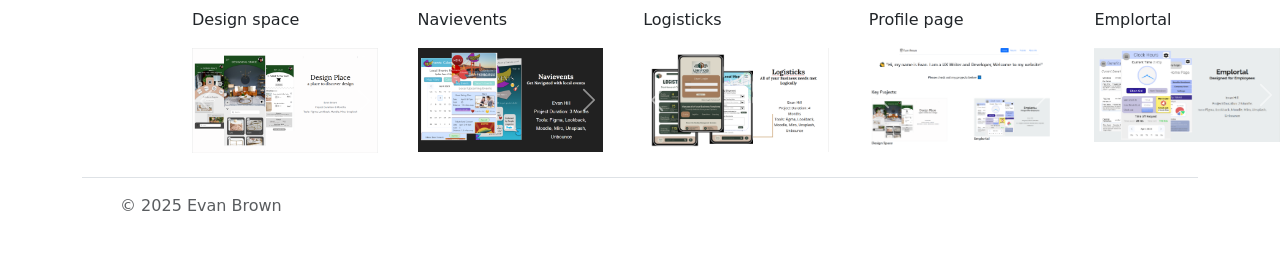
<file: Resume.html>
<!DOCTYPE html>
<html lang="en">
<head>
    <meta charset="UTF-8">
    <meta name="viewport" content="width=device-width, initial-scale=1.0">
    <title>Resume</title>
    <link rel="stylesheet" href="./style.css">

<link href="https://cdn.jsdelivr.net/npm/bootstrap@5.3.3/dist/css/bootstrap.min.css" rel="stylesheet" integrity="sha384-QWTKZyjpPEjISv5WaRU9OFeRpok6YctnYmDr5pNlyT2bRjXh0JMhjY6hW+ALEwIH" crossorigin="anonymous">
</head>
<body>
  <div class="container">
    <header class="d-flex flex-wrap justify-content-center py-3 mb-4 border-bottom">
      <a href="./index.html" class="d-flex align-items-center mb-3 mb-md-0 me-md-auto link-body-emphasis text-decoration-none">
        <img src="./images/uxdesignlogo.PNG" alt="ux design logo" height="40">
        <span class="fs-4">Evan Brown</span>
      </a>

      <ul class="nav nav-pills">
        <li class="nav-item"><a href="./index.html" class="nav-link" aria-current="page">Home</a></li>
        <li class="nav-item"><a href="./Resume.html" class="nav-link active">Resume</a></li>
        <li class="nav-item"><a href="./projects.html" class="nav-link">Projects</a></li>
        <li class="nav-item"><a href="./aboutme.html" class="nav-link">About Me</a></li>
    
      </ul>
    </header>
  </div>
    <h1 class="resumeTitle"> Resume </h1>

   <img class="resume" src="./slideDeck/Resume/resume.PNG" alt="resume"/>
   <div class="linkedin">
   <h3>My LinkedIn Page -></h3>
  <a href="https://www.linkedin.com/in/evan-hill-310510b5"><img class="linkedIn" src="./images/LinkedinLogoimage.webp" alt="LinkedIn Page"></a>
    </div>
        <h2 class="textToIndent">Key Projects:</h2>
    <div class="projectContainer">
      <div class="project one">
      <p>Design space</p>
      <a href="./pldesignspace.html">
      <div id="carouselExampleAutoplaying" class="carousel sz" data-bs-ride="carousel">
        <div class="carousel-inner">
          <div class="carousel-item active">
            <img src="./slideDeck/Design Space/DPpage1.PNG" class="d-block w-100" class="sz" alt="...">
          </div>
          <!-- <div class="carousel-item">
            <img src="..." class="d-block w-100" alt="...">
          </div>
          <div class="carousel-item">
            <img src="..." class="d-block w-100" alt="...">
          </div> -->
        </div>
        <button class="carousel-control-prev" type="button" data-bs-target="#carouselExampleAutoplaying" data-bs-slide="prev">
          <span class="carousel-control-prev-icon" aria-hidden="true"></span>
          <span class="visually-hidden">Previous</span>
        </button>
        <button class="carousel-control-next" type="button" data-bs-target="#carouselExampleAutoplaying" data-bs-slide="next">
          <span class="carousel-control-next-icon" aria-hidden="true"></span>
          <span class="visually-hidden">Next</span>
        </button>
      </div>
    </a>
    </div>
    <div class="project two">
      <p>Navievents</p>
      <a href="./plnavievents.html">
      <div id="carouselExampleAutoplaying" class="carousel sz" data-bs-ride="carousel" class="sz">
        <div class="carousel-inner">
          <div class="carousel-item active">
            <img src="./slideDeck/Navievents/NApage1.PNG" class="d-block w-100" alt="...">
          </div>
          <!-- <div class="carousel-item">
            <img src="./slideDeck/Navievents/NApage3.PNG" class="d-block w-100" alt="...">
          </div>
          <div class="carousel-item">
            <img src="./slideDeck/Navievents/NApage4.PNG" class="d-block w-100" alt="...">
          </div> -->
        </div>
        <button class="carousel-control-prev" type="button" data-bs-target="#carouselExampleAutoplaying" data-bs-slide="prev">
          <span class="carousel-control-prev-icon" aria-hidden="true"></span>
          <span class="visually-hidden">Previous</span>
        </button>
        <button class="carousel-control-next" type="button" data-bs-target="#carouselExampleAutoplaying" data-bs-slide="next">
          <span class="carousel-control-next-icon" aria-hidden="true"></span>
          <span class="visually-hidden">Next</span>
        </button>
      </div>
    </a>
    </div>
    <div class="project three">
      <p>Logisticks</p>
      <a href="./pllogisticks.html">
      <div id="carouselExampleAutoplaying" class="carousel sz" data-bs-ride="carousel" class="sz">
        <div class="carousel-inner">
          <div class="carousel-item active">
            <img src="./slideDeck/Logisticks/LOpage1.PNG" class="d-block w-100" alt="...">
          </div>
          <!-- <div class="carousel-item">
            <img src="..." class="d-block w-100" alt="...">
          </div>
          <div class="carousel-item">
            <img src="..." class="d-block w-100" alt="...">
          </div> -->
        </div>
        <button class="carousel-control-prev" type="button" data-bs-target="#carouselExampleAutoplaying" data-bs-slide="prev">
          <span class="carousel-control-prev-icon" aria-hidden="true"></span>
          <span class="visually-hidden">Previous</span>
        </button>
        <button class="carousel-control-next" type="button" data-bs-target="#carouselExampleAutoplaying" data-bs-slide="next">
          <span class="carousel-control-next-icon" aria-hidden="true"></span>
          <span class="visually-hidden">Next</span>
        </button>
      </div>
    </a>
    </div>
    <div class="project four">
        <p>Profile page</p>
        <a href="./plportfolio.html">
        <div id="carouselExampleAutoplaying" class="carousel sz" data-bs-ride="carousel" class="sz">
            <div class="carousel-inner">
              <div class="carousel-item active">
                <img src="./slideDeck/Portfolio/Homepage.PNG" class="d-block w-100" alt="...">
              </div>
              <!-- <div class="carousel-item">
                <img src="..." class="d-block w-100" alt="...">
              </div>
              <div class="carousel-item">
                <img src="..." class="d-block w-100" alt="...">
              </div> -->
            </div>
            <button class="carousel-control-prev" type="button" data-bs-target="#carouselExampleAutoplaying" data-bs-slide="prev">
              <span class="carousel-control-prev-icon" aria-hidden="true"></span>
              <span class="visually-hidden">Previous</span>
            </button>
            <button class="carousel-control-next" type="button" data-bs-target="#carouselExampleAutoplaying" data-bs-slide="next">
              <span class="carousel-control-next-icon" aria-hidden="true"></span>
              <span class="visually-hidden">Next</span>
            </button>
          </div>
        </a>
        
    </div>
    <div class="project five">
        <p>Emplortal</p>
        <a href="./plemplortal.html">
        <div id="carouselExampleAutoplaying" class="carousel sz" data-bs-ride="carousel" class="sz">
            <div class="carousel-inner">
              <div class="carousel-item active">
                <img src="./slideDeck/Emplortal/EMpage1.PNG" class="d-block w-100" alt="...">
              </div>
              <!-- <div class="carousel-item">
                <img src="..." class="d-block w-100" alt="...">
              </div>
              <div class="carousel-item">
                <img src="..." class="d-block w-100" alt="...">
              </div> -->
            </div>
            <button class="carousel-control-prev" type="button" data-bs-target="#carouselExampleAutoplaying" data-bs-slide="prev">
              <span class="carousel-control-prev-icon" aria-hidden="true"></span>
              <span class="visually-hidden">Previous</span>
            </button>
            <button class="carousel-control-next" type="button" data-bs-target="#carouselExampleAutoplaying" data-bs-slide="next">
              <span class="carousel-control-next-icon" aria-hidden="true"></span>
              <span class="visually-hidden">Next</span>
            </button>
          </div>
        </a>
    </div>
 
</div>


  
      <div class="container" class="footer">
        <footer class="d-flex flex-wrap justify-content-between align-items-center py-3 my-4 border-top">
          <div class="col-md-4 d-flex align-items-center">
            <a href="/" class="mb-3 me-2 mb-md-0 text-body-secondary text-decoration-none lh-1">
              <svg class="bi" width="30" height="24"><use xlink:href="#bootstrap"></use></svg>
            </a>
            <span class="mb-3 mb-md-0 text-body-secondary">© 2025 Evan Brown</span>
          </div>
      
          <ul class="nav col-md-4 justify-content-end list-unstyled d-flex">
            <li class="ms-3"><a class="text-body-secondary" href="#"><svg class="bi" width="24" height="24"><use xlink:href="#linkedin"></use></svg></a></li>
          </ul>
        </footer>
      </div>
</body>
</html>
</file>
<file: style.css>
/* Homepage CSS */
.homepageProjectUXContainer{
    display: flex;
    gap: 30px;

    margin-bottom: 50px;
    justify-content: center;

    
}


#projectsHeader{
    margin-top: 85px;
    margin-bottom: 35px;
    margin-left:50px;
}
.homepageProject{
    flex-basis:100px;
}
.overArchingProjectContainer h2{
    margin-left:10%;
}

.homepageProjectfullstackContainer{
    display: flex;
    gap:30px;
    justify-content: center;
}
.homepageProject .PO{
    display: flex;
    gap:30px;
    justify-content: center;
}

.portfolioImages img{
    border: 2px solid grey;
    max-height:350px;
    margin-bottom: 40px;
    margin-top:20px;
}
.portfolioImage{
    margin-bottom:20px;
}
.plheading{
    margin-top: 40px;

}
.plheading .moreProjects{
    position: sticky;
}
.plheading .portfolio{
    margin:200px;
}
.plcontent{
    margin-left: 5%;
    margin-bottom:100px;
}


.headerContainer {
    display: flex;
    gap: 10px;
  }

  #name{
    margin-right:10px;
  }

.title{
    margin-left: 10%;
}
  
.intro{
    display: grid;
    grid-template-columns: 1fr 1fr 1fr 1fr;
gap: 30px;
margin-top:40px;
margin-left:120px;
margin-right:0px;
}
.introImage{
    grid-area: 1/ 1/1/1;
    align-items:end;
   
}
.textToIntro{
    margin-top: 30px;
    margin-bottom:40px;
    grid-area: 1/1/2/5;
    align-items:start;
}
.projectPointer{
    grid-area: 2/2/3/5
}
.evanPhoto{
    float:left;
    border-radius:50%;
    position:static;
    top: 100px;
}


.introPhoto{
    position:Static;
    top:50px;
    bottom:50px;
}

.slideImages{
    display:grid;
    gap:20px;
    justify-content: center;
    grid: 500px;

}
.slide{
    width: 100vh;
    margin-left: 0px;
}
.allProjects{
    display: grid;
    grid-template-columns: 1fr 1fr;
    grid-template-rows:1fr 1fr;
    column-gap: 0px;
    row-gap: 60px;
    margin-left: 50px;
    margin-right: 50px;
    margin-top: 25px;

    
} 
.allProjects img{
    max-width: 700px;
}

.portfolioImages{
    border:30px;
    border-color:Black;
    height:500px;
    
}

.linkedIn{
    height: 40px;
    margin-bottom: 80px;

}
.resume{
    height:1200px;
    margin-bottom:60px;
    margin-left:10%
}
.resumeTitle{
    margin-left:5%;
    margin-bottom:15px;
}
.linkedin{
    margin-left:10%;
    display: flex;

}
.linkedin img{
    margin-left: 15px;
}
.dpvid{
    height: 600px;
    margin-left: 40%;
    margin-bottom: 200px
}

@media(max-width: 900px){
    .allProjects{
        display: grid;
        grid-template-columns: 1fr;
        grid-template-rows:1fr 1fr;
        column-gap: 20px;
        row-gap: 60px;
        margin-left: 50px;
        margin-right: 550px;
        margin-top: 75px;
    
        
    } 


    .allProjects img{
        max-width: 650px;
    }
    .plcontent{
        margin-left: 5%;
        margin-bottom:400px;
    }
    .resume{
        height:700px;
        margin-left:5%
    }
    .linkedin{
        margin-left:25%;
     
    
    }
}
.featureProjectsTitle{
    margin-top: 50px;
    margin-left: 50px;
}  


.projectPageProject .one{
    grid-area: 1 / 1 /2 /2;
    }

.projectPageProject .two{
    grid-area: 2 / 1 /3 /2;
        }
 .projectPageProject .three{
    grid-area: 1 / 2 /2 /3;
        } 
        
 .projectPageProject .four{
    grid-area: 2 / 2 /3 /3;
            }
 
.projectPageProject .one{
    grid-area: 1 / 1 /2 /2;
        }           

.optionsOnBottom{
    display:flex;
    justify-content: center;
    gap: 40px;
}

.slideAboutMe{
    margin-left:25%;
}

.textToIndent{
    margin-left:30px;
}
/* Projects CSS */
@media(max-width: 600px){

    .textToIntro{
        margin-top: 30px;
        margin-bottom:40px;
        grid-area: 1/1/2/4;
        align-items:start;
    }
    .projectPointer{
        grid-area: 2/1/3/5
    }


    .projectContainer {
    display:flex;
    flex: 1;

          
        }  
        .linkedin{
            margin-left:20%;
         
        
        }
.slide{
    max-width: 400px;
    
         }
.allProjects{
    display: flex;
    flex-direction: column;
    gap: 50px;
    width: fit-content;
    flex-shrink: 1;
    
}

/* .slideAboutMe{
    max-height:250px;
} */

.projectPageProject img{
      max-width: 400px;
}

    /* row-gap: 40px;
    grid-template-columns: 1fr;
    grid-template-rows:1fr;
    margin-left: 10px;
    margin-right: 50px;
    margin-top: 50px;
    justify-content: center;
    width: 50vh;

}  
.projectPageProject .one{
    grid-area: 1 / 1 /2 /2;
    }

.projectPageProject .two{
    grid-area: 1 / 2 /2 /3;
        }
 .projectPageProject .three{
    grid-area: 1 / 3 /2 /4;
        } 
        
 .projectPageProject .four{
    grid-area: 1 / 4 /2 /5;
            } */

.featureProjectsTitle{
    margin-top: 10px;
    margin-left: 10px;
}  


.projectImages img{
    margin-top: 75px;
    
       
}
.slideAboutMe{
    margin-left:5%;
    height:400px;
}
.resume{
    height:500px;
}

/* .projectContainer .project{
    
           

        } */
}
.projectContainer{
    display:flex;
    gap:40px;
    margin-top: 30px;
    margin-left: 15%;
       
}
.projectContainer .project{
    width:600px;
    
    
}
.projectContainer img{
    width: 30px;
}
.projectImages img{
    margin-left: 25%;
    margin-top: 75px;
    
}
.projectImages .one{
    margin-top:30px;
}
.projectImages .nine{
    margin-bottom: 50px;
}


.footer{
    margin-top:100px;
}
</file>
